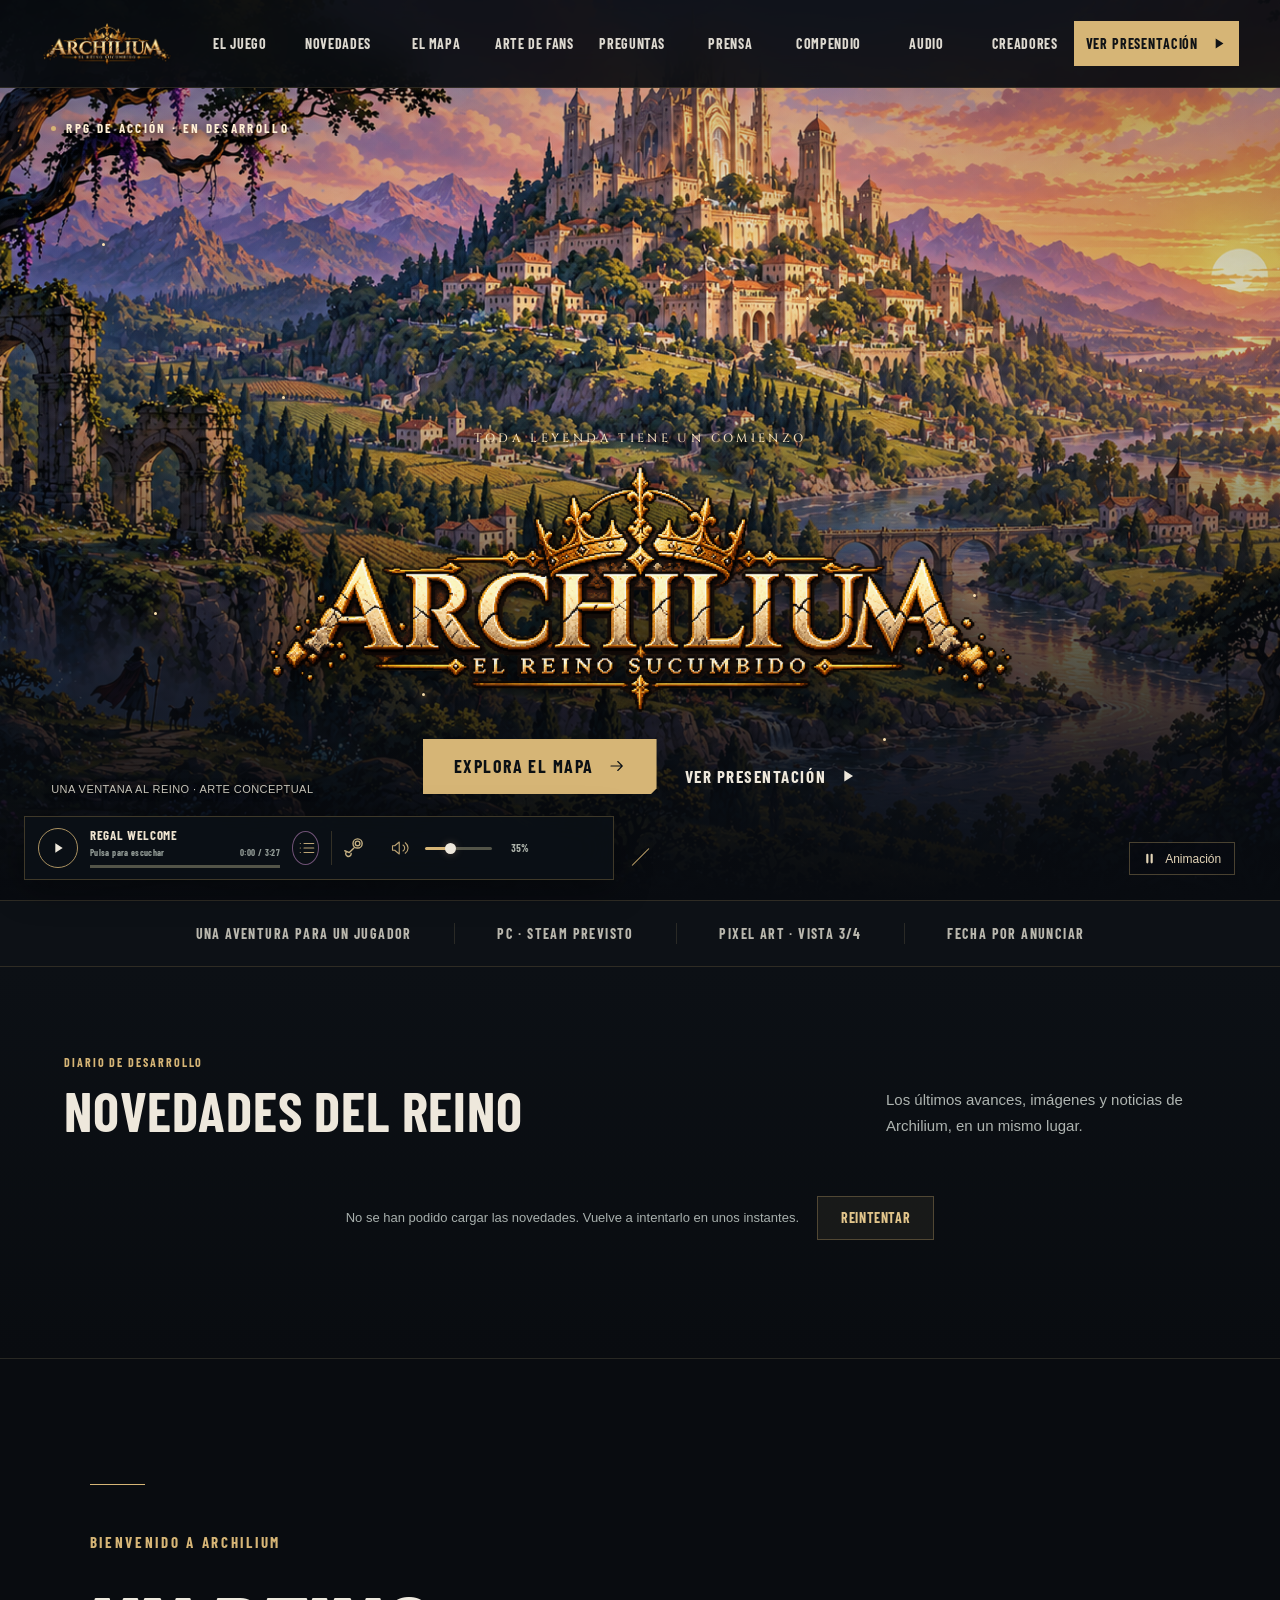
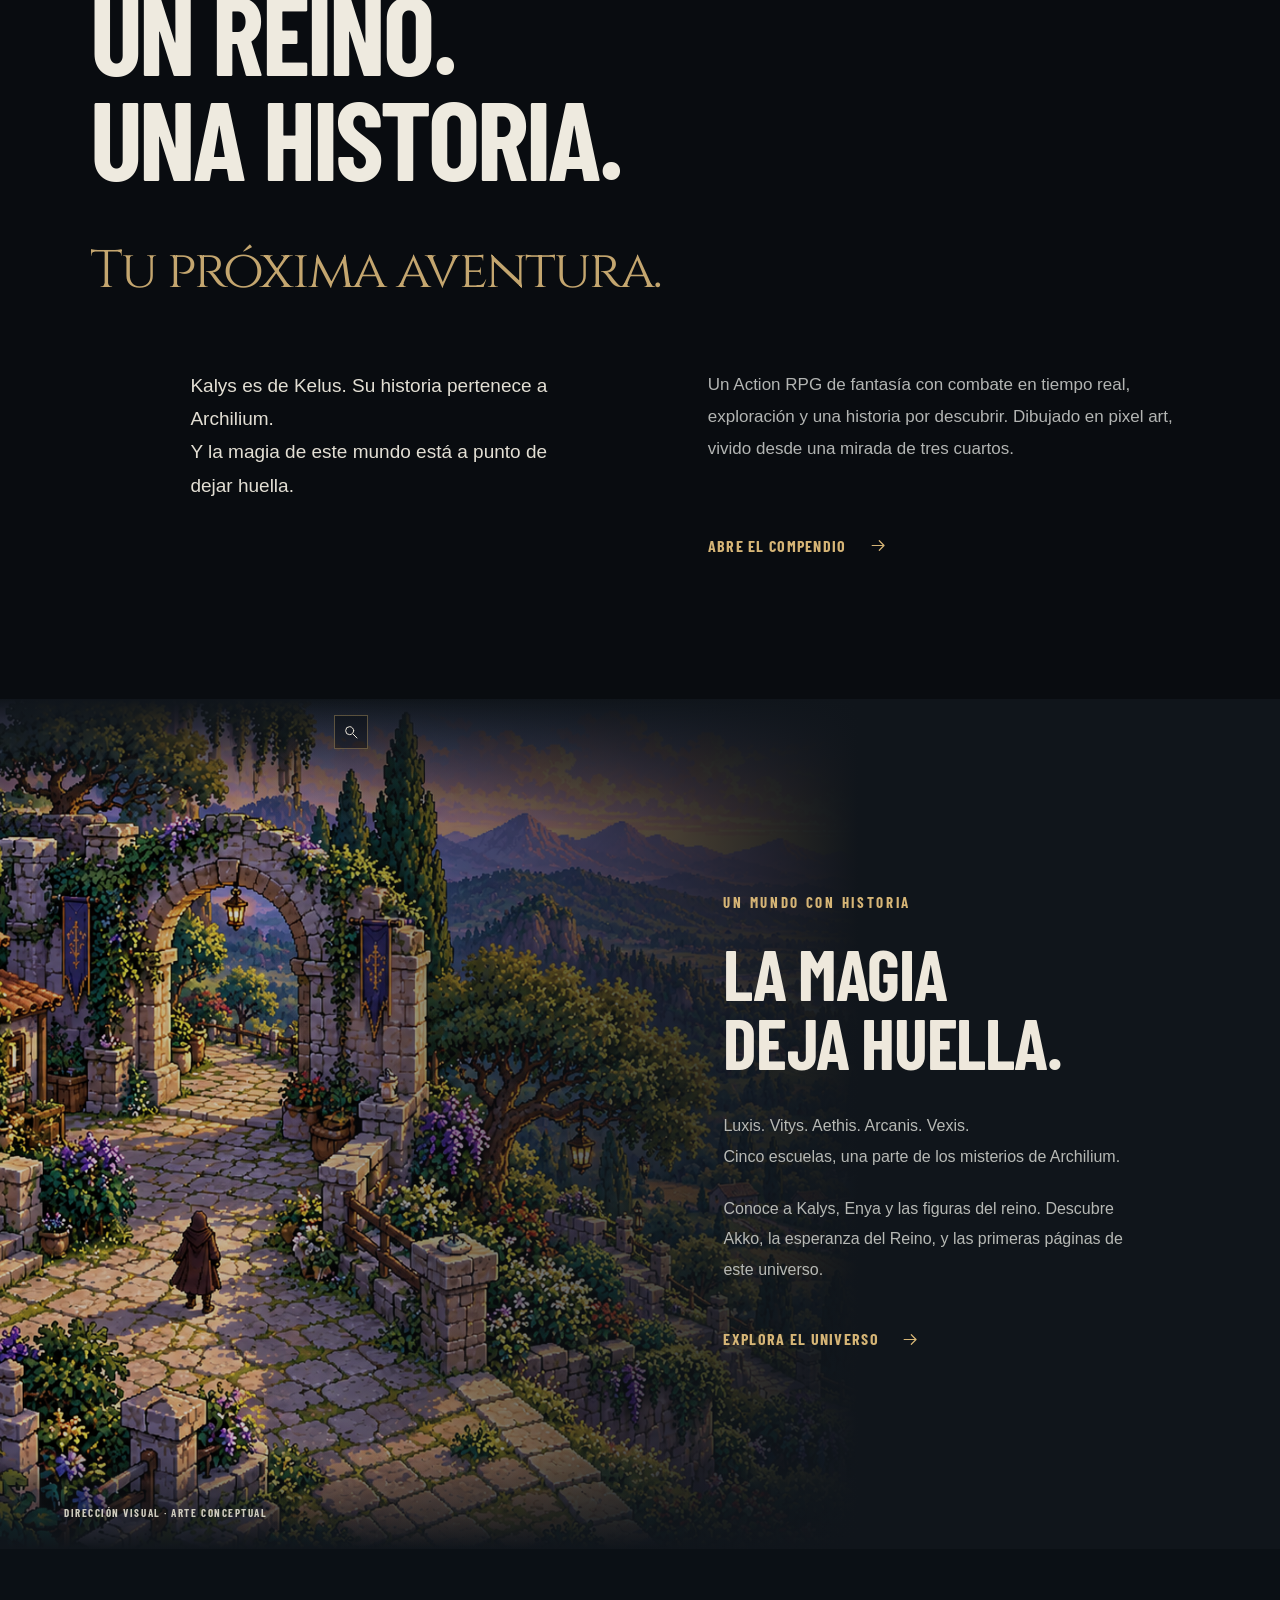
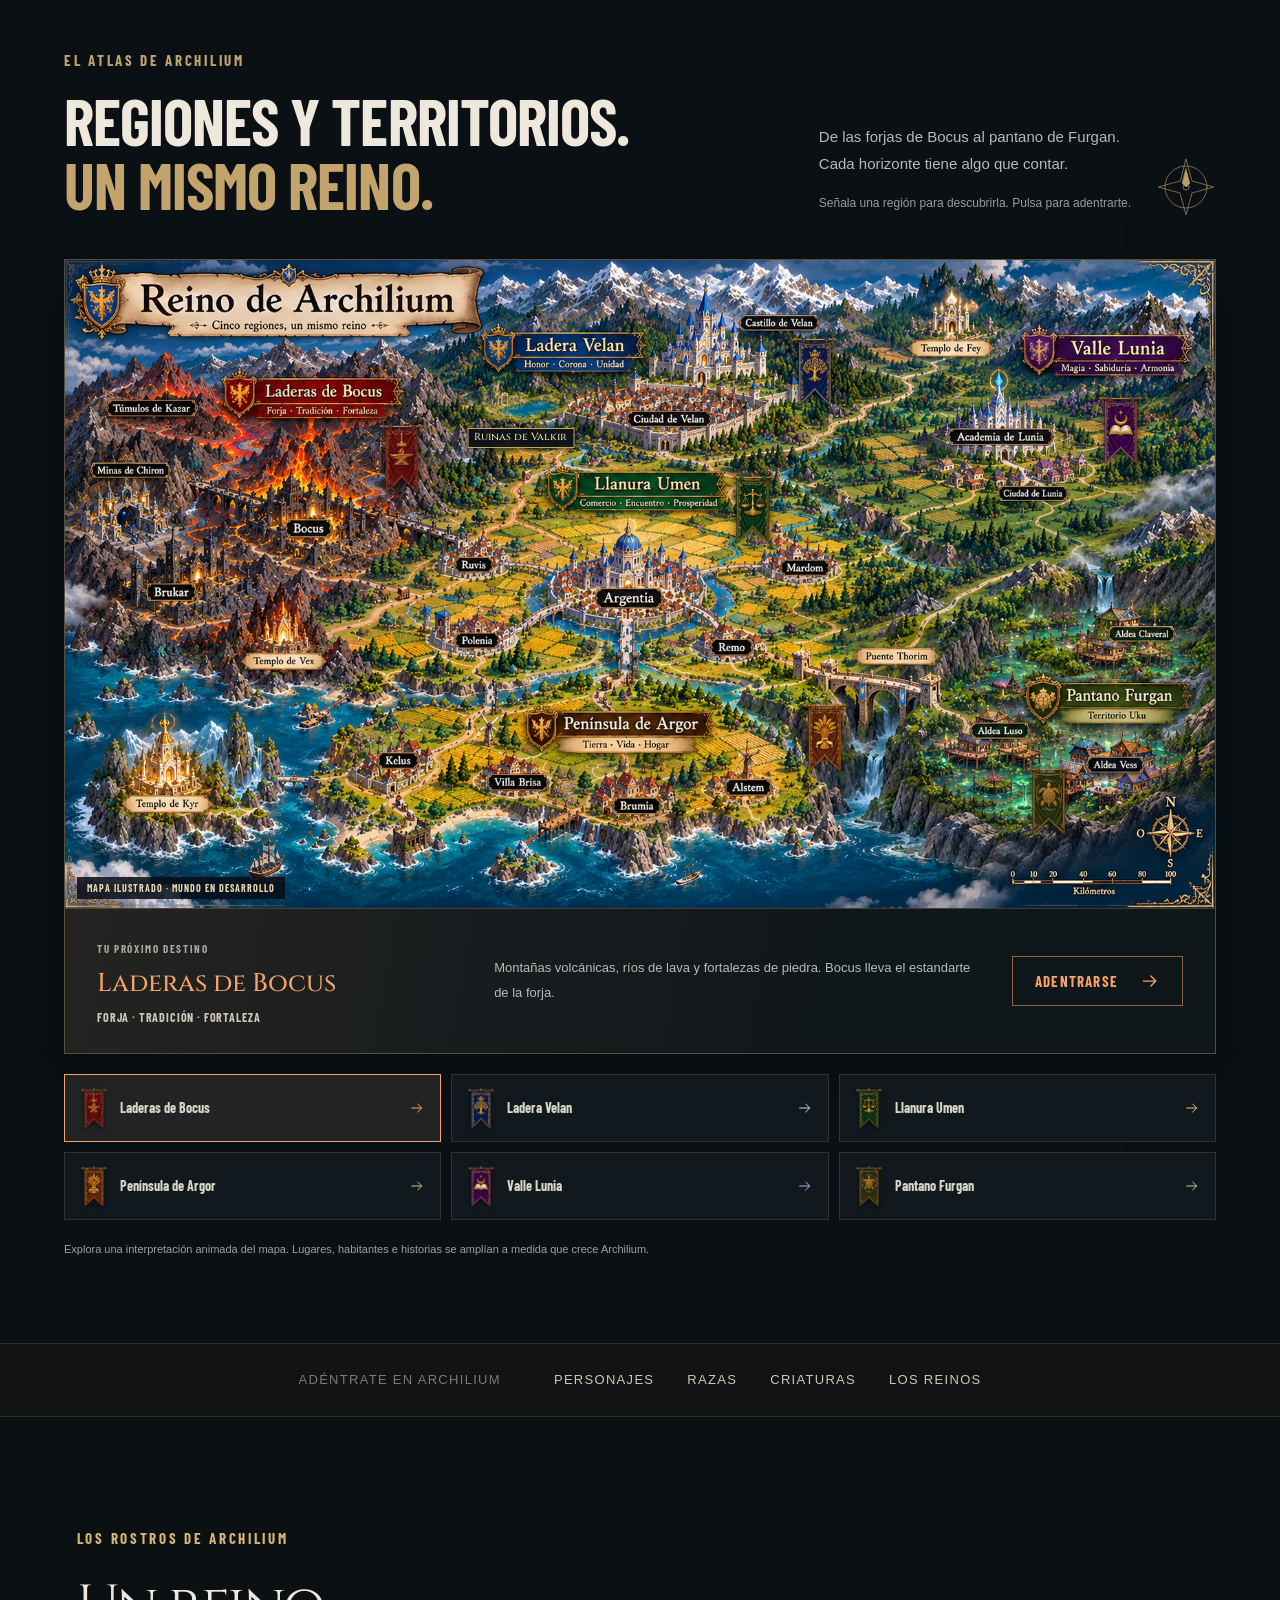
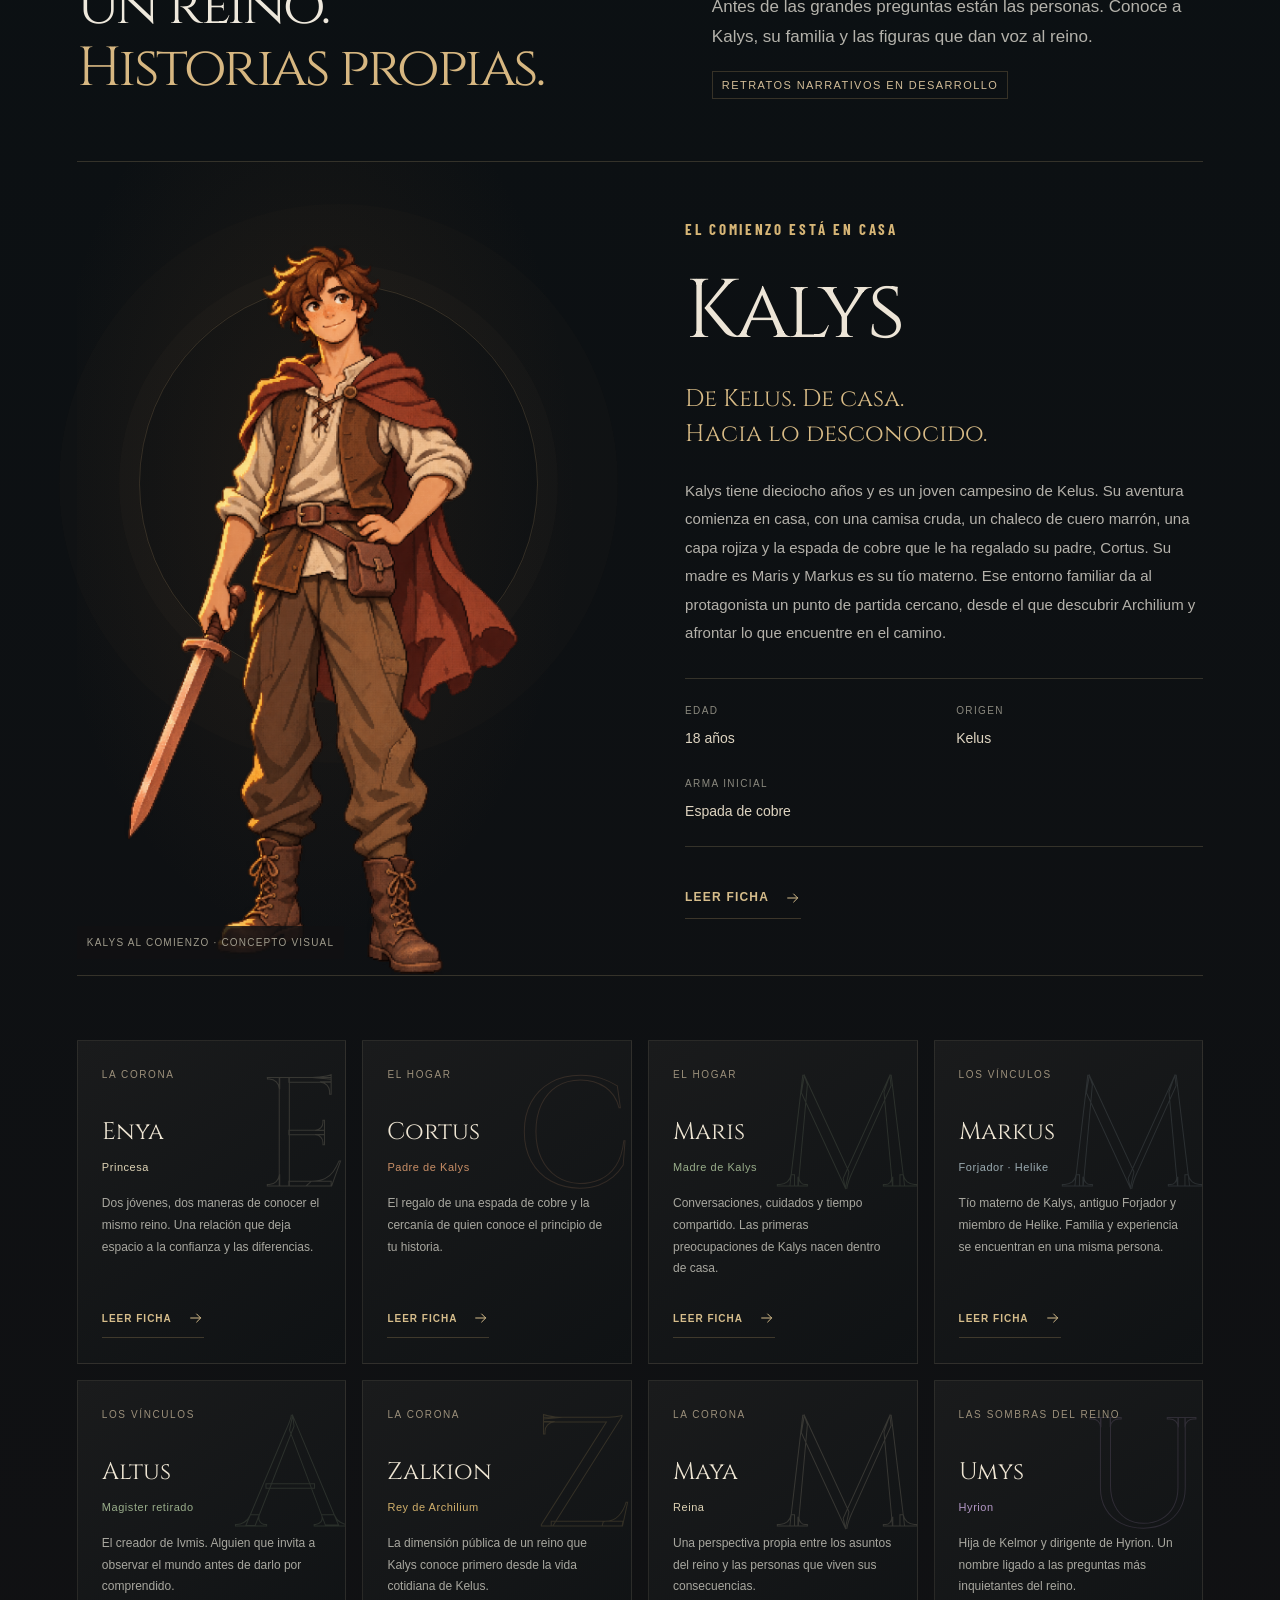
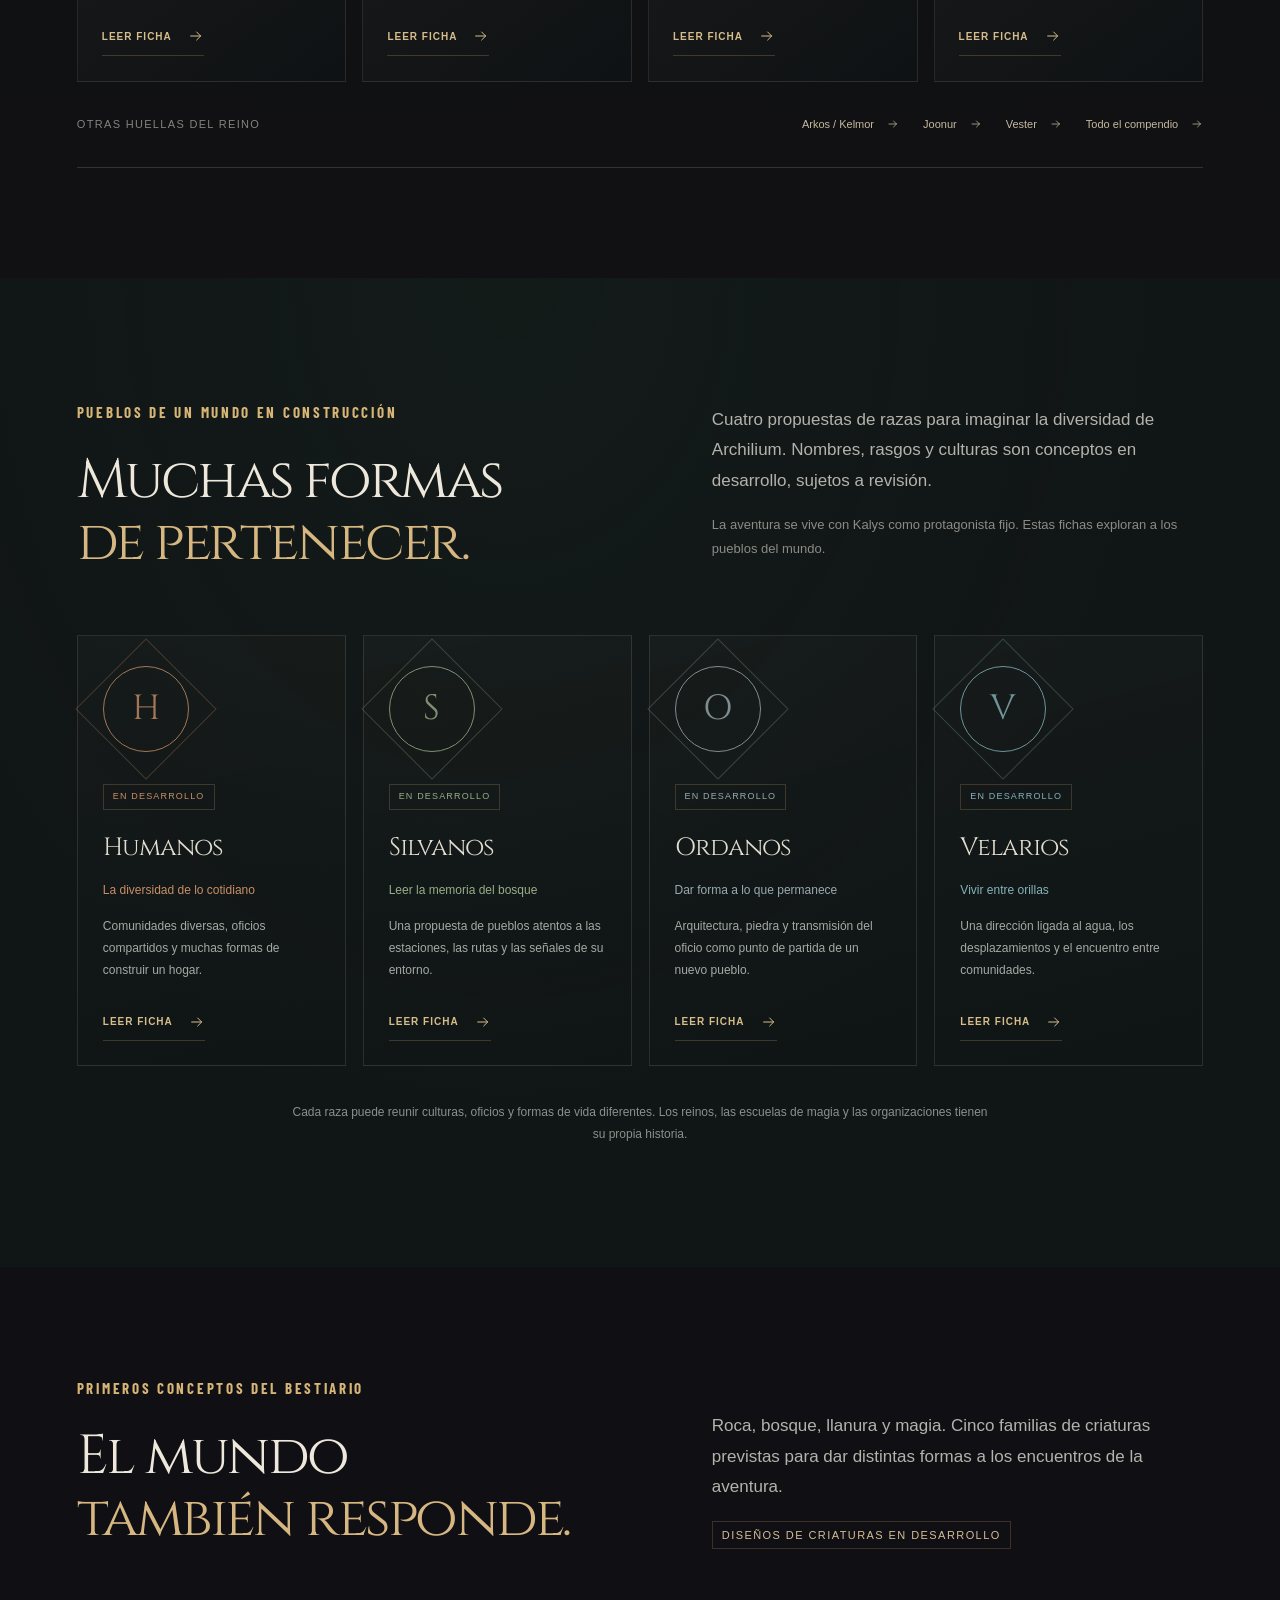
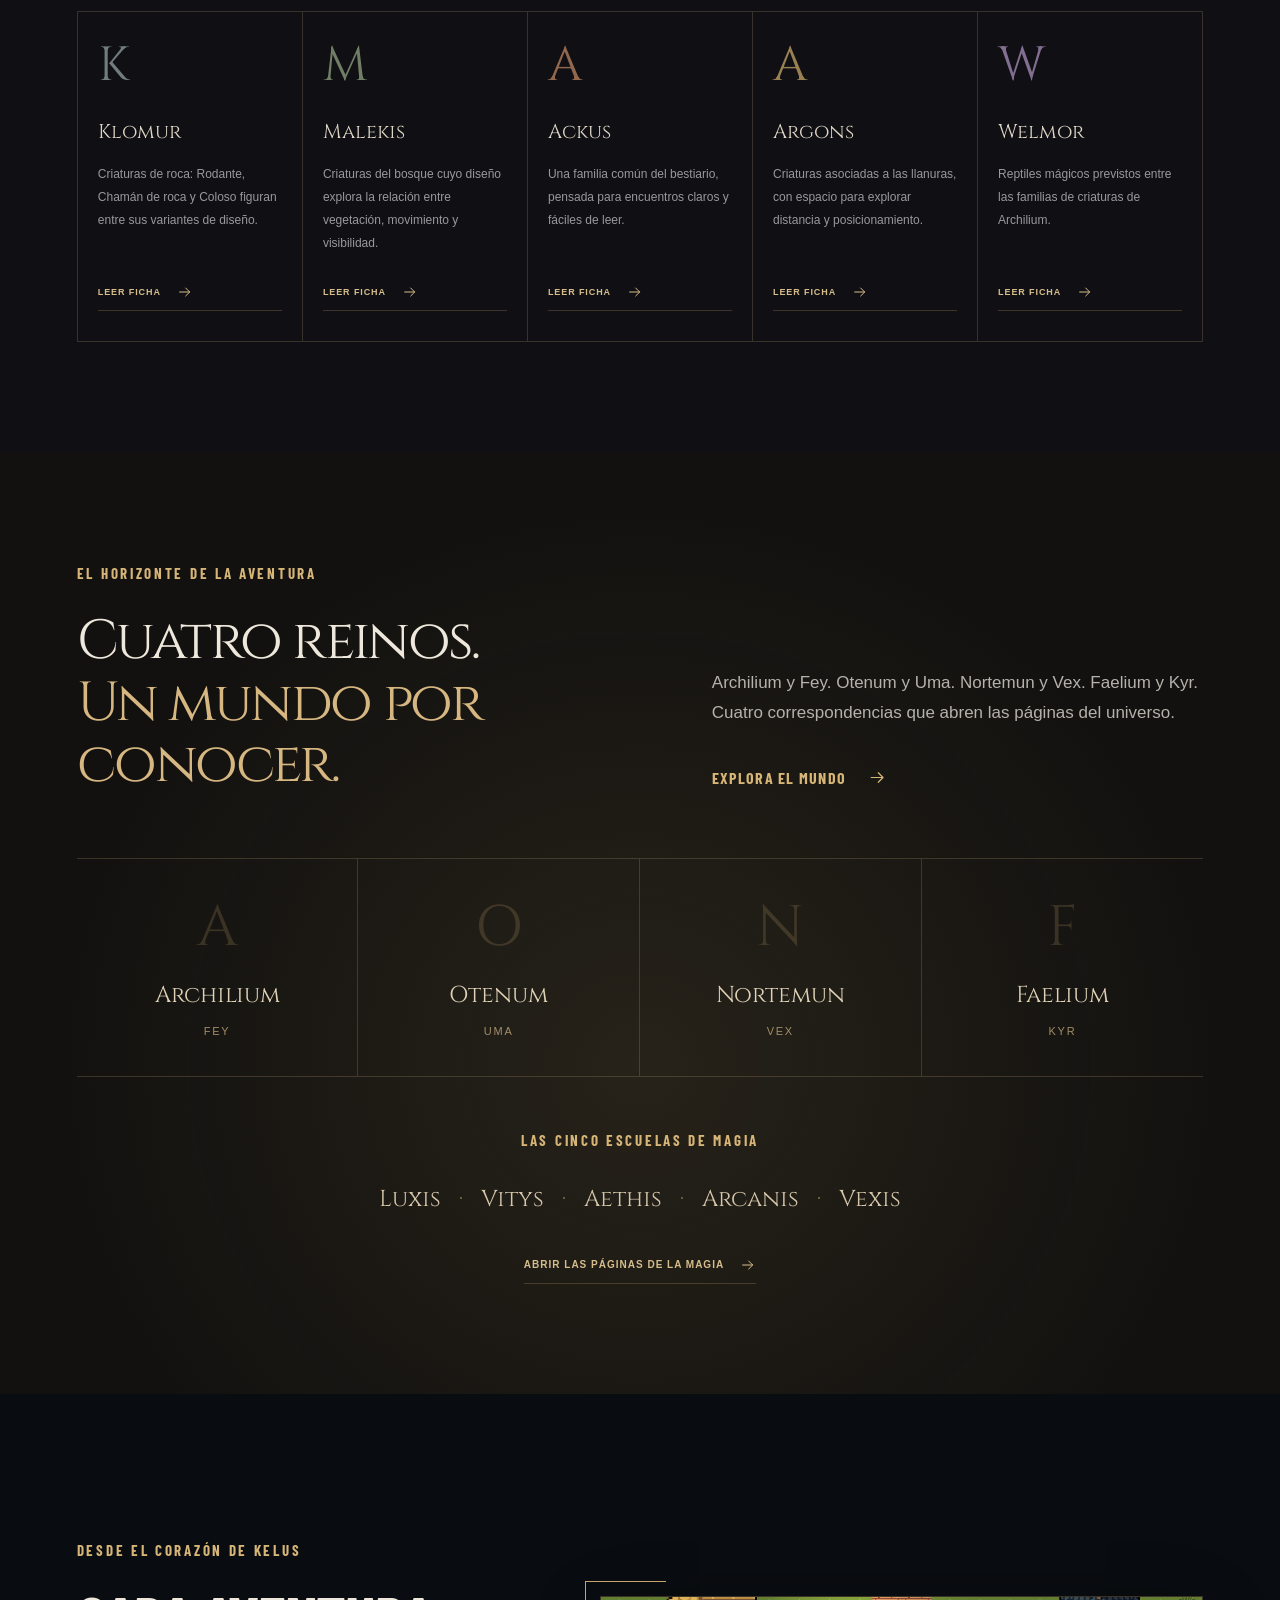
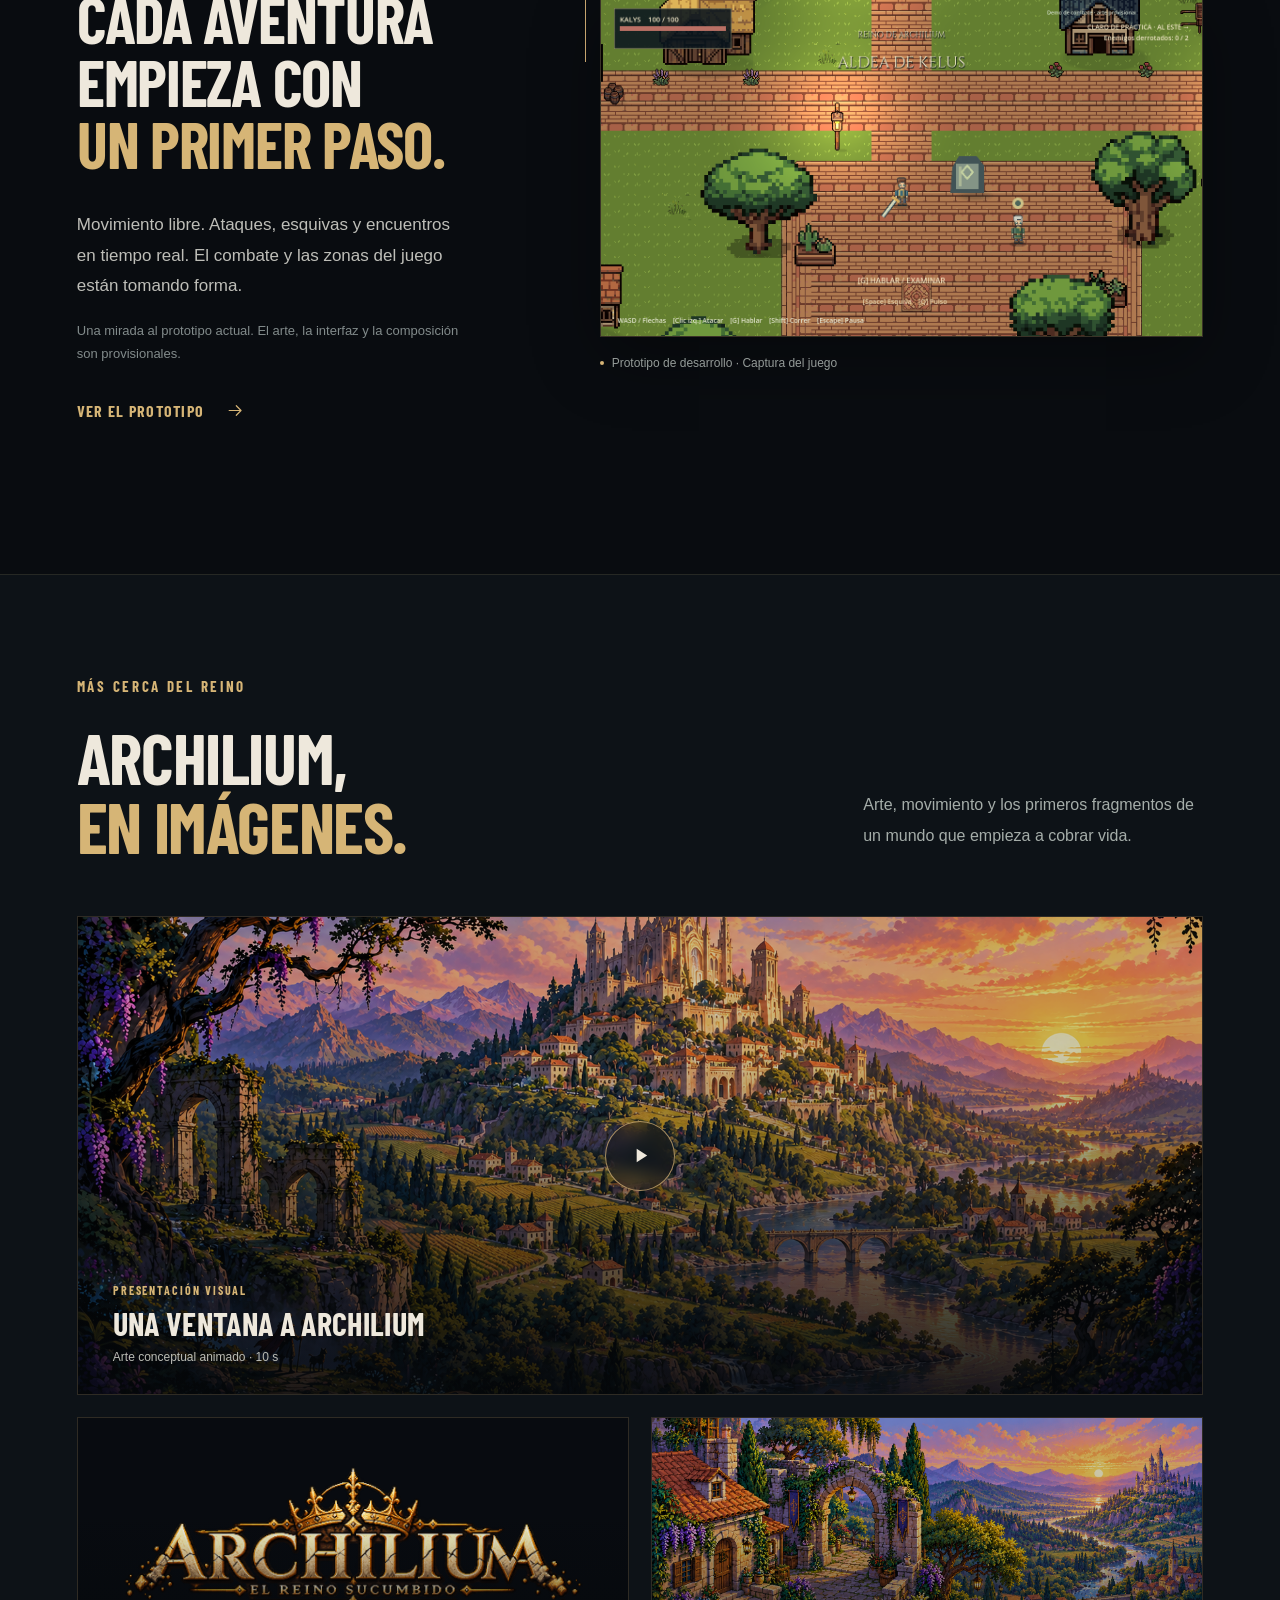
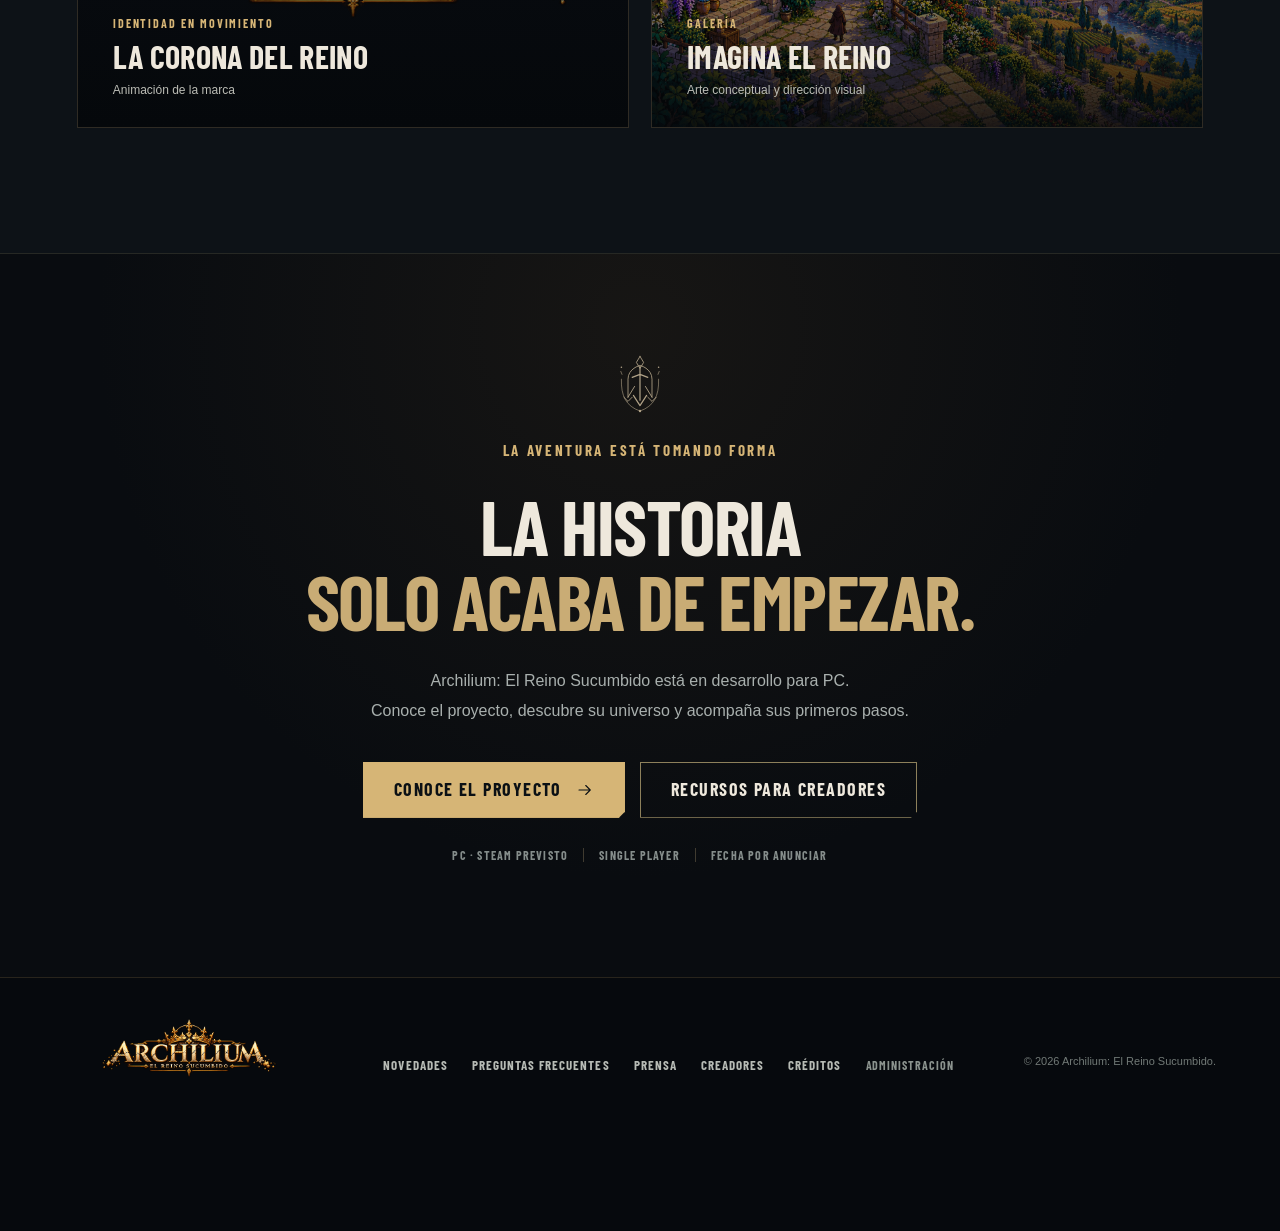
<file: index.html>
<!doctype html>
<html lang="es">
<head>
  <meta charset="utf-8">
  <meta name="viewport" content="width=device-width,initial-scale=1">
  <meta name="theme-color" content="#080b10">
  <meta name="description" content="Descubre Archilium: El Reino Sucumbido, un RPG de acción en pixel art. Conoce a Kalys, sus personajes, los cuatro reinos y los conceptos de razas y criaturas.">
  <meta property="og:title" content="Archilium: El Reino Sucumbido">
  <meta property="og:description" content="Conoce a Kalys y las figuras de Archilium. Personajes, cuatro reinos y conceptos de razas y criaturas para una aventura en pixel art.">
  <meta property="og:type" content="website">
  <meta property="og:locale" content="es_ES">
  <meta property="og:image" content="https://zalkionhub.github.io/archilium/assets/archilium-hero-grounded.png">
  <meta property="og:url" content="https://zalkionhub.github.io/archilium/">
  <link rel="canonical" href="https://zalkionhub.github.io/archilium/">
  <title>Archilium: El Reino Sucumbido</title>
  <link rel="icon" href="assets/emblem.svg" type="image/svg+xml">
  <link rel="preload" href="assets/cinzel.ttf" as="font" type="font/ttf" crossorigin>
  <link rel="preload" href="assets/barlow-condensed-bold.ttf" as="font" type="font/ttf" crossorigin>
  <link rel="preload" href="assets/archilium-hero-grounded.png" as="image" fetchpriority="high">
  <link rel="preload" href="assets/archilium-corona-dorada.png" as="image" fetchpriority="high">
  <link rel="stylesheet" href="styles.css">
  <link rel="stylesheet" href="cinematic.css">
  <link rel="stylesheet" href="lore.css">
  <link rel="stylesheet" href="world-map.css?v=20261104-faction-standards">
  <link rel="stylesheet" href="news.css?v=20261105-news">
  <script src="loading-screen.js"></script>
  <script src="app.js?v=20261104-lunia-argor-music" type="module"></script>
  <script src="news.mjs?v=20261105-news" type="module"></script>
</head>
<body>
  <div class="site-loader" id="site-loader" aria-label="Cargando Archilium" aria-hidden="true">
    <div class="loader-glow" aria-hidden="true"></div>
    <div class="loader-content">
      <img class="loader-logo" src="assets/archilium-corona-dorada.png" alt="Archilium · El reino sucumbido" width="2172" height="724" fetchpriority="high">
      <span class="loader-rule" aria-hidden="true"></span>
      <p role="status">Cargando el reino…</p>
      <button id="loader-skip" type="button">Entrar al reino</button>
    </div>
  </div>
  <a class="skip-link" href="#el-juego">Saltar al contenido</a>
  <svg class="icon-definitions" aria-hidden="true" xmlns="http://www.w3.org/2000/svg">
    <symbol id="icon-arrow" viewBox="0 0 24 24"><path d="M4 12h15m-6-6 6 6-6 6"/></symbol>
    <symbol id="icon-play" viewBox="0 0 24 24"><path class="solid" d="m8 5 11 7-11 7z"/></symbol>
    <symbol id="icon-pause" viewBox="0 0 24 24"><path d="M8 5v14M16 5v14" stroke-width="4"/></symbol>
    <symbol id="icon-close" viewBox="0 0 24 24"><path d="m5 5 14 14M19 5 5 19"/></symbol>
    <symbol id="icon-download" viewBox="0 0 24 24"><path d="M12 3v12m-5-5 5 5 5-5M4 16v5h16v-5"/></symbol>
    <symbol id="icon-volume" viewBox="0 0 24 24"><path d="m11 4-6 5H2v6h3l6 5zM16 8c3 2 3 6 0 8m3-11c5 4 5 10 0 14"/></symbol>
    <symbol id="icon-muted" viewBox="0 0 24 24"><path d="m11 4-6 5H2v6h3l6 5zM16 9l6 6m0-6-6 6"/></symbol>
    <symbol id="icon-list" viewBox="0 0 24 24"><path d="M8 6h13M8 12h13M8 18h13M3 6h.1M3 12h.1M3 18h.1"/></symbol>
    <symbol id="icon-steam" viewBox="0 0 24 24"><path d="m3 15 5 2 5-5m-8 4a3 3 0 1 0 5 2M22 7a5 5 0 1 1-10 0 5 5 0 0 1 10 0Z"/><circle cx="17" cy="7" r="2.5"/></symbol>
    <symbol id="icon-search" viewBox="0 0 24 24"><circle cx="10" cy="10" r="6"/><path d="m15 15 6 6"/></symbol>
  </svg>

  <header class="site-header" id="site-header">
    <a class="nav-brand" href="#inicio" aria-label="Archilium, inicio"><img src="assets/archilium-corona-dorada.png" alt="" width="2172" height="724"></a>
    <button class="menu-toggle" aria-expanded="false" aria-controls="main-navigation" aria-label="Abrir menú"><span></span><span></span></button>
    <nav class="main-navigation" id="main-navigation" aria-label="Navegación principal">
      <a href="#el-juego">El juego</a><a href="#novedades">Novedades</a><a href="#mapa">El mapa</a><a href="#arte-de-fans" data-panel="arte-de-fans">Arte de fans</a><a href="#preguntas" data-panel="preguntas">Preguntas</a><a href="#prensa" data-panel="prensa">Prensa</a><a href="#compendio" data-panel="compendio">Compendio</a><a href="#audio" data-panel="audio">Audio</a><a href="#creadores" data-panel="creadores">Creadores</a>
    </nav>
    <button class="header-action" data-panel="presentacion">Ver presentación <svg><use href="#icon-play"/></svg></button>
  </header>
  <main>
    <section class="hero" id="inicio" aria-labelledby="game-title">
      <div class="hero-scene" aria-hidden="true"><img class="hero-art" src="assets/archilium-hero-grounded.png" alt="" width="1672" height="941" fetchpriority="high"><video id="hero-motion" class="hero-motion" muted playsinline loop preload="none" poster="assets/archilium-hero-grounded.png"></video></div>
      <div class="hero-shade" aria-hidden="true"></div>
      <div class="motes" aria-hidden="true"><i></i><i></i><i></i><i></i><i></i><i></i><i></i><i></i><i></i><i></i></div>
      <div class="hero-genre"><span></span>RPG DE ACCIÓN · EN DESARROLLO</div>
      <div class="hero-copy">
        <p class="hero-kicker">Toda leyenda tiene un comienzo</p>
        <h1 id="game-title"><img class="hero-logo" src="assets/archilium-corona-dorada.png" alt="Archilium: El Reino Sucumbido" width="2172" height="724" fetchpriority="high"></h1>
        <div class="hero-actions"><a class="primary-button" href="#mapa">Explora el mapa <svg><use href="#icon-arrow"/></svg></a><button class="hero-cta" data-panel="presentacion">Ver presentación <svg><use href="#icon-play"/></svg></button></div>
      </div>
      <span class="hero-caption">Una ventana al reino · Arte conceptual</span>
      <button class="motion-toggle" id="motion-toggle" type="button" aria-label="Pausar animación de portada" aria-pressed="false"><svg><use href="#icon-pause"/></svg><span>Animación</span></button>
      <a class="scroll-cue" href="#el-juego" aria-label="Desplazarse para descubrir Archilium"><span></span></a>
    </section>
    <div class="game-ribbon"><span>Una aventura para un jugador</span><span>PC · Steam previsto</span><span>Pixel art · Vista 3/4</span><span>Fecha por anunciar</span></div>
    <section class="news-section" id="novedades" aria-labelledby="news-title">
      <div class="news-shell">
        <header class="news-heading"><div><p class="eyebrow">Diario de desarrollo</p><h2 id="news-title">Novedades del reino</h2></div><p>Los últimos avances, imágenes y noticias de Archilium, en un mismo lugar.</p></header>
        <div class="news-grid" id="news-grid" aria-busy="true"></div>
        <div class="news-feedback"><p id="news-status" role="status" aria-live="polite">Cargando novedades…</p><button class="news-action" id="news-retry" type="button" hidden>Reintentar</button></div>
        <div class="news-more-wrap"><button class="news-action" id="news-more" type="button" hidden>Cargar más noticias</button></div>
        <noscript><p class="news-noscript">Activa JavaScript para consultar las novedades publicadas de Archilium.</p></noscript>
      </div>
    </section>
    <section class="manifesto-section" id="el-juego" aria-labelledby="intro-title">
      <div class="section-rule" aria-hidden="true"></div>
      <p class="eyebrow reveal">Bienvenido a Archilium</p>
      <h2 id="intro-title" class="display-title reveal">Un reino.<br>Una historia.<br><em>Tu próxima aventura.</em></h2>
      <div class="manifesto-bottom reveal"><p>Kalys es de Kelus. Su historia pertenece a Archilium.<br>Y la magia de este mundo está a punto de dejar huella.</p><p>Un Action RPG de fantasía con combate en tiempo real, exploración y una historia por descubrir. Dibujado en pixel art, vivido desde una mirada de tres cuartos.</p><a class="text-link" href="#compendio" data-panel="compendio">Abre el compendio <svg><use href="#icon-arrow"/></svg></a></div>
    </section>
    <section class="realm-section" id="el-reino" aria-labelledby="world-title">
      <div class="realm-art"><img src="assets/archilium-pixel-concept-grounded.png" alt="Arte conceptual en pixel art de un camino de piedra entre vegetación y montañas de un reino terrestre" width="1672" height="941" loading="lazy"><div class="realm-art-shade"></div><span class="art-caption">Dirección visual · Arte conceptual</span><button class="expand-art" data-panel="galeria" aria-label="Ampliar el arte de Archilium"><svg><use href="#icon-search"/></svg></button></div>
      <div class="realm-copy reveal"><p class="eyebrow">Un mundo con historia</p><h2 id="world-title">La magia<br>deja huella.</h2><p>Luxis. Vitys. Aethis. Arcanis. Vexis.<br>Cinco escuelas, una parte de los misterios de Archilium.</p><p>Conoce a Kalys, Enya y las figuras del reino. Descubre Akko, la esperanza del Reino, y las primeras páginas de este universo.</p><a class="text-link" href="#compendio" data-panel="compendio">Explora el universo <svg><use href="#icon-arrow"/></svg></a></div>
    </section>
    <!-- world-map:start -->
    <section class="atlas-section" id="mapa" aria-labelledby="atlas-title">
    <header class="atlas-heading"><div><p class="eyebrow">El atlas de Archilium</p><h2 id="atlas-title">Regiones y territorios.<br><em>Un mismo reino.</em></h2></div><div class="atlas-intro"><p>De las forjas de Bocus al pantano de Furgan.<br>Cada horizonte tiene algo que contar.</p><p class="atlas-instruction">Señala una región para descubrirla. Pulsa para adentrarte.</p></div><svg class="atlas-compass" viewBox="0 0 80 80" aria-hidden="true"><circle cx="40" cy="40" r="28"/><path d="M40 3 48 32 77 40 48 48 40 77 32 48 3 40 32 32Z"/><path d="m40 16 5 19-5 5-5-5Z" fill="currentColor"/><circle cx="40" cy="40" r="4"/></svg></header>
    <div class="atlas-frame">
      <div class="atlas-stage"><img class="atlas-map" src="assets/archilium-mapa-reino-furgan.png" alt="Mapa ilustrado del Reino de Archilium: Bocus al oeste, Velan al norte, Umen en el centro, Argor al sur, Lunia al noreste y Pantano Furgan al sureste" width="1672" height="941" loading="lazy">
        <svg class="atlas-overlays" viewBox="0 0 1672 941" aria-label="Regiones del mapa interactivo"><a href="#region-bocus" role="button" tabindex="0" class="atlas-region" data-region-id="bocus" aria-label="Explorar Laderas de Bocus" style="--region-color:#f4a36b"><path d="M0 170 L70 126 L215 126 L320 109 L470 128 L530 178 L555 260 L540 330 L577 385 L535 443 L475 485 L418 530 L437 585 L407 631 L300 660 L190 626 L112 618 L60 572 L0 558 Z"/></a><a href="#region-velan" role="button" tabindex="0" class="atlas-region" data-region-id="velan" aria-label="Explorar Ladera Velan" style="--region-color:#c0d8ee"><path d="M470 128 L520 76 L575 0 L1290 0 L1330 68 L1300 148 L1246 180 L1200 235 L1128 269 L1046 296 L951 285 L812 292 L689 267 L600 291 L555 260 L530 178 Z"/></a><a href="#region-umen" role="button" tabindex="0" class="atlas-region" data-region-id="umen" aria-label="Explorar Llanura Umen" style="--region-color:#e6c56f"><path d="M577 385 L540 330 L555 260 L600 291 L689 267 L812 292 L951 285 L1046 296 L1128 269 L1179 359 L1214 411 L1298 410 L1286 480 L1246 540 L1275 609 L1180 632 L1108 663 L987 628 L874 611 L760 625 L641 592 L544 617 L407 631 L437 585 L418 530 L475 485 L535 443 Z"/></a><a href="#region-argor" role="button" tabindex="0" class="atlas-region" data-region-id="argor" aria-label="Explorar Península de Argor" style="--region-color:#b8c782"><path d="M407 631 L544 617 L641 592 L760 625 L874 611 L987 628 L1108 663 L1180 632 L1220 713 L1180 804 L1152 874 L1040 903 L906 912 L760 899 L608 914 L480 870 L364 848 L323 797 L358 727 Z M16 715 L60 662 L185 654 L278 733 L305 817 L249 872 L90 865 L35 810 Z"/></a><a href="#region-lunia" role="button" tabindex="0" class="atlas-region" data-region-id="lunia" aria-label="Explorar Valle Lunia" style="--region-color:#c6a2f3"><path d="M1290 0 L1672 0 L1672 425 L1580 444 L1484 419 L1380 441 L1298 410 L1214 411 L1179 359 L1128 269 L1200 235 L1246 180 L1300 148 L1330 68 Z"/></a><a href="#region-furgan" role="button" tabindex="0" class="atlas-region" data-region-id="furgan" aria-label="Explorar Pantano Furgan" style="--region-color:#b1cf87"><path d="M1298 410 L1380 441 L1484 419 L1580 444 L1672 425 L1672 729 L1598 757 L1568 795 L1485 838 L1392 879 L1281 839 L1204 810 L1220 713 L1180 632 L1275 609 L1246 540 L1286 480 Z"/></a></svg><a class="atlas-landmark" href="#region-velan" role="button" tabindex="0" data-region-id="velan" data-map-scene="valkir" aria-label="Explorar Ruinas de Valkir y su lago" style="left:35.28708133971292%;top:18.06588735387885%;width:8.67224880382775%"><img src="assets/valkir-mapa-vineta.png" width="1752" height="897" alt="" loading="lazy"><span>Ruinas de Valkir</span></a><a class="atlas-standard" href="#region-bocus" role="button" tabindex="0" data-region-id="bocus" data-map-standard="bocus" aria-label="Explorar Laderas de Bocus mediante su estandarte" title="Estandarte de Bocus" style="left:29.30622009569378%;top:30.393198724760893%"><img class="atlas-standard-art" src="assets/estandarte-bocus-web.png" width="256" height="384" alt="" loading="lazy" decoding="async" data-faction-standard="bocus"></a><a class="atlas-standard" href="#region-velan" role="button" tabindex="0" data-region-id="velan" data-map-standard="velan" aria-label="Explorar Ladera Velan mediante su estandarte" title="Estandarte de Velan" style="left:65.19138755980862%;top:17.003188097768334%"><img class="atlas-standard-art" src="assets/estandarte-velan-web.png" width="256" height="384" alt="" loading="lazy" decoding="async" data-faction-standard="velan"></a><a class="atlas-standard" href="#region-umen" role="button" tabindex="0" data-region-id="umen" data-map-standard="umen" aria-label="Explorar Llanura Umen mediante su estandarte" title="Estandarte de Umen" style="left:59.80861244019139%;top:38.257173219978746%"><img class="atlas-standard-art" src="assets/estandarte-umen-web.png" width="256" height="384" alt="" loading="lazy" decoding="async" data-faction-standard="umen"></a><a class="atlas-standard" href="#region-argor" role="button" tabindex="0" data-region-id="argor" data-map-standard="argor" aria-label="Explorar Península de Argor mediante su estandarte" title="Estandarte de Argor" style="left:66.08851674641149%;top:73.53878852284804%"><img class="atlas-standard-art" src="assets/estandarte-argor-web.png" width="256" height="384" alt="" loading="lazy" decoding="async" data-faction-standard="argor"></a><a class="atlas-standard" href="#region-lunia" role="button" tabindex="0" data-region-id="lunia" data-map-standard="lunia" aria-label="Explorar Valle Lunia mediante su estandarte" title="Estandarte de Lunia" style="left:91.80622009569377%;top:26.036131774707762%"><img class="atlas-standard-art" src="assets/estandarte-lunia-web.png" width="256" height="384" alt="" loading="lazy" decoding="async" data-faction-standard="lunia"></a><a class="atlas-standard" href="#region-furgan" role="button" tabindex="0" data-region-id="furgan" data-map-standard="furgan" aria-label="Explorar Pantano Furgan mediante su estandarte" title="Estandarte de Furgan" style="left:85.52631578947368%;top:83.31562167906482%"><img class="atlas-standard-art" src="assets/estandarte-furgan-web.png" width="256" height="384" alt="" loading="lazy" decoding="async" data-faction-standard="furgan"></a>
        <div class="atlas-hover-card" hidden aria-hidden="true"><span>Descubre la región</span><strong data-hover-name></strong><p data-hover-motto></p><p data-hover-summary></p><small>Pulsa para adentrarte <svg aria-hidden="true"><use href="#icon-arrow"/></svg></small></div>
        <span class="atlas-art-label">Mapa ilustrado · Mundo en desarrollo</span>
      </div>
      <div class="atlas-preview" id="atlas-preview" style="--region-color:#f4a36b"><div class="atlas-preview-heading"><span class="atlas-preview-kicker">Tu próximo destino</span><h3 data-atlas-name>Laderas de Bocus</h3><p data-atlas-motto>Forja · Tradición · Fortaleza</p></div><p class="atlas-preview-summary" data-atlas-summary>Montañas volcánicas, ríos de lava y fortalezas de piedra. Bocus lleva el estandarte de la forja.</p><button class="atlas-enter" data-atlas-enter="bocus">Adentrarse <svg aria-hidden="true"><use href="#icon-arrow"/></svg></button></div>
    </div>
    <nav class="atlas-destinations" aria-label="Elegir una región de Archilium"><button data-region-id="bocus" data-previewed="true" style="--region-color:#f4a36b"><img class="atlas-standard-thumb" src="assets/estandarte-bocus-web.png" width="256" height="384" alt="" loading="lazy" decoding="async" data-faction-standard="bocus">Laderas de Bocus<svg aria-hidden="true"><use href="#icon-arrow"/></svg></button><button data-region-id="velan" data-previewed="false" style="--region-color:#c0d8ee"><img class="atlas-standard-thumb" src="assets/estandarte-velan-web.png" width="256" height="384" alt="" loading="lazy" decoding="async" data-faction-standard="velan">Ladera Velan<svg aria-hidden="true"><use href="#icon-arrow"/></svg></button><button data-region-id="umen" data-previewed="false" style="--region-color:#e6c56f"><img class="atlas-standard-thumb" src="assets/estandarte-umen-web.png" width="256" height="384" alt="" loading="lazy" decoding="async" data-faction-standard="umen">Llanura Umen<svg aria-hidden="true"><use href="#icon-arrow"/></svg></button><button data-region-id="argor" data-previewed="false" style="--region-color:#b8c782"><img class="atlas-standard-thumb" src="assets/estandarte-argor-web.png" width="256" height="384" alt="" loading="lazy" decoding="async" data-faction-standard="argor">Península de Argor<svg aria-hidden="true"><use href="#icon-arrow"/></svg></button><button data-region-id="lunia" data-previewed="false" style="--region-color:#c6a2f3"><img class="atlas-standard-thumb" src="assets/estandarte-lunia-web.png" width="256" height="384" alt="" loading="lazy" decoding="async" data-faction-standard="lunia">Valle Lunia<svg aria-hidden="true"><use href="#icon-arrow"/></svg></button><button data-region-id="furgan" data-previewed="false" style="--region-color:#b1cf87"><img class="atlas-standard-thumb" src="assets/estandarte-furgan-web.png" width="256" height="384" alt="" loading="lazy" decoding="async" data-faction-standard="furgan">Pantano Furgan<svg aria-hidden="true"><use href="#icon-arrow"/></svg></button></nav>
    <p class="atlas-footnote">Explora una interpretación animada del mapa. Lugares, habitantes e historias se amplían a medida que crece Archilium.</p>
  </section>
    <!-- world-map:end -->
    <!-- lore:start -->
    <nav class="lore-jump" aria-label="Descubre el universo"><span>Adéntrate en Archilium</span><a href="#personajes">Personajes</a><a href="#razas">Razas</a><a href="#criaturas">Criaturas</a><a href="#reinos">Los reinos</a></nav>
    <section class="characters-section lore-section" id="personajes" aria-labelledby="characters-title">
      <header class="lore-section-heading reveal"><div><p class="eyebrow">Los rostros de Archilium</p><h2 id="characters-title">Un reino.<br><em>Historias propias.</em></h2></div><div><p>Antes de las grandes preguntas están las personas. Conoce a Kalys, su familia y las figuras que dan voz al reino.</p><span class="lore-status">Retratos narrativos en desarrollo</span></div></header>
      <article class="kalys-feature reveal">
        <div class="kalys-portrait"><div class="portrait-orbit" aria-hidden="true"></div><img src="assets/kalys-inicial-concepto.png" alt="Concepto original de Kalys joven, con pelo castaño, ropa campesina, capa rojiza y espada de cobre" width="1024" height="1536" loading="lazy"><span class="portrait-caption">Kalys al comienzo · Concepto visual</span></div>
        <div class="kalys-copy"><p class="eyebrow">El comienzo está en casa</p><h3>Kalys</h3><p class="kalys-subtitle">De Kelus. De casa.<br>Hacia lo desconocido.</p><p>Kalys tiene dieciocho años y es un joven campesino de Kelus. Su aventura comienza en casa, con una camisa cruda, un chaleco de cuero marrón, una capa rojiza y la espada de cobre que le ha regalado su padre, Cortus. Su madre es Maris y Markus es su tío materno. Ese entorno familiar da al protagonista un punto de partida cercano, desde el que descubrir Archilium y afrontar lo que encuentre en el camino.</p><dl class="kalys-facts"><div><dt>Edad</dt><dd>18 años</dd></div><div><dt>Origen</dt><dd>Kelus</dd></div><div><dt>Arma inicial</dt><dd>Espada de cobre</dd></div></dl><button class="lore-more" data-panel="ficha-kalys">Leer ficha <span class="sr-only">de Kalys</span><svg aria-hidden="true"><use href="#icon-arrow"/></svg></button></div>
      </article>
      <div class="cast-grid"><article class="cast-card accent-ivory reveal"><span class="cast-monogram" aria-hidden="true">E</span><p class="cast-group">La Corona</p><h3>Enya</h3><p class="cast-role">Princesa</p><p>Dos jóvenes, dos maneras de conocer el mismo reino. Una relación que deja espacio a la confianza y las diferencias.</p><button class="lore-more" data-panel="ficha-enya">Leer ficha <span class="sr-only">de Enya</span><svg aria-hidden="true"><use href="#icon-arrow"/></svg></button></article><article class="cast-card accent-copper reveal"><span class="cast-monogram" aria-hidden="true">C</span><p class="cast-group">El hogar</p><h3>Cortus</h3><p class="cast-role">Padre de Kalys</p><p>El regalo de una espada de cobre y la cercanía de quien conoce el principio de tu historia.</p><button class="lore-more" data-panel="ficha-cortus">Leer ficha <span class="sr-only">de Cortus</span><svg aria-hidden="true"><use href="#icon-arrow"/></svg></button></article><article class="cast-card accent-sage reveal"><span class="cast-monogram" aria-hidden="true">M</span><p class="cast-group">El hogar</p><h3>Maris</h3><p class="cast-role">Madre de Kalys</p><p>Conversaciones, cuidados y tiempo compartido. Las primeras preocupaciones de Kalys nacen dentro de casa.</p><button class="lore-more" data-panel="ficha-maris">Leer ficha <span class="sr-only">de Maris</span><svg aria-hidden="true"><use href="#icon-arrow"/></svg></button></article><article class="cast-card accent-steel reveal"><span class="cast-monogram" aria-hidden="true">M</span><p class="cast-group">Los vínculos</p><h3>Markus</h3><p class="cast-role">Forjador · Helike</p><p>Tío materno de Kalys, antiguo Forjador y miembro de Helike. Familia y experiencia se encuentran en una misma persona.</p><button class="lore-more" data-panel="ficha-markus">Leer ficha <span class="sr-only">de Markus</span><svg aria-hidden="true"><use href="#icon-arrow"/></svg></button></article><article class="cast-card accent-sage reveal"><span class="cast-monogram" aria-hidden="true">A</span><p class="cast-group">Los vínculos</p><h3>Altus</h3><p class="cast-role">Magister retirado</p><p>El creador de Ivmis. Alguien que invita a observar el mundo antes de darlo por comprendido.</p><button class="lore-more" data-panel="ficha-altus">Leer ficha <span class="sr-only">de Altus</span><svg aria-hidden="true"><use href="#icon-arrow"/></svg></button></article><article class="cast-card accent-gold reveal"><span class="cast-monogram" aria-hidden="true">Z</span><p class="cast-group">La Corona</p><h3>Zalkion</h3><p class="cast-role">Rey de Archilium</p><p>La dimensión pública de un reino que Kalys conoce primero desde la vida cotidiana de Kelus.</p><button class="lore-more" data-panel="ficha-zalkion">Leer ficha <span class="sr-only">de Zalkion</span><svg aria-hidden="true"><use href="#icon-arrow"/></svg></button></article><article class="cast-card accent-ivory reveal"><span class="cast-monogram" aria-hidden="true">M</span><p class="cast-group">La Corona</p><h3>Maya</h3><p class="cast-role">Reina</p><p>Una perspectiva propia entre los asuntos del reino y las personas que viven sus consecuencias.</p><button class="lore-more" data-panel="ficha-maya">Leer ficha <span class="sr-only">de Maya</span><svg aria-hidden="true"><use href="#icon-arrow"/></svg></button></article><article class="cast-card accent-violet reveal"><span class="cast-monogram" aria-hidden="true">U</span><p class="cast-group">Las sombras del reino</p><h3>Umys</h3><p class="cast-role">Hyrion</p><p>Hija de Kelmor y dirigente de Hyrion. Un nombre ligado a las preguntas más inquietantes del reino.</p><button class="lore-more" data-panel="ficha-umys">Leer ficha <span class="sr-only">de Umys</span><svg aria-hidden="true"><use href="#icon-arrow"/></svg></button></article></div>
      <div class="archive-links reveal"><span>Otras huellas del reino</span><button data-panel="ficha-arkos-kelmor">Arkos / Kelmor <svg aria-hidden="true"><use href="#icon-arrow"/></svg></button><button data-panel="ficha-joonur">Joonur <svg aria-hidden="true"><use href="#icon-arrow"/></svg></button><button data-panel="ficha-vester">Vester <svg aria-hidden="true"><use href="#icon-arrow"/></svg></button><button data-panel="compendio">Todo el compendio <svg aria-hidden="true"><use href="#icon-arrow"/></svg></button></div>
    </section>
    <section class="races-section lore-section" id="razas" aria-labelledby="races-title">
      <header class="lore-section-heading reveal"><div><p class="eyebrow">Pueblos de un mundo en construcción</p><h2 id="races-title">Muchas formas<br><em>de pertenecer.</em></h2></div><div><p>Cuatro propuestas de razas para imaginar la diversidad de Archilium. Nombres, rasgos y culturas son conceptos en desarrollo, sujetos a revisión.</p><p class="lore-note">La aventura se vive con Kalys como protagonista fijo. Estas fichas exploran a los pueblos del mundo.</p></div></header>
      <div class="race-grid"><article class="race-card accent-copper reveal"><div class="race-symbol" aria-hidden="true"><span>H</span><i></i></div><span class="lore-status">En desarrollo</span><h3>Humanos</h3><p class="race-role">La diversidad de lo cotidiano</p><p>Comunidades diversas, oficios compartidos y muchas formas de construir un hogar.</p><button class="lore-more" data-panel="ficha-humanos">Leer ficha <span class="sr-only">de Humanos</span><svg aria-hidden="true"><use href="#icon-arrow"/></svg></button></article><article class="race-card accent-sage reveal"><div class="race-symbol" aria-hidden="true"><span>S</span><i></i></div><span class="lore-status">En desarrollo</span><h3>Silvanos</h3><p class="race-role">Leer la memoria del bosque</p><p>Una propuesta de pueblos atentos a las estaciones, las rutas y las señales de su entorno.</p><button class="lore-more" data-panel="ficha-silvanos">Leer ficha <span class="sr-only">de Silvanos</span><svg aria-hidden="true"><use href="#icon-arrow"/></svg></button></article><article class="race-card accent-steel reveal"><div class="race-symbol" aria-hidden="true"><span>O</span><i></i></div><span class="lore-status">En desarrollo</span><h3>Ordanos</h3><p class="race-role">Dar forma a lo que permanece</p><p>Arquitectura, piedra y transmisión del oficio como punto de partida de un nuevo pueblo.</p><button class="lore-more" data-panel="ficha-ordanos">Leer ficha <span class="sr-only">de Ordanos</span><svg aria-hidden="true"><use href="#icon-arrow"/></svg></button></article><article class="race-card accent-tide reveal"><div class="race-symbol" aria-hidden="true"><span>V</span><i></i></div><span class="lore-status">En desarrollo</span><h3>Velarios</h3><p class="race-role">Vivir entre orillas</p><p>Una dirección ligada al agua, los desplazamientos y el encuentro entre comunidades.</p><button class="lore-more" data-panel="ficha-velarios">Leer ficha <span class="sr-only">de Velarios</span><svg aria-hidden="true"><use href="#icon-arrow"/></svg></button></article></div>
      <p class="race-footnote reveal">Cada raza puede reunir culturas, oficios y formas de vida diferentes. Los reinos, las escuelas de magia y las organizaciones tienen su propia historia.</p>
    </section>
    <section class="creatures-section lore-section" id="criaturas" aria-labelledby="creatures-title">
      <header class="lore-section-heading reveal"><div><p class="eyebrow">Primeros conceptos del bestiario</p><h2 id="creatures-title">El mundo<br><em>también responde.</em></h2></div><div><p>Roca, bosque, llanura y magia. Cinco familias de criaturas previstas para dar distintas formas a los encuentros de la aventura.</p><span class="lore-status">Diseños de criaturas en desarrollo</span></div></header>
      <div class="creature-grid"><article class="creature-card accent-steel reveal"><span class="creature-glyph" aria-hidden="true">K</span><h3>Klomur</h3><p>Criaturas de roca: Rodante, Chamán de roca y Coloso figuran entre sus variantes de diseño.</p><button class="lore-more" data-panel="ficha-klomur">Leer ficha <span class="sr-only">de Klomur</span><svg aria-hidden="true"><use href="#icon-arrow"/></svg></button></article><article class="creature-card accent-sage reveal"><span class="creature-glyph" aria-hidden="true">M</span><h3>Malekis</h3><p>Criaturas del bosque cuyo diseño explora la relación entre vegetación, movimiento y visibilidad.</p><button class="lore-more" data-panel="ficha-malekis">Leer ficha <span class="sr-only">de Malekis</span><svg aria-hidden="true"><use href="#icon-arrow"/></svg></button></article><article class="creature-card accent-copper reveal"><span class="creature-glyph" aria-hidden="true">A</span><h3>Ackus</h3><p>Una familia común del bestiario, pensada para encuentros claros y fáciles de leer.</p><button class="lore-more" data-panel="ficha-ackus">Leer ficha <span class="sr-only">de Ackus</span><svg aria-hidden="true"><use href="#icon-arrow"/></svg></button></article><article class="creature-card accent-gold reveal"><span class="creature-glyph" aria-hidden="true">A</span><h3>Argons</h3><p>Criaturas asociadas a las llanuras, con espacio para explorar distancia y posicionamiento.</p><button class="lore-more" data-panel="ficha-argons">Leer ficha <span class="sr-only">de Argons</span><svg aria-hidden="true"><use href="#icon-arrow"/></svg></button></article><article class="creature-card accent-violet reveal"><span class="creature-glyph" aria-hidden="true">W</span><h3>Welmor</h3><p>Reptiles mágicos previstos entre las familias de criaturas de Archilium.</p><button class="lore-more" data-panel="ficha-welmor">Leer ficha <span class="sr-only">de Welmor</span><svg aria-hidden="true"><use href="#icon-arrow"/></svg></button></article></div>
    </section>
    <section class="kingdoms-section lore-section" id="reinos" aria-labelledby="kingdoms-title">
      <header class="lore-section-heading reveal"><div><p class="eyebrow">El horizonte de la aventura</p><h2 id="kingdoms-title">Cuatro reinos.<br><em>Un mundo por conocer.</em></h2></div><div><p>Archilium y Fey. Otenum y Uma. Nortemun y Vex. Faelium y Kyr. Cuatro correspondencias que abren las páginas del universo.</p><button class="text-link" data-panel="compendio" data-open-category="reino">Explora el mundo <svg aria-hidden="true"><use href="#icon-arrow"/></svg></button></div></header>
      <div class="kingdom-grid"><article class="kingdom-card reveal"><span aria-hidden="true">A</span><h3>Archilium</h3><p>Fey</p></article><article class="kingdom-card reveal"><span aria-hidden="true">O</span><h3>Otenum</h3><p>Uma</p></article><article class="kingdom-card reveal"><span aria-hidden="true">N</span><h3>Nortemun</h3><p>Vex</p></article><article class="kingdom-card reveal"><span aria-hidden="true">F</span><h3>Faelium</h3><p>Kyr</p></article></div>
      <div class="schools-strip reveal"><p class="eyebrow">Las cinco escuelas de magia</p><p>Luxis <i>·</i> Vitys <i>·</i> Aethis <i>·</i> Arcanis <i>·</i> Vexis</p><button class="lore-more" data-panel="compendio" data-open-category="magia">Abrir las páginas de la magia <svg aria-hidden="true"><use href="#icon-arrow"/></svg></button></div>
    </section>
    <!-- lore:end -->
    <section class="prototype-section" aria-labelledby="prototype-title">
      <div class="prototype-copy reveal"><p class="eyebrow">Desde el corazón de Kelus</p><h2 id="prototype-title">Cada aventura<br>empieza con<br><em>un primer paso.</em></h2><p>Movimiento libre. Ataques, esquivas y encuentros en tiempo real. El combate y las zonas del juego están tomando forma.</p><p class="quiet-copy">Una mirada al prototipo actual. El arte, la interfaz y la composición son provisionales.</p><button class="text-link" data-panel="prototipo">Ver el prototipo <svg><use href="#icon-arrow"/></svg></button></div>
      <figure class="prototype-image reveal"><img src="assets/archilium-kelus-prototipo.png" alt="Captura real del prototipo de Kelus con Kalys y la interfaz de combate provisional" width="1280" height="720" loading="lazy"><figcaption><span class="status-dot"></span> Prototipo de desarrollo · Captura del juego</figcaption></figure>
    </section>
    <section class="media-section" id="multimedia" aria-labelledby="media-title">
      <div class="media-heading reveal"><div><p class="eyebrow">Más cerca del reino</p><h2 id="media-title">Archilium,<br><em>en imágenes.</em></h2></div><p>Arte, movimiento y los primeros fragmentos de un mundo que empieza a cobrar vida.</p></div>
      <div class="media-grid">
        <button class="media-tile media-wide reveal" data-panel="presentacion"><img src="assets/archilium-hero-grounded.png" alt="" loading="lazy"><span class="media-play"><svg><use href="#icon-play"/></svg></span><span class="media-tile-copy"><small>Presentación visual</small><strong>Una ventana a Archilium</strong><span>Arte conceptual animado · 10 s</span></span></button>
        <button class="media-tile media-brand reveal" data-panel="animaciones"><img src="assets/archilium-corona-dorada.png" alt="" loading="lazy"><span class="media-tile-copy"><small>Identidad en movimiento</small><strong>La corona del reino</strong><span>Animación de la marca</span></span></button>
        <button class="media-tile media-art reveal" data-panel="galeria"><img src="assets/archilium-pixel-concept-grounded.png" alt="" loading="lazy"><span class="media-tile-copy"><small>Galería</small><strong>Imagina el reino</strong><span>Arte conceptual y dirección visual</span></span></button>
      </div>
    </section>
    <section class="journey-section" aria-labelledby="journey-title"><img class="journey-crown" src="assets/emblem.svg" alt="" width="90" height="110" loading="lazy"><p class="eyebrow reveal">La aventura está tomando forma</p><h2 id="journey-title" class="reveal">La historia<br><em>solo acaba de empezar.</em></h2><p class="reveal">Archilium: El Reino Sucumbido está en desarrollo para PC.<br>Conoce el proyecto, descubre su universo y acompaña sus primeros pasos.</p><div class="journey-actions reveal"><button class="primary-button" data-panel="preguntas">Conoce el proyecto <svg><use href="#icon-arrow"/></svg></button><button class="secondary-button" data-panel="creadores">Recursos para creadores</button></div><div class="journey-meta"><span>PC · Steam previsto</span><span>Single player</span><span>Fecha por anunciar</span></div></section>
  </main>
  <footer class="site-footer"><a class="footer-brand" href="#inicio" aria-label="Archilium, inicio"><img src="assets/archilium-corona-dorada.png" alt="" width="2172" height="724" loading="lazy"></a><nav aria-label="Enlaces del pie de página"><a href="#novedades">Novedades</a><a href="#preguntas" data-panel="preguntas">Preguntas frecuentes</a><a href="#prensa" data-panel="prensa">Prensa</a><a href="#creadores" data-panel="creadores">Creadores</a><button data-panel="creditos">Créditos</button><a class="news-admin-link" href="admin/">Administración</a></nav><p>© <span id="copyright-year">2026</span> Archilium: El Reino Sucumbido.</p></footer>
  <aside class="sound-dock" aria-label="Reproductor de ambiente musical">
    <button id="play-toggle" class="play-toggle" aria-label="Reproducir Regal Welcome" aria-pressed="false"><svg><use href="#icon-play"/></svg></button>
    <div class="track-info"><span class="track-name">Regal Welcome</span><div class="track-meta"><span id="track-state">Cargando música…</span><span id="track-time">0:00 / --:--</span></div><input id="track-progress" type="range" min="0" max="1" step="0.1" value="0" aria-label="Posición de la pista" disabled></div>
    <button class="dock-icon playlist-button" data-panel="audio" aria-label="Información de la música"><svg><use href="#icon-list"/></svg></button>
    <div class="dock-space"></div>
    <span class="development-label"><span></span>En desarrollo</span>
    <button class="platform-button" data-panel="plataformas" aria-label="Disponibilidad en PC y Steam"><svg><use href="#icon-steam"/></svg><span>PC / Steam</span></button>
    <button class="dock-icon volume-button" id="volume-toggle" aria-label="Silenciar música" aria-pressed="false"><svg><use href="#icon-volume"/></svg></button>
    <label class="volume-control"><span class="volume-caption">Volumen</span><input id="music-volume" type="range" min="0" max="1" step="0.01" value="0.35" aria-label="Volumen de la música"><output id="volume-value" for="music-volume">35%</output></label>
  </aside>
  <audio id="ambient-audio" src="assets/regal-welcome.mp3" preload="auto" playsinline loop></audio>
  <p class="sr-only" id="audio-status" aria-live="polite"></p>

  <dialog id="news-dialog" aria-labelledby="news-article-title">
    <header class="news-reader-header"><div><p class="eyebrow">Novedades de Archilium</p><h2 id="news-article-title">Noticia de Archilium</h2></div><button id="news-close" class="news-close" type="button" aria-label="Cerrar noticia" autofocus>×</button></header>
    <div class="news-reader" id="news-reader"></div>
  </dialog>
  <dialog id="content-dialog" aria-labelledby="dialog-title">
    <div class="dialog-topline"><a class="dialog-brand" href="#inicio" aria-label="Archilium, inicio" data-close-dialog><img src="assets/archilium-corona-dorada.png" alt="" width="2172" height="724"></a><button class="dialog-close" aria-label="Cerrar ventana"><svg><use href="#icon-close"/></svg></button></div>
    <div class="dialog-scroll"><div id="dialog-body"></div></div>
  </dialog>
  <noscript><p class="noscript-message">Activa JavaScript para abrir el compendio y los recursos. Puedes descubrir el juego y su dirección visual en esta página.</p></noscript>
</body>
</html>
</file>
<file: styles.css>
@font-face{font-family:Cinzel;src:url('assets/cinzel.ttf') format('truetype');font-weight:400 900;font-display:swap}
@font-face{font-family:Barlow;src:url('assets/barlow-condensed-bold.ttf') format('truetype');font-weight:700;font-display:swap}
:root{--ink:#171020;--plum:#25132f;--deep:#190e25;--cream:#f8e8ca;--gold:#caaa76;--rose:#e3a18b;--muted:#b4a4b6;--border:#614461;--body:Arial,Helvetica,sans-serif;--serif:Cinzel,Georgia,serif;--condensed:Barlow,'Arial Narrow',sans-serif}
*{box-sizing:border-box}html{scroll-behavior:smooth;scroll-padding-top:115px}body{margin:0;color:var(--cream);background:var(--deep);font-family:var(--body);line-height:1.7;-webkit-font-smoothing:antialiased}body:has(dialog[open]){overflow:hidden}button,a,input{-webkit-tap-highlight-color:transparent}button,input{font:inherit}button,a{touch-action:manipulation}button{color:inherit;cursor:pointer}a{color:inherit;text-decoration:none}button{border:0}a,button,input{outline-offset:6px}a:focus-visible,button:focus-visible,input:focus-visible{outline:2px solid #f4c98b}img{max-width:100%;display:block}svg{width:24px;height:24px;fill:none;stroke:currentColor;stroke-width:1.5;stroke-linecap:round;stroke-linejoin:round;flex-shrink:0}svg .solid{fill:currentColor;stroke:none}button:disabled{cursor:wait;opacity:.65}::selection{background:#a36b81;color:#fff7e4}.icon-definitions{position:absolute;width:0;height:0;overflow:hidden}.sr-only{position:absolute;width:1px;height:1px;padding:0;margin:-1px;overflow:hidden;clip:rect(0,0,0,0);white-space:nowrap;border:0}.skip-link{position:fixed;z-index:50;top:8px;left:12px;padding:8px 18px;background:var(--cream);color:var(--ink);transform:translateY(-160%)}.skip-link:focus{transform:translateY(0)}

/* La barra y el estandarte siguen la composición de la referencia. */
.site-header{position:absolute;z-index:10;top:22px;left:50%;transform:translateX(-50%);display:flex;align-items:stretch;width:min(1420px,calc(100% - 80px));height:78px;background:#21112ddf;border:1px solid #af7c8b;box-shadow:0 0 0 4px #20102c,0 0 0 5px #734c70,0 12px 30px #0706165e;backdrop-filter:blur(18px)}
.nav-brand{display:flex;flex:0 0 218px;flex-direction:column;align-items:center;justify-content:center;font-family:var(--serif);font-size:29px;line-height:1.1;letter-spacing:.01em;border-right:1px solid #624064;transition:color .2s}.nav-brand span{font-family:var(--condensed);font-size:9px;letter-spacing:.28em;text-transform:uppercase;margin-top:6px}.nav-brand:hover{color:#fff7e8}.main-navigation{display:flex;flex:1;min-width:0}.main-navigation a{display:flex;align-items:center;justify-content:center;flex:1;min-width:0;padding:0 14px;border-right:1px solid #503052;color:#fff3e2;font-family:var(--condensed);font-size:16px;line-height:1.15;letter-spacing:.1em;text-transform:uppercase;text-align:center;position:relative;transition:background .2s,color .2s}.main-navigation a:after{content:'';position:absolute;bottom:13px;left:calc(50% - 2px);width:4px;height:4px;background:var(--gold);transform:rotate(45deg) scale(0);transition:transform .2s}.main-navigation a:hover{background:#55305060;color:#f2c995}.main-navigation a:hover:after{transform:rotate(45deg) scale(1)}.royal-seal{position:relative;flex:0 0 100px;margin-right:24px;margin-left:20px;margin-top:-5px;height:143px;background:#140c1e;clip-path:polygon(0 0,100% 0,100% 92%,85% 91%,74% 96%,65% 92%,50% 100%,36% 92%,23% 96%,12% 91%,0 93%);display:flex;align-items:center;flex-direction:column;justify-content:center;padding-bottom:13px;filter:drop-shadow(0 6px 5px #0005);transition:background .2s}.royal-seal img{width:49px;height:65px}.royal-seal span{font-family:var(--serif);font-size:10px;margin-top:7px;letter-spacing:.09em}.royal-seal:hover{background:#2f1b34}.menu-toggle{display:none}

.hero{height:100svh;min-height:700px;position:relative;isolation:isolate;overflow:hidden;background:#27243c}.hero-art{position:absolute;inset:0;width:100%;height:100%;max-width:none;object-fit:cover;object-position:center 45%;z-index:-3;animation:arrive 2s ease-out both}.hero-shade{position:absolute;inset:0;z-index:-2;background:linear-gradient(180deg,#140a2815 10%,transparent 35%,#120b2520 50%,#170e2b80 74%,#180e26ed 100%),linear-gradient(90deg,#12112e35,transparent 25%,transparent 75%,#12112e30)}.hero-copy{position:absolute;left:5%;right:5%;bottom:clamp(140px,16.6vh,196px);text-align:center;animation:rise-in 1.3s .15s both}.hero-kicker{font-family:var(--condensed);font-weight:700;font-size:15px;text-transform:uppercase;letter-spacing:.28em;margin:0 0 17px;color:#fff0d6;text-shadow:0 2px 10px #21122c}.hero h1{font-family:var(--serif);font-size:clamp(82px,10vw,185px);font-weight:600;line-height:1.08;letter-spacing:.045em;margin:0 0 4px;text-transform:uppercase;background:linear-gradient(180deg,#fff6df 10%,#f9e7bf 48%,#c7a177 100%);-webkit-background-clip:text;background-clip:text;color:transparent;filter:drop-shadow(0 3px 0 #32203a) drop-shadow(0 8px 14px #110b3b80)}.game-subtitle{display:flex;align-items:center;justify-content:center;gap:24px;margin:2px auto 0;font-family:var(--serif);font-size:clamp(13px,1.3vw,21px);font-weight:500;line-height:1.5;text-transform:uppercase;letter-spacing:.45em;padding-left:.45em;text-shadow:0 3px 10px #0b071a}.game-subtitle span{height:1px;width:80px;background:linear-gradient(90deg,transparent,#dfbc87)}.game-subtitle span:last-child{transform:rotate(180deg)}.hero-cta{display:inline-flex;align-items:center;gap:26px;margin-top:33px;padding:11px 24px;border:1px solid #e0bb854d;background:#1b112d47;font-family:var(--condensed);font-size:14px;letter-spacing:.12em;text-transform:uppercase;transition:background .25s,border-color .25s;backdrop-filter:blur(7px)}.hero-cta svg{width:20px;height:20px}.hero-cta:hover{background:#4e2d4b90;border-color:#d7b186}.hero-caption{position:absolute;bottom:103px;left:42px;font-size:11px;letter-spacing:.16em;text-transform:uppercase;color:#e6d8d1a3}.scroll-cue{position:absolute;right:46px;bottom:104px;width:22px;height:36px;display:flex;justify-content:center;align-items:center}.scroll-cue span{width:10px;height:10px;border-bottom:1px solid var(--cream);border-right:1px solid var(--cream);transform:rotate(45deg);animation:scroll-cue 2s infinite}
.motes{position:absolute;inset:0;z-index:-1;pointer-events:none}.motes i{position:absolute;width:3px;height:3px;border-radius:50%;background:#ffe4b1;box-shadow:0 0 12px 3px #ffbb6b55;animation:float 9s linear infinite}.motes i:nth-child(1){left:12%;top:68%;animation-delay:-2s}.motes i:nth-child(2){left:22%;top:44%;animation-delay:-6s}.motes i:nth-child(3){left:33%;top:77%;animation-delay:-4s}.motes i:nth-child(4){left:48%;top:58%;animation-delay:-9s}.motes i:nth-child(5){left:63%;top:33%;animation-delay:-7s}.motes i:nth-child(6){left:76%;top:66%;animation-delay:-3s}.motes i:nth-child(7){left:89%;top:41%;animation-delay:-1s}.motes i:nth-child(8){left:8%;top:27%;animation-delay:-8s}.motes i:nth-child(9){left:55%;top:22%;animation-delay:-4s}.motes i:nth-child(10){left:69%;top:82%;animation-delay:-5s}

.eyebrow{margin:0 0 23px;color:var(--rose);font-family:var(--condensed);font-size:13px;line-height:1.4;letter-spacing:.22em;text-transform:uppercase}h2{font-family:var(--serif);font-size:clamp(32px,3.25vw,52px);font-weight:500;line-height:1.32;margin:0 0 25px;letter-spacing:-.02em}.introduction{position:relative;overflow:hidden;padding:120px 25px 125px;text-align:center;background:radial-gradient(ellipse at 50% 5%,#42243d60,transparent 65%),var(--deep);border-top:1px solid #53334b}.intro-inner{position:relative;z-index:1;max-width:920px;margin:auto}.intro-lead{font-size:18px;color:#e3d2d6;line-height:1.75;margin:0 0 22px}.intro-description{font-size:15px;color:var(--muted);max-width:645px;margin:0 auto 25px;line-height:1.9}.text-link{display:inline-flex;align-items:center;gap:24px;color:#e1be91;font-family:var(--condensed);font-size:14px;letter-spacing:.13em;text-transform:uppercase;padding:8px 0;border-bottom:1px solid #976d6d65;transition:color .2s,gap .2s}.text-link svg{width:20px;height:20px}.text-link:hover{color:#fff2ce;gap:31px}.intro-mark{position:absolute;inset:13% 0 auto;margin:auto;width:370px;opacity:.025;pointer-events:none}.intro-mark img{width:100%}.world-section{display:grid;grid-template-columns:1.3fr 1fr;align-items:stretch;max-width:1440px;padding:0 60px;margin:0 auto 130px;gap:80px}.world-art-wrap{position:relative;min-height:440px;border:1px solid #624559;box-shadow:-12px 12px 0 -1px var(--deep),-12px 12px 0 0 #573d505c}.world-art{width:100%;height:100%;object-fit:cover;object-position:center;image-rendering:auto}.art-caption{position:absolute;left:0;bottom:0;right:0;padding:26px 20px 14px;background:linear-gradient(transparent,#160f26cf);font-family:var(--condensed);font-size:11px;letter-spacing:.14em;text-transform:uppercase;color:#ece0d5}.expand-art{position:absolute;right:16px;top:16px;display:grid;place-items:center;width:38px;height:38px;background:#211329ba;border:1px solid #ba948e90;transition:background .2s}.expand-art svg{width:18px;height:18px}.expand-art:hover{background:#53374c}.world-copy{align-self:center;padding:26px 0}.world-copy p:not(.eyebrow){font-size:15px;color:var(--muted);max-width:450px;margin-bottom:20px;line-height:1.9}.journey-section{position:relative;text-align:center;padding:110px 20px 115px;border-top:1px solid #64425a66;border-bottom:1px solid #64425a66;background:radial-gradient(ellipse at 50% 90%,#45243c80,transparent 65%)}.journey-line{position:absolute;width:1px;height:60px;left:50%;top:0;background:linear-gradient(#c099745c,transparent)}.journey-section>p:not(.eyebrow){font-size:15px;color:var(--muted);line-height:1.9}.ornate-button{display:inline-flex;align-items:center;justify-content:center;gap:28px;margin-top:25px;padding:13px 25px;background:#2f1c37;border:1px solid #977274;font-family:var(--condensed);font-size:14px;letter-spacing:.12em;text-transform:uppercase;transition:background .2s,border-color .2s}.ornate-button:hover{background:#4e2d4b;border-color:#e5b88c}.ornate-button svg{width:20px;height:20px}.journey-meta{display:flex;justify-content:center;align-items:center;gap:20px;margin:40px auto 0;color:#9f8f9f;font-size:10px;text-transform:uppercase;letter-spacing:.14em}.journey-meta i{width:3px;height:3px;background:#8b637b;transform:rotate(45deg)}.site-footer{padding:65px 30px 135px;text-align:center;background:#130b1d}.footer-brand{font-family:var(--serif);font-size:28px;line-height:1.4;display:inline-flex;flex-direction:column}.footer-brand span{font-family:var(--condensed);font-size:9px;letter-spacing:.28em;text-transform:uppercase}.site-footer nav{display:flex;align-items:center;justify-content:center;gap:28px;margin:26px auto 20px}.site-footer nav a,.site-footer nav button{background:none;padding:3px 0;font-size:12px;color:#c5b1c3;transition:color .2s}.site-footer nav a:hover,.site-footer nav button:hover{color:#ffe1b4}.site-footer>p{font-size:10px;color:#a28fa3}

/* Reproductor de música y disponibilidad. */
.sound-dock{position:fixed;z-index:20;left:50%;bottom:17px;transform:translateX(-50%);display:flex;align-items:center;gap:15px;width:min(1120px,calc(100% - 180px));height:76px;padding:9px 16px 9px 13px;border:1px solid #84637f8c;background:#24122fe8;box-shadow:0 3px 0 3px #150c25,0 0 40px #0a071540;backdrop-filter:blur(22px);border-radius:40px}.play-toggle{background:#251431;display:grid;place-items:center;width:49px;height:49px;flex-shrink:0;border:2px solid #8d6a9580;border-radius:50%;transition:background .2s,border-color .2s}.play-toggle:hover{background:#543358;border-color:#caa2b9}.play-toggle svg{width:24px;height:24px}.track-info{width:255px;min-width:0;line-height:1.3}.track-name{display:block;font-family:var(--condensed);font-size:14px;letter-spacing:.045em}.track-meta{display:flex;justify-content:space-between;gap:12px;margin-top:3px;font-family:var(--condensed);font-size:10px;color:#ba9fbc;letter-spacing:.04em}.track-info input{display:block;width:100%;height:12px;accent-color:#d2b193;cursor:pointer;margin:4px 0 0;padding:0;-webkit-appearance:none;appearance:none;background:transparent}.track-info input::-webkit-slider-runnable-track{height:3px;background:linear-gradient(90deg,#dab798 var(--progress,0%),#65476c var(--progress,0%))}.track-info input::-webkit-slider-thumb{-webkit-appearance:none;width:8px;height:8px;margin-top:-2.5px;border-radius:50%;background:var(--cream);opacity:0;transition:opacity .2s}.track-info input:hover::-webkit-slider-thumb{opacity:1}.track-info input::-moz-range-track{height:3px;background:#65476c}.track-info input::-moz-range-progress{height:3px;background:#dab798}.track-info input::-moz-range-thumb{width:8px;height:8px;border:0;background:var(--cream);border-radius:50%}.dock-icon{display:grid;place-items:center;flex-shrink:0;width:35px;height:35px;background:none;border-radius:50%;color:#d2b5d4;border:1px solid transparent;transition:background .2s,border-color .2s}.dock-icon:hover{background:#64406b66;border-color:#8e6895}.dock-icon svg{width:21px;height:21px}.playlist-button{border-color:#705277}.dock-space{flex:1}.development-label{display:flex;align-items:center;gap:8px;font-family:var(--condensed);font-size:11px;color:#c1a6c0;letter-spacing:.1em;text-transform:uppercase;white-space:nowrap}.development-label>span{width:5px;height:5px;background:#dcbb92;border-radius:50%;box-shadow:0 0 7px #cbaa7766}.platform-button{display:flex;align-items:center;gap:10px;background:#57355766;border-radius:25px;padding:9px 17px;font-family:var(--condensed);text-transform:uppercase;font-size:13px;letter-spacing:.08em;white-space:nowrap;transition:background .2s}.platform-button svg{width:27px;height:27px}.platform-button:hover{background:#88547966}.volume-button{margin-right:1px}

/* Ventanas de información. */
dialog{width:min(1100px,calc(100% - 70px));max-height:min(850px,calc(100svh - 90px));padding:0;color:var(--cream);background:#21132e;border:1px solid #a37683;box-shadow:0 0 0 5px #1c1028,0 0 0 6px #604360,0 30px 120px #080510b3;overflow:hidden}dialog::backdrop{background:#0e0818c7;backdrop-filter:blur(12px)}dialog[open]{display:flex;flex-direction:column;animation:dialog-in .25s ease-out}.dialog-topline{display:flex;justify-content:space-between;align-items:center;padding:19px 28px;border-bottom:1px solid #70506566;flex-shrink:0;background:#1b1025}.dialog-brand{font-family:var(--serif);font-size:18px;letter-spacing:.05em}.dialog-close{display:grid;place-items:center;width:36px;height:36px;background:none;color:#dac1d7;transition:background .2s}.dialog-close:hover{background:#55344f}.dialog-close svg{width:22px;height:22px}.dialog-scroll{overflow-y:auto;overscroll-behavior:contain;scrollbar-color:#876082 #21132e}.dialog-body{padding:40px 50px 50px}.panel-heading{margin-bottom:32px}.panel-heading .eyebrow{margin-bottom:11px}.panel-heading h2{font-size:clamp(30px,3.2vw,44px);margin-bottom:13px}.panel-heading p:last-child{font-size:14px;color:var(--muted);max-width:660px;margin:0}.panel-image{width:100%;max-height:390px;object-fit:cover;border:1px solid #7a546d}.panel-caption{color:var(--muted);font-size:11px;margin:10px 0 20px}.panel-copy{font-size:14px;color:#c2aec3;line-height:1.85}.panel-copy strong{color:#eedcc5;font-weight:400}.download-link{display:inline-flex;align-items:center;gap:12px;border-bottom:1px solid #85616e;padding:8px 0;margin-right:26px;margin-top:10px;font-family:var(--condensed);font-size:13px;letter-spacing:.09em;text-transform:uppercase;color:#f2d1a1;transition:color .2s}.download-link svg{width:17px;height:17px}.download-link:hover{color:#fff9dd}.faq-list{border-top:1px solid #694860}.faq-list details{border-bottom:1px solid #694860;padding:0 0 0}.faq-list summary{position:relative;padding:20px 40px 20px 0;font-family:var(--serif);font-size:16px;cursor:pointer;list-style:none;line-height:1.5}.faq-list summary::-webkit-details-marker{display:none}.faq-list summary:after{content:'+';position:absolute;right:5px;top:15px;font-family:var(--serif);font-size:24px;color:#d3ad91}.faq-list details[open] summary:after{content:'−'}.faq-list details p{font-size:14px;color:#bdabbd;margin:0 40px 22px 0;line-height:1.9}.faq-list summary:focus-visible{outline:1px solid var(--gold);outline-offset:0}.press-grid{display:grid;grid-template-columns:1fr 1fr;gap:38px}.press-logo{display:grid;align-content:center;text-align:center;min-height:190px;background:#150e20;border:1px solid #6b475e;padding:24px}.press-logo>strong{font-family:var(--serif);font-size:clamp(28px,4vw,47px);font-weight:500;letter-spacing:.035em}.press-logo>span{font-family:var(--condensed);letter-spacing:.3em;font-size:10px;text-transform:uppercase}.facts{margin:0}.facts>div{display:grid;grid-template-columns:110px 1fr;border-bottom:1px solid #62415a;padding:10px 0;font-size:13px}.facts dt{color:#a68fa7}.facts dd{margin:0;color:#efddcf}.press-images{display:grid;grid-template-columns:1fr 1fr;gap:20px;margin-top:35px}.press-images img{width:100%;height:190px;object-fit:cover;border:1px solid #62435d}.press-images p{font-size:11px;color:#bba5b8;margin:8px 0}.compendium-tools{display:flex;align-items:center;justify-content:space-between;gap:25px;border-bottom:1px solid #745067;margin-bottom:10px}.compendium-tabs{display:flex;gap:24px;flex-shrink:0}.compendium-tabs button{position:relative;padding:14px 0;background:none;font-family:var(--condensed);font-size:14px;letter-spacing:.08em;text-transform:uppercase;color:#a890aa}.compendium-tabs button[aria-selected=true]{color:var(--cream)}.compendium-tabs button[aria-selected=true]:after{content:'';position:absolute;bottom:-1px;left:0;right:0;height:2px;background:#d6ad8d}.compendium-search{display:flex;align-items:center;gap:9px;width:250px}.compendium-search svg{width:17px;height:17px;color:#ac91ad}.compendium-search input{min-width:0;width:100%;color:var(--cream);background:none;border:0;font-size:13px;padding:10px 0}.compendium-search input::placeholder{color:#a18ba5}.compendium-search input:focus{outline-offset:2px}.compendium-results{min-height:240px}.compendium-entry{display:grid;grid-template-columns:45px 145px 1fr;gap:20px;align-items:center;border-bottom:1px solid #69455b66;padding:19px 0}.entry-glyph{display:grid;place-items:center;width:40px;height:40px;border:1px solid #745063;background:#301c39;color:#dec095;font-family:var(--serif);font-size:20px}.compendium-entry h3{margin:0;font-family:var(--serif);font-size:16px;font-weight:500}.compendium-entry small{display:block;color:#a18ba7;font-size:10px;letter-spacing:.07em;margin-top:4px}.compendium-entry p{margin:0;color:#c1afc4;font-size:13px;line-height:1.8}.compendium-empty{padding:45px 0;text-align:center;color:#bc9eb9;font-size:14px}.audio-piece{display:flex;align-items:center;gap:24px;padding:26px;background:#2d193a;border:1px solid #6a4862}.audio-piece>button{display:grid;place-items:center;width:62px;height:62px;border:1px solid #a47d99;border-radius:50%;background:#392144;flex-shrink:0}.audio-piece h3{font-family:var(--serif);font-size:22px;font-weight:500;margin:0 0 5px}.audio-piece p{margin:0;color:#bda2bd;font-size:12px}.audio-description{color:#b7a3b8;font-size:14px;max-width:720px;line-height:1.85;margin:26px 0 14px}.audio-note{color:#b799b4;font-size:11px;border-left:1px solid #b1857d;padding-left:17px;margin-top:25px}.creator-list{display:grid;grid-template-columns:1fr 1fr;gap:0 35px;margin:28px 0}.creator-list>div{padding:18px 0;border-top:1px solid #6e4b66}.creator-list h3{font-family:var(--serif);font-size:17px;margin:0 0 6px;font-weight:500}.creator-list p{font-size:13px;color:#b9a3bc;margin:0}.platform-panel{display:flex;align-items:center;gap:30px;padding:28px;border:1px solid #704a67;background:#2d193a}.platform-panel>svg{width:64px;height:64px;color:#e6cba9}.platform-panel h3{font-family:var(--serif);font-size:27px;font-weight:500;line-height:1.4;margin:0 0 5px}.platform-panel p{font-size:13px;color:#c2abc0;margin:0}.credits-list{font-size:13px;color:#c7b0c6;line-height:1.9}.credits-list a{color:var(--cream);text-decoration:underline;text-decoration-color:#745065}.credits-list strong{color:var(--cream)}.gallery-image{width:100%;border:1px solid #73516d}.gallery-toggle{display:flex;gap:15px;margin:22px 0}.gallery-toggle button{padding:9px 16px;color:#c9aec5;border:1px solid #745065;background:none;font-family:var(--condensed);font-size:13px;letter-spacing:.08em;text-transform:uppercase}.gallery-toggle button[aria-pressed=true]{background:#58364f;color:var(--cream);border-color:#c09b8d}.noscript-message{padding:20px;position:relative;z-index:25;background:var(--cream);color:var(--ink)}

@keyframes arrive{from{opacity:0;transform:scale(1.025)}to{opacity:1;transform:scale(1)}}@keyframes rise-in{from{opacity:0;transform:translateY(20px)}to{opacity:1;transform:translateY(0)}}@keyframes dialog-in{from{opacity:0;transform:translateY(12px)}to{opacity:1;transform:translateY(0)}}@keyframes scroll-cue{0%,100%{translate:0 0;opacity:.4}50%{translate:0 8px;opacity:1}}@keyframes float{0%{translate:0 20px;opacity:0}20%{opacity:.6}80%{opacity:.5}100%{translate:20px -100px;opacity:0}}

@media(min-width:1900px){.hero-copy{bottom:180px}.hero-art{object-position:center 42%}}@media(max-width:1200px){.site-header{width:calc(100% - 50px)}.nav-brand{flex-basis:185px;font-size:25px}.main-navigation a{font-size:14px;padding:0 9px;letter-spacing:.08em}.royal-seal{flex-basis:80px;margin-left:10px;margin-right:15px}.sound-dock{width:calc(100% - 100px)}.world-section{gap:50px;padding:0 40px}.world-art-wrap{min-height:410px}}@media(max-width:900px){.site-header{top:20px;height:69px;width:calc(100% - 42px)}.nav-brand{flex-basis:200px;border:0;font-size:27px;padding-left:18px;align-items:flex-start}.nav-brand span{font-size:8px}.menu-toggle{display:flex;justify-content:center;flex-direction:column;gap:6px;margin-left:auto;width:64px;align-items:center;background:none;z-index:12}.menu-toggle span{display:block;height:1px;width:24px;background:var(--cream);transition:transform .2s}.menu-toggle[aria-expanded=true] span:first-child{transform:translateY(3.5px) rotate(45deg)}.menu-toggle[aria-expanded=true] span:last-child{transform:translateY(-3.5px) rotate(-45deg)}.royal-seal{flex-basis:70px;height:106px;margin:0 8px 0 0;padding-bottom:8px}.royal-seal img{width:39px;height:50px}.royal-seal span{font-size:8px;margin-top:4px}.main-navigation{position:absolute;top:74px;left:-1px;right:-1px;display:none;flex-direction:column;padding:14px 24px 19px;background:#24132ff8;border:1px solid #a97d8b;box-shadow:0 20px 30px #09051180;max-height:calc(100svh - 200px);overflow-y:auto}.main-navigation.is-open{display:flex}.main-navigation a{justify-content:flex-start;flex:auto;min-height:51px;padding:12px 8px;border:0;border-bottom:1px solid #6d426144;font-size:17px;letter-spacing:.12em}.main-navigation a:after{display:none}.hero{min-height:680px}.hero h1{font-size:12vw}.hero-kicker{font-size:12px;letter-spacing:.22em}.hero-copy{bottom:158px}.game-subtitle{font-size:14px;letter-spacing:.36em;gap:18px}.game-subtitle span{width:45px}.hero-caption{font-size:9px;left:28px;bottom:111px}.scroll-cue{right:28px;bottom:108px}.sound-dock{width:calc(100% - 38px);bottom:18px;height:70px;gap:12px;padding:8px 13px}.track-info{width:210px}.play-toggle{width:45px;height:45px}.development-label{display:none}.platform-button{font-size:12px;padding:8px 13px}.world-section{grid-template-columns:1fr;gap:40px;padding:0 35px;margin-bottom:90px}.world-art-wrap{min-height:0;aspect-ratio:1.65}.world-copy{padding:10px 10px 0}.world-copy h2 br{display:none}.world-copy p:not(.eyebrow){max-width:650px}.introduction{padding:95px 28px}.intro-lead{font-size:16px}.journey-section{padding:95px 25px}.site-footer nav{gap:18px;flex-wrap:wrap}.hero-cta{margin-top:29px}.compendium-entry{grid-template-columns:40px 130px 1fr;gap:14px}.dialog-body{padding:32px}.press-grid{gap:28px}.compendium-tabs{gap:18px}.compendium-tools{gap:15px}.compendium-search{width:180px}}
@media(max-width:560px){html{scroll-padding-top:35px}.site-header{top:15px;width:calc(100% - 32px);height:64px}.nav-brand{font-size:25px;flex-basis:180px;padding-left:16px}.nav-brand span{font-size:7px;letter-spacing:.3em;margin-top:4px}.royal-seal{flex-basis:52px;margin-right:8px;height:91px}.royal-seal img{width:30px;height:43px}.royal-seal span{font-size:6px}.menu-toggle{width:46px}.main-navigation{top:69px;padding:13px 19px}.hero{height:100svh;min-height:650px;max-height:1100px}.hero-art{object-position:48% center}.hero-shade{background:linear-gradient(180deg,#140a2830,transparent 30%,#170e2b10 42%,#180e2775 62%,#180e26f0 100%)}.hero-copy{left:3%;right:3%;bottom:160px}.hero h1{font-size:11.5vw;letter-spacing:.04em;line-height:1.2}.hero-kicker{font-size:10px;letter-spacing:.19em;margin-bottom:15px}.game-subtitle{font-size:11px;letter-spacing:.27em;gap:10px;padding-left:.27em}.game-subtitle span{width:25px}.hero-cta{font-size:12px;padding:10px 18px;gap:20px;margin-top:25px}.hero-caption{left:0;right:0;text-align:center;bottom:119px;font-size:8px;letter-spacing:.13em}.scroll-cue{display:none}.sound-dock{bottom:15px;width:calc(100% - 26px);height:70px;gap:10px;padding:8px 10px}.play-toggle{height:43px;width:43px}.play-toggle svg{width:20px;height:20px}.track-info{width:auto;flex:1}.track-name{font-size:12px;letter-spacing:.02em}.track-meta{font-size:9px;gap:6px}.playlist-button{display:none}.dock-space{display:none}.platform-button{padding:9px;width:42px;height:42px;justify-content:center;flex-shrink:0}.platform-button svg{width:23px;height:23px}.platform-button span{display:none}.volume-button{width:27px}.volume-button svg{width:18px;height:18px}.introduction{padding:75px 25px 80px}h2{font-size:31px}.eyebrow{font-size:11px;letter-spacing:.19em;margin-bottom:20px}.intro-lead{font-size:15px}.intro-description{font-size:14px}.desktop-break{display:none}.text-link{font-size:12px}.intro-mark{width:280px;top:22%}.world-section{padding:0 24px;gap:30px;margin-bottom:80px}.world-art-wrap{aspect-ratio:1.25}.world-art{object-position:37% center}.world-copy{padding:10px 0 0}.world-copy h2 br{display:block}.world-copy p:not(.eyebrow){font-size:14px}.art-caption{font-size:9px;padding-left:12px}.journey-section{padding:80px 22px}.journey-section>p:not(.eyebrow){font-size:14px}.journey-meta{gap:12px;font-size:8px;letter-spacing:.08em;flex-wrap:wrap;margin-top:32px}.site-footer{padding:50px 22px 125px}.site-footer nav{flex-direction:column;gap:10px}.site-footer p{font-size:9px}dialog{width:calc(100% - 28px);max-height:calc(100svh - 42px)}.dialog-topline{padding:12px 16px}.dialog-brand{font-size:16px}.dialog-body{padding:26px 21px 30px}.panel-heading{margin-bottom:23px}.panel-heading h2{font-size:29px}.panel-heading p:last-child{font-size:13px}.faq-list summary{font-size:14px;padding-top:18px;padding-bottom:18px}.faq-list details p{font-size:13px;margin-right:10px}.press-grid{grid-template-columns:1fr;gap:20px}.press-logo{min-height:150px}.press-images{grid-template-columns:1fr;gap:19px;margin-top:25px}.press-images img{height:auto;aspect-ratio:1.7}.compendium-tools{display:block}.compendium-tabs{justify-content:space-between;gap:10px}.compendium-tabs button{font-size:12px}.compendium-search{width:100%;border-top:1px solid #5e3c5250;padding:7px 0}.compendium-entry{grid-template-columns:37px 1fr;gap:6px 13px;padding:18px 0}.entry-glyph{width:34px;height:34px;font-size:17px;grid-row:1/3}.compendium-entry h3{font-size:15px}.compendium-entry p{grid-column:2;font-size:12px}.compendium-entry small{font-size:9px}.creator-list{grid-template-columns:1fr;gap:0}.audio-piece{padding:18px;gap:16px}.audio-piece>button{width:48px;height:48px}.audio-piece h3{font-size:18px}.audio-piece p{font-size:10px}.audio-description{font-size:13px}.platform-panel{padding:20px;gap:18px}.platform-panel>svg{width:42px;height:42px}.platform-panel h3{font-size:22px}.gallery-toggle{gap:10px}.gallery-toggle button{font-size:11px;padding:8px 10px}.download-link{font-size:12px;margin-right:15px}.panel-copy{font-size:13px}}
@media(prefers-reduced-motion:reduce){html{scroll-behavior:auto}*,*:before,*:after{animation:none!important;transition:none!important}.motes{display:none}}

/* Volumen accesible y estado real de la reproducción. */
.sound-dock{width:min(1240px,calc(100% - 100px));gap:12px}
.track-info{flex:0 1 255px}.track-meta{white-space:nowrap}.volume-control{display:flex;align-items:center;gap:8px;flex:0 0 138px;font-family:var(--condensed);font-size:11px;color:var(--muted)}
.volume-caption{position:absolute;width:1px;height:1px;padding:0;overflow:hidden;clip-path:inset(50%);white-space:nowrap}.volume-control output{width:30px;text-align:right;font-variant-numeric:tabular-nums}
.volume-control input{width:100px;min-width:0;margin:0;height:30px;appearance:none;-webkit-appearance:none;background:transparent;cursor:pointer;accent-color:var(--cream)}
.volume-control input::-webkit-slider-runnable-track{height:3px;border-radius:3px;background:linear-gradient(90deg,#e3bd96 var(--volume,35%),#65476c var(--volume,35%))}
.volume-control input::-webkit-slider-thumb{-webkit-appearance:none;width:11px;height:11px;border-radius:50%;background:var(--cream);margin-top:-4px;box-shadow:0 0 8px #d5ad8150}
.volume-control input::-moz-range-track{height:3px;background:#65476c}.volume-control input::-moz-range-progress{height:3px;background:#e3bd96}.volume-control input::-moz-range-thumb{width:11px;height:11px;border:0;border-radius:50%;background:var(--cream)}
@media(max-width:900px){.sound-dock{display:grid;grid-template-columns:45px minmax(0,1fr) 42px 35px;grid-template-rows:50px 28px;align-content:center;width:calc(100% - 38px);height:102px;border-radius:28px;gap:0 10px;padding:7px 10px}.play-toggle{grid-column:1;grid-row:1}.track-info{grid-column:2;grid-row:1;min-width:0}.playlist-button,.dock-space,.development-label,.platform-button span{display:none}.platform-button{grid-column:3;grid-row:1;width:42px;height:42px;padding:9px;justify-content:center}.volume-button{grid-column:4;grid-row:1}.volume-control{grid-column:2 / -1;grid-row:2;width:100%;gap:10px;font-size:10px}.volume-control input{width:auto;flex:1;height:28px}.volume-caption{position:static;width:auto;height:auto;overflow:visible;clip-path:none}.volume-control output{width:28px}.hero-copy{bottom:184px}.hero-caption{bottom:133px}.site-footer{padding-bottom:150px}}
@media(max-width:560px){.sound-dock{display:grid;grid-template-columns:43px minmax(0,1fr) 42px 27px;grid-template-rows:50px 28px;align-content:center;gap:0 10px;bottom:15px;width:calc(100% - 26px);height:102px;padding:7px 10px;border-radius:28px}.play-toggle{grid-column:1;grid-row:1}.track-info{grid-column:2;grid-row:1;min-width:0}.platform-button{grid-column:3;grid-row:1}.volume-button{grid-column:4;grid-row:1}.volume-control{grid-column:2 / -1;grid-row:2;width:100%;gap:10px;font-size:10px}.volume-control input{width:auto;flex:1;height:28px}.volume-caption{position:static;width:auto;height:auto;overflow:visible;clip-path:none}.volume-control output{width:28px}.hero-copy{bottom:184px}.hero-caption{bottom:133px}.site-footer{padding-bottom:150px}}

/* Identidad aportada por el propietario, sin recortes ni alteraciones del PNG. */
.nav-brand{padding:5px 13px}
.nav-brand img{width:100%;height:auto;max-height:66px;object-fit:contain}
.hero h1{width:min(1040px,100%);margin:0 auto;background:none;color:inherit;filter:none;font-size:inherit;line-height:0;letter-spacing:normal}
.hero-logo{width:100%;height:auto;filter:drop-shadow(0 5px 4px #100917aa) drop-shadow(0 9px 24px #160b2477)}
.hero-kicker{margin-bottom:8px}
.hero-cta{margin-top:19px}
.footer-brand{display:block;width:min(320px,90%);margin:0 auto 28px;line-height:0}
.footer-brand img{width:100%;height:auto}
.dialog-brand{display:block;width:180px;line-height:0}
.dialog-brand img{width:100%;height:auto}
.press-logo{padding:24px}
.press-logo img{width:100%;height:auto}

.site-loader{position:fixed;inset:0;z-index:100;display:grid;place-items:center;padding:32px;background:#110c19;opacity:0;visibility:hidden;pointer-events:none;transition:opacity .4s ease,visibility .4s;isolation:isolate;overflow:auto}
.is-loading .site-loader{opacity:1;visibility:visible;pointer-events:auto}
.site-loader:after{content:'';position:absolute;inset:18px;border:1px solid #bd925a29;pointer-events:none}
.loader-glow{position:absolute;inset:0;z-index:-1;background:radial-gradient(ellipse at 50% 43%,#64422938,transparent 58%),radial-gradient(ellipse at 50% 100%,#3e20404d,transparent 70%)}
.loader-content{width:min(900px,100%);text-align:center}
.loader-logo{width:100%;height:auto;filter:drop-shadow(0 6px 22px #0009)}
.loader-rule{display:block;position:relative;overflow:hidden;width:150px;height:1px;margin:44px auto 22px;background:#76533666}
.loader-rule:after{content:'';position:absolute;inset:0;background:linear-gradient(90deg,transparent,#f9daa3,transparent);animation:loading-glimmer 1.8s ease-in-out infinite}
.loader-content p{margin:0;color:#d3bba0;font-family:var(--condensed);font-size:12px;letter-spacing:.24em;text-transform:uppercase}
.loader-content button{margin-top:26px;padding:8px 22px;background:transparent;border:1px solid #a27c5355;color:#e8ceb0;font-family:var(--condensed);font-size:12px;letter-spacing:.12em;text-transform:uppercase;transition:border-color .2s,background .2s}
.loader-content button:hover{border-color:#caab7e;background:#6f4b2826}
@keyframes loading-glimmer{0%{transform:translateX(-100%)}100%{transform:translateX(100%)}}
@media(max-width:900px){.nav-brand{padding:4px 12px}.hero h1{width:min(740px,100%)}.hero-cta{margin-top:22px}.loader-content{max-width:700px}}
@media(max-width:560px){.nav-brand{padding:4px 10px}.hero-copy{left:3%;right:3%}.hero-kicker{font-size:9px;letter-spacing:.14em;max-width:290px;margin:0 auto 13px}.hero-cta{margin-top:22px}.dialog-brand{width:150px}.press-logo{min-height:150px;padding:20px}.site-loader{padding:24px}.site-loader:after{inset:12px}.loader-rule{margin-top:32px}.loader-content p{font-size:11px;letter-spacing:.18em}}
</file>
<file: cinematic.css>
:root{--ink:#090c10;--plum:#101419;--deep:#090c10;--cream:#eee8dc;--gold:#d6b576;--rose:#d6b576;--muted:#a7a8a5;--border:#343735}
html{scroll-padding-top:92px}body{background:#090c10;color:var(--cream)}::selection{background:#d6b576;color:#090c10}
.site-header{position:fixed;top:0;left:0;transform:none;width:100%;height:88px;padding:0 3.2vw;align-items:center;background:#080b10e8;border:0;border-bottom:1px solid #dfbc7324;box-shadow:none;backdrop-filter:blur(20px);transition:background .3s}
.site-header.is-scrolled{background:#080b10f5}.nav-brand{flex:0 0 175px;padding:0 18px 0 0;height:72px;justify-content:center}.nav-brand img{max-height:65px;object-fit:contain}
.main-navigation{display:flex;align-items:center;justify-content:center;flex:1;height:100%;gap:0}.main-navigation a{font:700 17px/1 var(--condensed);letter-spacing:.07em;padding:34px 16px;border:0;text-transform:uppercase;white-space:nowrap;color:#ddd9d0;transition:color .2s}.main-navigation a:hover{color:#f3d18a;background:#ffffff04}
.header-action{display:flex;align-items:center;gap:12px;background:var(--gold);color:#101316;padding:15px 18px;font:700 17px/1 var(--condensed);letter-spacing:.06em;text-transform:uppercase;white-space:nowrap}.header-action svg{width:17px;height:17px;fill:currentColor;stroke:none}.menu-toggle{display:none}
.hero{height:100svh;min-height:720px;position:relative;overflow:hidden;background:#080b10}.hero-scene,.hero-art,.hero-motion{position:absolute;inset:0;width:100%;height:100%;object-fit:cover;object-position:center 42%}.hero-scene{overflow:hidden}.hero-art{animation:realm-breathe 18s ease-in-out infinite alternate;filter:saturate(.88)}.hero-motion{opacity:0;transition:opacity 1.5s;filter:saturate(.88)}.hero.has-motion .hero-motion{opacity:1}.hero.has-motion .hero-art{animation:none}
.hero-shade{position:absolute;inset:0;background:linear-gradient(180deg,#06090b28 8%,transparent 32%,#05080b18 45%,#080b10d4 84%,#080b10 100%),linear-gradient(90deg,#050a142e,transparent 50%,#050a142e);pointer-events:none}
.hero-genre{position:absolute;left:4vw;top:120px;display:flex;gap:10px;align-items:center;font:700 13px var(--condensed);letter-spacing:.18em;color:#fff0d6;text-shadow:0 2px 10px #000}.hero-genre>span,.status-dot{width:5px;height:5px;display:inline-block;background:#d6b576;border-radius:50%;box-shadow:0 0 12px #d6b57680}
.hero-copy{position:absolute;inset:auto 24px 100px;display:flex;flex-direction:column;align-items:center;gap:0;text-align:center;z-index:2}.hero-kicker{font:500 12px/1.5 var(--serif);letter-spacing:.28em;text-transform:uppercase;color:#f4deb9;margin:0 0 13px;text-shadow:0 2px 20px #000}.hero-copy h1{margin:0;width:min(770px,65vw);line-height:1}.hero-logo{width:100%;height:auto;filter:drop-shadow(0 6px 14px #0008);margin:0}
.hero-actions{display:flex;align-items:center;gap:28px;margin-top:16px}.primary-button,.secondary-button{display:inline-flex;align-items:center;justify-content:center;gap:14px;min-height:52px;padding:17px 30px;background:var(--gold);color:#0b1014;font:700 18px/1.1 var(--condensed);text-transform:uppercase;letter-spacing:.08em;border:1px solid var(--gold);transition:background .2s,transform .2s;clip-path:polygon(0 0,100% 0,100% calc(100% - 6px),calc(100% - 6px) 100%,0 100%)}
.primary-button svg{width:18px;height:18px}.primary-button:hover{background:#f1d29b;transform:translateY(-2px)}.secondary-button{background:transparent;color:var(--cream);border-color:#8d805b}.secondary-button:hover{background:#d6b57612}.hero-cta{display:inline-flex;gap:12px;align-items:center;font:700 17px/1 var(--condensed);letter-spacing:.09em;text-transform:uppercase;color:var(--cream);background:none;border:0;padding:14px 0}.hero-cta svg{width:19px}.hero-cta:hover{color:var(--gold)}
.hero-caption{position:absolute;bottom:27px;left:4vw;font:11px/1.5 var(--body);color:#aaa9a2;letter-spacing:.04em}.motion-toggle{position:absolute;right:3.5vw;bottom:25px;z-index:3;border:1px solid #ddbd7a50;background:#080b1070;color:#e4d5b8;display:flex;align-items:center;gap:9px;padding:9px 13px;font:12px/1 var(--body)}.motion-toggle svg{width:13px;height:13px}.scroll-cue{left:50%;bottom:25px;transform:translateX(-50%);width:22px;height:36px}.scroll-cue span{width:1px;height:24px;background:var(--gold);border:0;animation:scroll-line 2s ease-in-out infinite}
.game-ribbon{display:flex;justify-content:center;gap:0;border-top:1px solid #b1955e35;border-bottom:1px solid #b1955e35;background:#0d1116;padding:22px 24px;font:700 14px/1.5 var(--condensed);letter-spacing:.1em;text-transform:uppercase;color:#b9b7ad}.game-ribbon span{padding:0 3.3vw;border-left:1px solid #7b705344}.game-ribbon span:first-child{border:0}
.eyebrow{font:700 15px/1.5 var(--condensed);letter-spacing:.18em;text-transform:uppercase;color:var(--gold);margin:0 0 26px}.section-rule{height:1px;width:55px;background:var(--gold);margin-bottom:46px}
.manifesto-section{max-width:1480px;margin:0 auto;padding:125px 7vw 135px;position:relative}.display-title{font:700 clamp(76px,8.6vw,150px)/.96 var(--condensed);letter-spacing:-.025em;text-transform:uppercase;margin:0;color:#eeeadf;max-width:1200px}.display-title em{display:inline-block;font:400 .48em/1.4 var(--serif);letter-spacing:-.035em;color:#c4a66f;text-transform:none;margin-top:28px}
.manifesto-bottom{display:grid;grid-template-columns:1fr 1.2fr;gap:12px 9vw;max-width:1000px;margin:60px 0 0 auto}.manifesto-bottom p{color:#b3b5b3;font:400 17px/1.9 var(--body);margin:0}.manifesto-bottom>p:first-child{font-size:19px;line-height:1.75;color:#e3dfd4}.manifesto-bottom>.text-link{grid-column:2}
.text-link{font:700 16px/1.5 var(--condensed);letter-spacing:.08em;text-transform:uppercase;color:var(--gold);border:0;background:none;padding:20px 0 6px;display:inline-flex;align-items:center;gap:22px;justify-self:start}.text-link:hover{color:#f1d8a9}.text-link svg{width:19px;height:19px}
.realm-section{position:relative;min-height:850px;display:grid;grid-template-columns:1.3fr 1fr;align-items:center;background:#10151b}.realm-art{position:absolute;inset:0;width:67%;overflow:hidden}.realm-art>img{width:100%;height:100%;object-fit:cover;object-position:48% center;filter:saturate(.75) brightness(.8)}.realm-art-shade{position:absolute;inset:0;background:linear-gradient(90deg,transparent 30%,#10151b 100%),linear-gradient(0deg,#10151b 0,transparent 12%,transparent 85%,#10151b 100%)}.realm-art .art-caption{left:5vw;bottom:26px;right:auto;background:none;color:#cecbbe;font-size:11px;padding:0}.expand-art{position:absolute;bottom:25px;left:calc(5vw + 270px);right:auto;background:#080b1077;border:1px solid #c9aa6c66;border-radius:0;width:34px;height:34px;padding:8px}.expand-art svg{width:16px;height:16px}
.realm-copy{position:relative;grid-column:2;z-index:2;max-width:510px;padding:100px 6vw 100px 0}.realm-copy h2,.prototype-copy h2,.media-heading h2{font:700 clamp(64px,5.5vw,100px)/.98 var(--condensed);text-transform:uppercase;letter-spacing:-.02em;margin:0 0 34px;color:#eee8dc}.realm-copy p:not(.eyebrow){font:16px/1.9 var(--body);color:#b7b9b5;margin:0 0 22px}
.prototype-section{display:grid;grid-template-columns:.85fr 1.15fr;align-items:center;max-width:1600px;margin:0 auto;padding:145px 6vw;gap:6vw}.prototype-copy h2{font-size:clamp(54px,5vw,82px)}.prototype-copy h2 em,.media-heading h2 em{color:var(--gold);font-style:normal}.prototype-copy p:not(.eyebrow){font:17px/1.8 var(--body);color:#bebeb8;max-width:390px}.prototype-copy .quiet-copy{font-size:13px!important;color:#828b8b!important;line-height:1.8}.prototype-image{margin:0;position:relative}.prototype-image>img{width:100%;height:auto;box-shadow:0 20px 65px #0005;border:1px solid #c6a46e40}.prototype-image:before{content:"";position:absolute;left:-15px;top:-15px;width:80px;height:80px;border-left:1px solid #c6a46e;border-top:1px solid #c6a46e}.prototype-image figcaption{font:12px/1.5 var(--body);color:#949b98;margin-top:17px;display:flex;gap:8px;align-items:center}.prototype-image .status-dot{box-shadow:none;width:4px;height:4px}
.media-section{border-top:1px solid #8d805b33;border-bottom:1px solid #8d805b33;background:#0d1217;padding:100px 6vw 125px}.media-heading{display:flex;align-items:end;justify-content:space-between;gap:50px;max-width:1410px;margin:0 auto 55px}.media-heading h2{font-size:clamp(58px,5.5vw,92px);margin-bottom:0}.media-heading>p{max-width:340px;color:#a5ada9;font:16px/1.9 var(--body);margin:0 0 10px}.media-grid{display:grid;grid-template-columns:1fr 1fr;gap:22px;max-width:1410px;margin:auto}.media-tile{min-width:0;position:relative;display:block;overflow:hidden;text-align:left;background:#080b10;padding:0;border:1px solid #9a825c44;aspect-ratio:16/9;color:var(--cream)}.media-tile:after{content:"";position:absolute;inset:0;background:linear-gradient(transparent 30%,#05080bdf 100%);pointer-events:none}.media-tile>img{width:100%;height:100%;object-fit:cover;transition:transform .6s ease,filter .6s;filter:brightness(.8)}.media-tile:hover>img{transform:scale(1.035);filter:brightness(.95)}.media-wide{grid-column:1 / -1;aspect-ratio:2.35}.media-wide>img{object-position:center 38%}.media-tile-copy{position:absolute;z-index:2;bottom:30px;left:35px;right:20px;display:flex;flex-direction:column}.media-tile-copy small{font:700 12px var(--condensed);letter-spacing:.16em;text-transform:uppercase;color:var(--gold);margin-bottom:9px}.media-tile-copy strong{font:700 32px/1.1 var(--condensed);text-transform:uppercase;letter-spacing:.01em}.media-tile-copy>span{font:12px var(--body);color:#bbbcb5;margin-top:9px}.media-play{position:absolute;z-index:2;top:50%;left:50%;transform:translate(-50%,-50%);border:1px solid #e7c281aa;border-radius:50%;width:70px;height:70px;background:#080b1055;display:grid;place-items:center;backdrop-filter:blur(8px)}.media-play svg{width:23px;height:23px;fill:#e7c281;stroke:none}.media-brand>img{object-fit:contain;padding:5% 7% 16%;filter:none}.media-brand:after{background:linear-gradient(transparent 30%,#05080b 100%)}
.journey-section{position:relative;padding:100px 24px 115px;background:radial-gradient(ellipse at 50% 10%,#33291c55,transparent 60%),#090c10;text-align:center;border:0}.journey-crown{width:48px;height:60px;object-fit:contain;margin:0 auto 25px;opacity:.7}.journey-section h2{font:700 clamp(58px,6vw,105px)/.98 var(--condensed);text-transform:uppercase;letter-spacing:-.02em;margin:0 0 28px;color:#eee8dc}.journey-section h2 em{font-style:normal;color:#c9ac75}.journey-section>p:not(.eyebrow){font:16px/1.9 var(--body);color:#a9b0ae}.journey-actions{display:flex;justify-content:center;gap:15px;margin-top:35px}.journey-meta{display:flex;justify-content:center;flex-wrap:wrap;gap:0;margin:30px 0 0;font:700 12px var(--condensed);text-transform:uppercase;letter-spacing:.1em;color:#858d8b}.journey-meta span{padding:0 15px;border-right:1px solid #92836166}.journey-meta span:last-child{border:0}
.site-footer{background:#06090d;border-top:1px solid #b1935b33;padding:40px 5vw 125px;display:flex;align-items:center;gap:35px;justify-content:space-between}.footer-brand{width:180px;flex-shrink:0}.footer-brand img{width:100%;height:auto;max-height:none}.site-footer nav{display:flex;gap:24px;flex-wrap:wrap;justify-content:center}.site-footer nav>a,.site-footer nav>button{font:700 13px var(--condensed);letter-spacing:.08em;text-transform:uppercase;background:none;border:0;padding:0;color:#b7bbb5}.site-footer p{font:11px/1.5 var(--body);color:#717976;max-width:220px}
.sound-dock{position:fixed;left:24px;bottom:20px;transform:none;width:590px;height:64px;display:flex;align-items:center;padding:8px 13px;gap:12px;border-radius:0;background:#0b1116ef;border:1px solid #a88c5555;box-shadow:0 8px 35px #0006;backdrop-filter:blur(18px);z-index:12}.play-toggle{width:40px;height:40px;border-radius:50%;border:1px solid #aa9161;background:none;padding:11px;flex-shrink:0}.play-toggle svg{width:16px;height:16px}.track-info{flex:1;min-width:140px;max-width:190px}.track-name{font:700 13px/1.4 var(--condensed);letter-spacing:.05em;text-transform:uppercase;color:#efe4d0}.track-meta{font-size:9px;color:#929b96}.track-meta>span:last-child{white-space:nowrap}#track-progress{height:8px}.dock-space,.development-label{display:none}.playlist-button{display:flex}.dock-icon{width:27px;height:34px;padding:5px;background:none;color:#bca374}.dock-icon svg{width:18px;height:18px}.platform-button{padding:0 8px;border:0;border-left:1px solid #88734a55;border-radius:0;width:42px;height:34px;background:none;color:#c6b184;display:flex;align-items:center;justify-content:center}.platform-button svg{width:22px;height:22px}.platform-button span{display:none}.volume-control{display:flex;align-items:center;width:104px;gap:7px;flex-shrink:0}.volume-control input{width:65px;height:26px;flex:1}.volume-control output{font-size:10px;color:#aeb4ac;min-width:23px}.volume-caption{position:absolute;width:1px;height:1px;overflow:hidden;clip-path:inset(50%)}
#content-dialog{background:#0c1117;border:1px solid #a28c5a6b;color:var(--cream);box-shadow:0 30px 100px #000c}#content-dialog::backdrop{background:#020509d9;backdrop-filter:blur(8px)}.dialog-topline{background:#0c1117;border-bottom:1px solid #826e453f}.dialog-brand{max-width:170px}.dialog-close{color:#d6b576}.dialog-body .eyebrow{font-family:var(--condensed)}.panel-heading h2{font:700 clamp(36px,5vw,62px)/1.05 var(--condensed);text-transform:uppercase;color:#e6decd}.panel-heading>p:not(.eyebrow),.panel-copy{color:#b0b8b2}.faq-list details{background:#111920;border-color:#3b423c}.faq-list summary{color:#e6dfd1}.compendium-entry{background:#11181e;border-color:#9a825c44}.compendium-tabs button{border-color:#8b764b66;background:transparent;color:#ddd7c9}.compendium-tabs button[aria-selected=true]{background:var(--gold);color:#080b10}.compendium-search input{background:#121a21;color:#ece5d5}.entry-glyph{color:var(--gold)}.facts dt{color:var(--gold)}.download-link{border-color:#8b764b55;background:#151b20}.download-link:hover{background:#b2925020}.ornate-button{background:#b4955a22;border-color:#bfa164}.cinema-video{width:100%;max-height:65vh;aspect-ratio:16/9;object-fit:contain;background:#080b10}.motion-poster{width:100%;height:auto}.motion-links{display:flex;gap:12px;flex-wrap:wrap;margin:25px 0}.motion-links a{font:700 16px var(--condensed);letter-spacing:.05em;color:var(--gold);border:1px solid #ad925959;padding:12px 18px}.motion-brand-preview{background:#080b10;aspect-ratio:16/9;display:flex;align-items:center;justify-content:center}.motion-brand-preview img{width:100%;height:100%;object-fit:contain}
.site-loader{background:#080b10}.loader-glow{background:radial-gradient(ellipse,#a97a2828,transparent 65%)}.loader-rule{background:var(--gold)}.loader-content p{color:#c9b280}.loader-content button{border-color:#9e875850;background:#c8a36410;color:var(--gold)}
.js .reveal{opacity:0;transform:translateY(24px);transition:opacity .8s ease,transform .8s ease}.js .reveal.is-revealed{opacity:1;transform:none}.motion-paused .hero-art,.motion-paused .motes i,.motion-paused .scroll-cue span{animation-play-state:paused!important}
@keyframes realm-breathe{from{transform:scale(1.015)}to{transform:scale(1.055)}}@keyframes scroll-line{0%,100%{transform:scaleY(.65);opacity:.5}50%{transform:scaleY(1);opacity:1}}
@media(min-width:1700px){.hero-copy h1{width:850px}.hero-copy{bottom:120px}.manifesto-section{padding-left:50px;padding-right:50px}.realm-copy{max-width:600px}}
@media(max-width:1240px){.main-navigation a{font-size:15px;padding-left:11px;padding-right:11px}.nav-brand{flex-basis:155px}.header-action{font-size:15px;padding:14px}.realm-copy{padding-right:5vw}.manifesto-section{padding-left:6vw;padding-right:6vw}.media-heading h2{font-size:72px}}
@media(max-width:1080px){.site-header{height:76px;padding:0 25px}.nav-brand{margin-right:auto;flex-basis:165px;height:64px}.nav-brand img{max-height:60px}.menu-toggle{display:flex;position:static;order:3;margin:0 0 0 23px;width:28px;height:42px;padding:8px 0;justify-content:center;align-items:stretch;flex-direction:column;gap:7px;background:none}.menu-toggle span{height:1px;width:26px;background:#e3c58c;display:block}.header-action{margin-left:auto;font-size:15px;min-height:42px}.main-navigation{position:fixed;top:76px;left:0;width:100%;height:auto;max-height:calc(100svh - 76px);overflow:auto;display:none;flex-direction:column;align-items:stretch;background:#080c11fa;padding:25px 30px 110px;border-bottom:1px solid #b1935b66;box-shadow:0 20px 30px #0007}.main-navigation.is-open{display:flex}.main-navigation a{font-size:24px;padding:17px 12px;border-bottom:1px solid #c3a25c22}.hero{min-height:700px}.hero-genre{top:100px}.hero-copy{bottom:105px}.hero-copy h1{width:min(760px,82vw)}.hero-caption{bottom:24px}.realm-section{min-height:750px;grid-template-columns:1fr 1fr}.realm-art{width:75%}.realm-copy{padding:80px 5vw 80px 0}.realm-copy h2{font-size:76px}.realm-copy p:not(.eyebrow){font-size:15px}.prototype-section{grid-template-columns:.85fr 1.15fr;gap:5vw;padding:100px 6vw}.prototype-copy h2{font-size:60px}.prototype-copy p:not(.eyebrow){font-size:15px}.media-heading h2{font-size:64px}.media-tile-copy strong{font-size:28px}.site-footer{flex-wrap:wrap;justify-content:center}.site-footer p{max-width:100%;width:100%;text-align:center;margin:0}.sound-dock{width:520px;left:18px;bottom:16px;height:64px;border-radius:0;display:flex}.volume-control{width:96px}.volume-control input{width:60px}.hero-actions{gap:23px}.hero-caption{font-size:10px}.motion-toggle{font-size:11px}.scroll-cue{bottom:20px}}
@media(max-width:700px){html{scroll-padding-top:76px}.site-header{padding:0 18px;height:70px}.nav-brand{flex-basis:135px;height:62px}.header-action{font-size:13px;padding:12px 13px;min-height:38px}.header-action svg{width:12px;height:12px}.menu-toggle{margin-left:17px;width:24px}.menu-toggle span{width:24px}.main-navigation{top:70px;max-height:calc(100svh - 70px)}.hero{height:92svh;min-height:650px}.hero-art,.hero-motion{object-position:52% center}.hero-shade{background:linear-gradient(180deg,#05080b30,transparent 30%,#05080b20 40%,#080b10e6 84%,#080b10 100%)}.hero-genre{top:91px;left:23px;font-size:10px;letter-spacing:.14em}.hero-copy{bottom:85px;left:12px;right:12px}.hero-kicker{font-size:9px;letter-spacing:.14em;margin-bottom:18px}.hero-copy h1{width:94vw;max-width:560px}.hero-actions{gap:14px;margin-top:23px;flex-direction:column}.hero-actions .primary-button{padding:15px 25px;min-height:47px;font-size:16px}.hero-cta{font-size:13px;padding:5px;gap:8px}.hero-cta svg{width:15px}.hero-caption{left:22px;bottom:21px;font-size:9px;max-width:60%}.motion-toggle{right:18px;bottom:16px;font-size:10px;padding:9px}.motion-toggle svg{width:10px;height:10px}.scroll-cue{display:none}.game-ribbon{display:grid;grid-template-columns:1fr 1fr;gap:15px 0;padding:20px 15px;font-size:11px;text-align:center}.game-ribbon span{padding:0 12px}.game-ribbon span:nth-child(3){border:0}.manifesto-section{padding:75px 25px 85px}.section-rule{margin-bottom:31px;width:45px}.eyebrow{font-size:12px;margin-bottom:22px}.display-title{font-size:clamp(62px,12.2vw,85px);line-height:.98}.display-title em{font-size:.44em;margin-top:20px;line-height:1.5;letter-spacing:-.02em}.manifesto-bottom{display:flex;flex-direction:column;gap:24px;margin-top:37px;max-width:none}.manifesto-bottom p,.manifesto-bottom>p:first-child{font-size:15px;line-height:1.85}.manifesto-bottom>.text-link{padding-top:0}.realm-section{display:flex;flex-direction:column;min-height:0;padding-top:285px;background:#10151b;overflow:hidden}.realm-art{position:absolute;top:0;left:0;right:0;width:100%;height:430px}.realm-art>img{object-position:center 42%;filter:saturate(.85) brightness(.9)}.realm-art-shade{background:linear-gradient(0deg,#10151b 0,transparent 65%)}.realm-art .art-caption{top:20px;bottom:auto;left:23px;font-size:9px}.realm-art .expand-art{top:18px;bottom:auto;left:auto;right:20px}.realm-copy{padding:70px 26px 75px;max-width:none;width:100%;background:linear-gradient(transparent,#10151b 45px)}.realm-copy h2{font-size:72px;line-height:.95;margin-bottom:25px}.realm-copy p:not(.eyebrow){font-size:15px;line-height:1.85}.prototype-section{display:flex;flex-direction:column;gap:42px;padding:80px 26px 88px;align-items:stretch}.prototype-copy h2{font-size:62px}.prototype-copy p:not(.eyebrow){max-width:none}.prototype-image:before{left:-10px;top:-10px;width:55px;height:55px}.prototype-image figcaption{font-size:10px;margin-top:12px}.media-section{padding:75px 22px 80px}.media-heading{display:block;margin-bottom:35px}.media-heading h2{font-size:64px}.media-heading>p{margin:24px 0 0;font-size:15px}.media-grid{display:flex;flex-direction:column;gap:17px}.media-wide{aspect-ratio:1.35}.media-tile{aspect-ratio:1.6}.media-tile-copy{bottom:22px;left:22px}.media-tile-copy strong{font-size:26px}.media-tile-copy small{font-size:10px}.media-tile-copy>span{font-size:10px}.media-play{width:52px;height:52px;top:35%}.media-play svg{width:18px;height:18px}.media-brand>img{padding:8% 10% 20%}.journey-section{padding:70px 25px 75px}.journey-section h2{font-size:58px;line-height:1.02}.journey-section>p:not(.eyebrow){font-size:14px}.journey-actions{flex-direction:column;max-width:330px;margin:28px auto 0;gap:12px}.primary-button,.secondary-button{font-size:16px;min-height:48px;padding:14px 20px}.journey-meta{gap:12px;font-size:10px}.journey-meta span{border:0;padding:0}.site-footer{padding:35px 24px 140px;gap:28px}.footer-brand{width:180px}.site-footer nav{gap:15px 22px}.site-footer nav>a,.site-footer nav>button{font-size:11px}.site-footer p{font-size:10px}.sound-dock{left:12px;right:12px;bottom:12px;width:auto;height:72px;padding:8px 10px;gap:8px;display:flex;border-radius:0}.play-toggle{width:35px;height:35px;padding:9px}.play-toggle svg{width:14px;height:14px}.track-info{min-width:0;max-width:none;flex:1}.track-name{font-size:12px}.track-meta{font-size:8px;display:flex;gap:4px}.track-meta span:first-child{max-width:80px;white-space:nowrap;overflow:hidden;text-overflow:ellipsis}.playlist-button,.platform-button{display:none}.volume-button{width:23px;flex-shrink:0}.volume-button svg{width:16px}.volume-control{width:84px;flex-shrink:0;gap:5px}.volume-control input{width:49px;height:30px}.volume-caption{position:absolute!important;width:1px!important;height:1px!important;overflow:hidden!important;clip-path:inset(50%)!important}.volume-control output{min-width:23px;font-size:9px}.motion-links{gap:8px}.motion-links a{font-size:13px;padding:11px}.panel-heading h2{font-size:38px}.panel-heading .eyebrow{font-size:12px}#content-dialog{max-width:calc(100vw - 22px);width:100%;max-height:calc(100svh - 25px)}.dialog-topline{padding:12px 18px}.dialog-brand{max-width:140px}.dialog-body{padding:25px 23px 40px}.panel-heading>p:not(.eyebrow){font-size:14px}.press-grid{grid-template-columns:1fr}.compendium-search{min-width:0;width:100%}.compendium-tabs{flex-wrap:wrap;gap:6px}.compendium-tabs button{font-size:13px;padding:9px 12px}}
.hero-scene{z-index:-3}.hero-art{z-index:0}.nav-brand{border:0}.gif-toggle{margin-top:20px}.motion-brand-preview>img[src$=".png"]{width:85%;height:auto}.motion-links svg{width:16px;height:16px;vertical-align:middle}
.hero-caption{bottom:103px;color:#c8c5b9;text-shadow:0 1px 7px #000}.track-info input::-webkit-slider-runnable-track{background:linear-gradient(90deg,#d6b576 var(--progress,0%),#535448 var(--progress,0%))}.track-info input::-moz-range-track{background:#535448}.track-info input::-moz-range-progress{background:#d6b576}.volume-control input{accent-color:#d6b576}.dialog-scroll{scrollbar-color:#827354 #11161b}.sound-dock input{accent-color:#d6b576}
.volume-control{flex:0 0 104px}.volume-control input::-webkit-slider-runnable-track{background:linear-gradient(90deg,#d6b576 var(--volume,35%),#535448 var(--volume,35%))}.volume-control input::-moz-range-track{background:#535448}.volume-control input::-moz-range-progress{background:#d6b576}.play-toggle:hover,.dock-icon:hover,.audio-panel-toggle:hover{background:#d6b57620;border-color:#d6b576}.audio-panel-toggle{background:#171b1b;border-color:#ae9562}
@media(max-width:1080px){.volume-control{flex-basis:96px}}
@media(max-width:700px){.volume-control{flex-basis:84px}}
@media(max-width:700px){.hero-caption{top:111px;bottom:auto;max-width:72%}.motion-toggle{top:137px;bottom:auto}}
@media(prefers-reduced-motion:reduce){html{scroll-behavior:auto}.hero-art,.motes i,.scroll-cue span{animation:none!important}.js .reveal{opacity:1!important;transform:none!important;transition:none!important}.media-tile>img,.hero-motion{transition:none!important}}
</file>
<file: lore.css>
.lore-section{--lore-line:rgba(224,194,143,.19);padding:110px max(6vw,24px);scroll-margin-top:88px;overflow:hidden}.lore-section>*{max-width:1320px;margin-left:auto;margin-right:auto}.lore-section-heading{display:grid;grid-template-columns:1.15fr 1fr;gap:70px;align-items:end;margin-bottom:62px}.lore-section-heading h2{font-family:Cinzel,Georgia,serif;font-weight:400;font-size:clamp(34px,4.3vw,67px);line-height:1.12;letter-spacing:-.045em;margin:16px 0 0}.lore-section-heading h2 em{color:#d7b781;font-weight:400;font-style:normal}.lore-section-heading>div>p:not(.eyebrow){color:#b4b2ab;font-size:17px;line-height:1.8;max-width:510px}.lore-section-heading .lore-note{font-size:13px!important;color:#8d8b85!important}.lore-status{display:inline-block;font-family:'Barlow Condensed',sans-serif;font-size:11px;letter-spacing:.13em;text-transform:uppercase;color:#d3bd98;border:1px solid #b7986540;padding:6px 9px;line-height:1.3}.lore-jump{display:flex;align-items:center;justify-content:center;gap:33px;padding:25px 24px;background:#111314;border-block:1px solid #c6aa7230;font-family:'Barlow Condensed',sans-serif;font-size:13px;letter-spacing:.1em;text-transform:uppercase;flex-wrap:wrap}.lore-jump>span{color:#797b78;margin-right:20px}.lore-jump a{color:#d1c6ae;text-decoration:none}.lore-jump a:hover,.lore-jump a:focus-visible{color:#fff4df}.characters-section{background:linear-gradient(180deg,#0b1013,#111113)}.kalys-feature{display:grid;grid-template-columns:1fr 1fr;gap:8%;align-items:center;border-block:1px solid var(--lore-line);margin-bottom:64px;position:relative}.kalys-portrait{min-width:0;position:relative;isolation:isolate;min-height:640px;align-self:stretch;display:flex;align-items:flex-end;justify-content:center;background:radial-gradient(ellipse at 45% 40%,#8c582923,transparent 66%)}.kalys-portrait img{width:100%;height:730px;object-fit:contain;object-position:bottom;position:relative;z-index:1;image-rendering:auto}.portrait-orbit{width:77%;aspect-ratio:1;position:absolute;border:1px solid #c9a67030;border-radius:50%;top:15%;left:12%;box-shadow:0 0 0 20px #c9a67005,0 0 0 80px #c9a67003}.portrait-orbit:before,.portrait-orbit:after{content:'';position:absolute;width:8px;height:8px;border:1px solid #c7a76c;left:50%;top:-5px;transform:rotate(45deg);background:#111314}.portrait-orbit:after{top:auto;bottom:-5px}.portrait-caption{position:absolute;z-index:2;bottom:16px;left:0;color:#9f9b8c;font-size:10px;text-transform:uppercase;letter-spacing:.12em;background:#101012cf;padding:8px 10px}.kalys-copy{padding:56px 0}.kalys-copy h3{font-family:Cinzel,serif;color:#ede5d7;font-size:clamp(54px,6.5vw,100px);font-weight:400;line-height:1.1;letter-spacing:-.055em;margin:14px 0}.kalys-subtitle{font-family:Cinzel,serif;font-size:24px;line-height:1.45;color:#d8bb86;margin-bottom:25px}.kalys-copy>p:not(.eyebrow):not(.kalys-subtitle){font-size:15px;line-height:1.9;color:#b4b1aa}.kalys-facts{display:grid;grid-template-columns:1fr 1fr;gap:24px;border-block:1px solid var(--lore-line);padding:23px 0;margin:30px 0}.kalys-facts>div:last-child{grid-column:1/-1}.kalys-facts dt{font-size:10px;letter-spacing:.14em;text-transform:uppercase;color:#8b897f;margin-bottom:8px}.kalys-facts dd{font-size:14px;color:#ded4c1;margin:0}.lore-more{display:inline-flex;align-items:center;gap:16px;color:#d6bd8b;background:none;border:0;border-bottom:1px solid #ae90604a;padding:10px 0;font-family:'Barlow Condensed',sans-serif;font-weight:700;letter-spacing:.1em;text-transform:uppercase;font-size:12px;cursor:pointer;text-decoration:none}.lore-more svg{width:16px;height:16px;transition:transform .2s}.lore-more:hover svg{transform:translateX(4px)}.lore-more:hover{color:#fff1cf}.cast-grid{display:grid;grid-template-columns:repeat(4,minmax(0,1fr));gap:16px}.cast-card{position:relative;isolation:isolate;display:flex;flex-direction:column;overflow:hidden;min-height:280px;padding:25px 24px;background:linear-gradient(145deg,#1a1b1c,#0f1214);border:1px solid #c4b69622;transition:border-color .25s,transform .25s}.cast-card:hover{transform:translateY(-4px);border-color:#c5a87566}.cast-monogram{font-family:Cinzel,serif;position:absolute;right:-2px;top:-10px;font-size:155px;line-height:1.4;color:transparent;-webkit-text-stroke:1px var(--card-accent,#c9ac7a);opacity:.17;z-index:-1}.cast-group{font-family:'Barlow Condensed',sans-serif;letter-spacing:.16em;text-transform:uppercase;color:#9c907b;font-size:10px;margin:0 0 29px}.cast-card h3{font-family:Cinzel,serif;font-size:24px;font-weight:400;margin:0 0 5px;color:#eee5d3}.cast-role{color:var(--card-accent,#c9ac7a)!important;font-size:11px!important;letter-spacing:.05em;margin:0 0 17px}.cast-card>p:not(.cast-group):not(.cast-role){color:#a8a79f;font-size:12px;line-height:1.8;max-width:230px;margin:0 0 20px}.cast-card .lore-more{margin-top:auto;align-self:flex-start;font-size:10px}.accent-copper{--card-accent:#c88e66}.accent-ivory{--card-accent:#ded3b5}.accent-sage{--card-accent:#99ad8a}.accent-steel{--card-accent:#9aaab0}.accent-gold{--card-accent:#d2b06b}.accent-violet{--card-accent:#b397c5}.accent-tide{--card-accent:#85b3bb}.archive-links{display:flex;align-items:center;gap:24px;flex-wrap:wrap;border-bottom:1px solid var(--lore-line);padding:27px 0}.archive-links>span{color:#83847e;font-family:'Barlow Condensed',sans-serif;text-transform:uppercase;font-size:11px;letter-spacing:.12em;margin-right:auto}.archive-links button{background:none;border:0;padding:6px 0;color:#c5b99f;display:flex;gap:13px;align-items:center;cursor:pointer;font-size:11px}.archive-links svg{width:12px;height:12px}.races-section{background:radial-gradient(ellipse at 40% 0%,#20362c2e,transparent 60%),#101515}.race-grid{display:grid;grid-template-columns:repeat(4,minmax(0,1fr));gap:17px}.race-card{display:flex;flex-direction:column;align-items:flex-start;padding:30px 25px 24px;border:1px solid #c6baa427;background:linear-gradient(165deg,#ffffff05,#0000000c);min-width:0}.race-symbol{width:86px;height:86px;margin:0 0 32px;display:grid;place-items:center;position:relative;border:1px solid var(--card-accent);color:var(--card-accent);border-radius:50%;opacity:.8}.race-symbol span{font-family:Cinzel,serif;font-size:35px}.race-symbol i{position:absolute;inset:-8px;border:1px solid var(--card-accent);transform:rotate(45deg);opacity:.35}.race-card>.lore-status{font-size:9px;margin-bottom:17px;color:var(--card-accent)}.race-card h3{font-family:Cinzel,serif;font-size:25px;font-weight:400;letter-spacing:-.04em;color:#e1dccf;margin:0 0 12px}.race-role{color:var(--card-accent)!important;font-size:12px!important;line-height:1.5!important;margin-bottom:17px!important}.race-card>p{color:#a4aaa3;font-size:12px;line-height:1.8;margin:0 0 22px}.race-card .lore-more{margin-top:auto;font-size:10px}.race-footnote{color:#87928b;font-size:12px;line-height:1.8;text-align:center;padding-top:24px;max-width:700px!important}.creatures-section{background:#101014}.creature-grid{display:grid;grid-template-columns:repeat(5,minmax(0,1fr));border-left:1px solid var(--lore-line)}.creature-card{display:flex;flex-direction:column;border-right:1px solid var(--lore-line);border-block:1px solid var(--lore-line);padding:30px 20px;min-width:0}.creature-glyph{font-family:Cinzel,serif;font-size:48px;line-height:1;display:block;margin-bottom:25px;color:var(--card-accent);opacity:.7}.creature-card h3{font-family:Cinzel,serif;font-size:20px;font-weight:400;color:#ded6c6;margin:0 0 14px}.creature-card p{color:#99999b;font-size:12px;line-height:1.9;margin:0 0 20px}.creature-card .lore-more{margin-top:auto;font-size:9px}.kingdoms-section{background:radial-gradient(ellipse at 50% 65%,#b89c6520,transparent 65%),#12110f}.kingdom-grid{display:grid;grid-template-columns:repeat(4,minmax(0,1fr));border-block:1px solid var(--lore-line)}.kingdom-card{text-align:center;padding:35px 18px;border-right:1px solid var(--lore-line)}.kingdom-card:last-child{border-right:0}.kingdom-card>span{font-family:Cinzel,serif;display:block;font-size:57px;color:#9c855744;line-height:1.2;margin-bottom:14px}.kingdom-card h3{font-family:Cinzel,serif;font-size:23px;font-weight:400;color:#dfd2b7;margin:0 0 7px}.kingdom-card p{font-family:'Barlow Condensed',sans-serif;text-transform:uppercase;letter-spacing:.16em;font-size:11px;color:#a28d66;margin:0}.schools-strip{text-align:center;padding:52px 0 0}.schools-strip>p:not(.eyebrow){font-family:Cinzel,serif;font-size:clamp(14px,2vw,23px);line-height:2;color:#d6c7ab}.schools-strip i{color:#7e6b48;font-style:normal;padding:0 12px}.schools-strip .lore-more{font-size:10px}.profile-layout{display:grid;grid-template-columns:.85fr 1.2fr;gap:38px;align-items:start}.profile-layout.no-image{grid-template-columns:1fr}.profile-image{width:100%;max-height:560px;object-fit:contain;background:radial-gradient(ellipse,#a16b2c20,transparent 75%)}.profile-text{font-size:15px;line-height:1.95;color:#c3c0b6}.profile-facts{border-block:1px solid #cfb17935;padding:20px 0;margin:25px 0;display:grid;grid-template-columns:1fr 1fr;gap:20px}.profile-facts dt{font-size:10px;text-transform:uppercase;letter-spacing:.12em;color:#9f906f}.profile-facts dd{font-size:13px;color:#e0d5bf;margin:6px 0 0;line-height:1.7}.profile-note{font-size:11px;line-height:1.8;color:#8d928c}.profile-monogram{float:right;font-family:Cinzel,serif;font-size:130px;line-height:1.3;color:transparent;-webkit-text-stroke:1px var(--card-accent,#c5ac80);opacity:.28;margin:0 0 15px 35px}.entry-concept{display:block;margin:10px 0;color:#c2a875;font-size:10px;letter-spacing:.1em;text-transform:uppercase}.compendium-entry .lore-more{font-size:10px}.compendium-tabs{overflow-x:auto;max-width:100%;scrollbar-width:thin;flex-shrink:0}.compendium-tabs [role=tab]{white-space:nowrap;flex-shrink:0}.compendium-tools{min-width:0}.compendium-heading-note{font-size:11px;line-height:1.7;color:#9e9d90;margin:0 0 24px}.lore-section a:focus-visible,.lore-section button:focus-visible,.archive-links button:focus-visible{outline:2px solid #e0c085;outline-offset:6px}
@media(min-width:1600px){.lore-section{padding-left:max(7vw,40px);padding-right:max(7vw,40px)}}
@media(max-width:1100px){.lore-section-heading{gap:35px}.cast-grid{grid-template-columns:repeat(2,minmax(0,1fr))}.race-grid{grid-template-columns:repeat(2,minmax(0,1fr));gap:20px}.race-card{padding:32px}.creature-grid{grid-template-columns:repeat(3,minmax(0,1fr));border-left:0;gap:16px}.creature-card{border:1px solid var(--lore-line)}.kalys-feature{gap:30px}.kalys-portrait{min-height:540px}.kalys-portrait img{height:650px}.lore-jump>span{display:none}.compendium-tools{display:flex;flex-direction:column;align-items:stretch}.compendium-search{width:100%}}
@media(max-width:700px){.lore-section{padding:70px 23px;scroll-margin-top:76px}.lore-section-heading{grid-template-columns:1fr;gap:20px;margin-bottom:35px}.lore-section-heading h2{font-size:38px}.lore-section-heading>div>p:not(.eyebrow){font-size:15px}.lore-jump{gap:20px;padding:23px 16px;font-size:11px}.kalys-feature{grid-template-columns:1fr;gap:0;margin-bottom:32px}.kalys-portrait{min-height:0;max-height:540px;padding-top:15px}.kalys-portrait img{height:530px;max-width:390px}.portrait-orbit{max-width:300px;left:50%;transform:translateX(-50%);top:12%}.portrait-caption{font-size:8px;left:50%;transform:translateX(-50%);white-space:nowrap}.kalys-copy{padding:32px 0 38px}.kalys-copy h3{font-size:61px}.kalys-subtitle{font-size:23px}.kalys-copy>p:not(.eyebrow):not(.kalys-subtitle){font-size:14px}.cast-grid{gap:12px}.cast-card{padding:21px 16px;min-height:300px}.cast-card h3{font-size:21px}.cast-card>p:not(.cast-group):not(.cast-role){font-size:11px}.cast-group{font-size:9px;letter-spacing:.1em}.cast-role{font-size:10px!important}.cast-monogram{font-size:120px}.archive-links{gap:17px}.archive-links>span{width:100%;margin:0}.race-grid{grid-template-columns:1fr}.race-card{display:grid;grid-template-columns:80px 1fr;column-gap:25px;padding:28px 23px}.race-symbol{grid-column:1;grid-row:1/5;width:62px;height:62px;margin:20px 0 0}.race-symbol span{font-size:27px}.race-card>.lore-status,.race-card h3,.race-card p,.race-card>.lore-more{grid-column:2}.race-card>.lore-status{justify-self:start;font-size:8px;margin-bottom:12px}.race-card h3{font-size:25px}.race-card>.lore-more{justify-self:start}.race-role{margin-bottom:12px!important}.race-card>p{font-size:12px}.creature-grid{grid-template-columns:repeat(2,minmax(0,1fr));gap:11px}.creature-card{padding:24px 17px}.creature-card:last-child{grid-column:1/-1;display:grid;grid-template-columns:45px 1fr;column-gap:20px}.creature-card:last-child .creature-glyph{grid-row:1/4;font-size:37px}.creature-card:last-child .lore-more{justify-self:start}.creature-card h3{font-size:20px}.kingdom-grid{grid-template-columns:1fr 1fr}.kingdom-card{padding:26px 15px}.kingdom-card:nth-child(2){border-right:0}.kingdom-card:nth-child(-n+2){border-bottom:1px solid var(--lore-line)}.kingdom-card h3{font-size:20px}.kingdom-card>span{font-size:46px}.schools-strip i{padding:0 5px}.schools-strip>p:not(.eyebrow){font-size:16px}.profile-layout{grid-template-columns:1fr;gap:15px}.profile-image{max-height:390px}.profile-facts{grid-template-columns:1fr}.profile-monogram{font-size:80px;margin-left:15px}.profile-text{font-size:14px}.compendium-tabs{gap:0}.compendium-tabs [role=tab]{padding:12px 15px;font-size:11px}}
@media(prefers-reduced-motion:reduce){.cast-card,.lore-more svg{transition:none}.cast-card:hover,.lore-more:hover svg{transform:none}}
</file>
<file: world-map.css>
.atlas-section{padding:100px max(28px,5vw) 85px;background:#0b1015;scroll-margin-top:70px}
.atlas-heading{max-width:1600px;margin:0 auto 42px;display:flex;gap:50px;align-items:end;position:relative}
.atlas-heading .eyebrow{margin:0 0 18px;color:#c4a46d}
.atlas-heading h2{font:700 clamp(44px,5vw,84px)/1 var(--condensed);text-transform:uppercase;letter-spacing:-.015em;margin:0}
.atlas-heading h2 em{font-style:normal;color:#c4a46d}
.atlas-intro{margin:0 85px 3px auto;max-width:390px;color:#b4bbb8;font-size:15px;line-height:1.8}
.atlas-intro p{margin:0}.atlas-intro .atlas-instruction{font-size:12px;color:#939e9b;margin-top:16px}
.atlas-compass{position:absolute;right:0;bottom:0;width:60px;height:60px;color:#bda16c;stroke-width:.8}
.atlas-frame{max-width:1672px;margin:auto;border:1px solid #bda16c66;box-shadow:0 30px 60px #0004;background:#10171b}
.atlas-stage{position:relative;aspect-ratio:1672/941;isolation:isolate;overflow:hidden;background:#203b4c}
.atlas-map{width:100%;height:100%;object-fit:contain}
.atlas-overlays{position:absolute;inset:0;width:100%;height:100%;filter:drop-shadow(0 0 9px #d6b57688)}
.atlas-region{outline:none}.atlas-region path{fill:transparent;stroke:transparent;stroke-width:3;vector-effect:non-scaling-stroke;transition:fill .3s,stroke .3s;pointer-events:all;cursor:pointer}
.atlas-region:hover path,.atlas-region.is-previewed path{fill:color-mix(in srgb,var(--region-color) 15%,transparent);stroke:var(--region-color)}
.atlas-region:focus-visible path{fill:color-mix(in srgb,var(--region-color) 24%,transparent);stroke:#fff1c9;stroke-width:4;stroke-dasharray:8 5}
.atlas-overlays .atlas-region:focus-visible{outline:none}
.atlas-art-label{position:absolute;bottom:9px;left:12px;background:#080e16d9;padding:3px 10px;color:#e9d7b4;font:700 10px/1.6 var(--condensed);letter-spacing:.1em;text-transform:uppercase;pointer-events:none}
.atlas-hover-card{position:absolute;z-index:3;width:285px;max-width:calc(100% - 24px);padding:19px 21px;background:#080e16f5;border:1px solid var(--region-color);box-shadow:0 12px 40px #0009;pointer-events:none;color:#e9dfc9;line-height:1.6}
.atlas-hover-card[hidden]{display:none}.atlas-hover-card>span{font:700 9px var(--condensed);text-transform:uppercase;letter-spacing:.15em;color:#b8b9ad}.atlas-hover-card strong{display:block;font:500 22px/1.3 var(--serif);color:var(--region-color);margin:8px 0}.atlas-hover-card p{font-size:11px;color:#c2c7bc;margin:7px 0}.atlas-hover-card [data-hover-motto]{font:700 11px/1.5 var(--condensed);text-transform:uppercase;color:var(--region-color)}.atlas-hover-card small{display:flex;align-items:center;gap:9px;font:700 11px var(--condensed);text-transform:uppercase;color:#e1d4b5;margin-top:16px}.atlas-hover-card small svg{width:15px;height:15px}
.atlas-preview{min-height:135px;padding:25px 32px;display:grid;grid-template-columns:1.05fr 1.4fr auto;gap:35px;align-items:center;border-top:1px solid #bda16c44;background:linear-gradient(100deg,color-mix(in srgb,var(--region-color) 9%,#10171b),#10171b 65%)}
.atlas-preview-kicker{font:700 11px var(--condensed);letter-spacing:.15em;text-transform:uppercase;color:#a5aaa2}
.atlas-preview h3{font:500 clamp(20px,2vw,31px)/1.35 var(--serif);color:var(--region-color);margin:6px 0}
.atlas-preview-heading p{font:700 12px/1.7 var(--condensed);text-transform:uppercase;letter-spacing:.07em;color:#d0c8b7;margin:0}
.atlas-preview-summary{font-size:13px;line-height:1.9;color:#b4bdb7;margin:0;max-width:570px}
.atlas-enter{display:flex;align-items:center;justify-content:center;gap:22px;padding:14px 22px;min-height:48px;border:1px solid color-mix(in srgb,var(--region-color) 55%,transparent);background:transparent;color:var(--region-color);font:700 15px var(--condensed);letter-spacing:.08em;text-transform:uppercase;transition:background .2s}
.atlas-enter:hover{background:#c5a16919}.atlas-enter svg{width:20px;height:20px}
.atlas-destinations{max-width:1672px;display:grid;grid-template-columns:repeat(3,minmax(0,1fr));margin:20px auto 0;gap:10px}
.atlas-destinations button{display:flex;align-items:center;gap:12px;min-height:58px;padding:12px 15px;background:#11191f;color:#d8d7c8;border:1px solid #96805c40;font:700 14px/1.4 var(--condensed);text-align:left;transition:border-color .2s,background .2s}
.atlas-destinations button>span,.region-switcher button>span{height:5px;width:5px;flex-shrink:0;transform:rotate(45deg);background:var(--region-color)}
.atlas-destinations button svg{width:16px;height:16px;margin-left:auto;color:var(--region-color)}
.atlas-destinations button:hover,.atlas-destinations button[data-previewed=true]{border-color:var(--region-color);background:color-mix(in srgb,var(--region-color) 7%,#11191f)}
.atlas-footnote{max-width:1672px;margin:20px auto 0;color:#9aa39b;font-size:11px}

#content-dialog.is-region{inset:0;width:100%;max-width:none;height:100%;height:100dvh;max-height:none;margin:0;padding:0;border:0;background:#090e13;overflow:hidden}
#content-dialog.is-region .dialog-topline{position:absolute;inset:0 0 auto;z-index:6;padding:18px 32px;background:linear-gradient(#060a10ec,#060a1000);border:0;pointer-events:none}
#content-dialog.is-region .dialog-brand,#content-dialog.is-region .dialog-close{pointer-events:auto}
#content-dialog.is-region .dialog-close{display:flex;gap:12px;align-items:center;width:auto;min-height:44px;height:auto;border:1px solid #bba67788;background:#090e16b8;padding:9px 16px;border-radius:0;font:700 13px var(--condensed);text-transform:uppercase;letter-spacing:.06em}
#content-dialog.is-region .dialog-close svg{width:18px;height:18px}
#content-dialog.is-region .dialog-scroll{height:100%;max-height:none;overflow:auto;overscroll-behavior:contain}
#content-dialog.is-region .dialog-body{padding:0;height:100%}
.region-experience{min-height:100%;position:relative;isolation:isolate;display:flex;flex-direction:column;overflow:hidden;background:#080c11}
.region-scenery,.region-shade,.region-weather{position:absolute;inset:0;width:100%;height:100%;pointer-events:none}
.region-scenery{z-index:-3;overflow:hidden}.region-panorama{width:100%;height:100%;display:block;max-width:none;filter:saturate(.85)}
.region-camera{transform-origin:0 0;transform:translate(var(--camera-x),var(--camera-y)) scale(var(--camera-scale));animation:region-approach 1.7s cubic-bezier(.2,.6,.2,1) both}
.region-shade{z-index:-1;background:linear-gradient(90deg,#080d1360 0,#080d1320 28%,#080d13dd 58%,#080d13f5 100%),linear-gradient(0deg,#080d13 0,transparent 27%,transparent 70%,#080d1380)}
.region-color-wash{position:absolute;inset:0;background:linear-gradient(10deg,color-mix(in srgb,var(--region-color) 13%,transparent),transparent 65%);mix-blend-mode:screen}
.region-wash-embers{background:radial-gradient(ellipse at 20% 83%,#f7502129,transparent 60%);animation:forge-glow 5s ease-in-out infinite alternate}
.region-weather{z-index:0;opacity:.9}
.region-content{position:relative;z-index:1;flex:1;display:grid;grid-template-columns:1.2fr 1fr;align-items:center;gap:7vw;padding:125px 6vw 35px;min-height:580px}
.region-title-block{align-self:center;padding-bottom:25px;max-width:690px;text-shadow:0 2px 20px #040709}
.region-title-block .eyebrow{font:700 12px var(--condensed);text-transform:uppercase;letter-spacing:.2em;margin:0 0 35px;color:#e1d5ba}
.region-motto{font:700 13px var(--condensed);letter-spacing:.1em;text-transform:uppercase;color:var(--region-color);margin:0 0 12px}
.region-title-block h2{font:500 clamp(38px,4.7vw,82px)/1.09 var(--serif);letter-spacing:-.025em;margin:0 0 25px;text-wrap:balance;color:#fff0d6}
.region-invitation{font:700 clamp(22px,2.5vw,38px)/1.2 var(--condensed);text-transform:uppercase;color:#e0d4ba;margin:0 0 35px}
.region-visual-note{font-size:10px;letter-spacing:.03em;color:#c6c0b1}
.region-story{align-self:center;min-width:0;width:100%;max-width:570px;margin-left:auto}
.region-summary{font-size:15px;color:#d5d7ce;line-height:1.9;margin:0 0 25px;max-width:520px}
.region-tabs{display:flex;gap:0;border-bottom:1px solid #d3bd8a40;margin-bottom:20px}
.region-tabs button{background:none;color:#b4b7ad;border-bottom:2px solid transparent;padding:11px 17px;font:700 15px/1.4 var(--condensed);text-transform:uppercase;white-space:nowrap;min-height:45px}
.region-tabs button:first-child{padding-left:0;padding-right:22px}
.region-tabs button[aria-selected=true]{color:var(--region-color);border-bottom-color:var(--region-color)}
.region-tab-content{height:285px;overflow:auto;scrollbar-color:#99815c #10171e;scrollbar-width:thin;padding-right:15px;outline-offset:3px;overscroll-behavior:contain}
.region-places{list-style:none;margin:0;padding:0}
.region-places li{display:flex;gap:14px;padding:13px 0;border-bottom:1px solid #c9b18222}
.region-places li:first-child{padding-top:1px}.region-place-mark{color:var(--region-color);line-height:1.5;font-size:20px}
.region-places h3{font:500 18px/1.4 var(--serif);margin:0;color:#f0e4cb;display:inline}
.region-places li div>span{font:700 10px var(--condensed);text-transform:uppercase;letter-spacing:.08em;color:var(--region-color);margin-left:11px;white-space:nowrap}
.region-places p{font-size:12px;line-height:1.7;margin:4px 0 0;color:#b1b8b2}
.region-detail-kicker{font:700 12px var(--condensed);text-transform:uppercase;letter-spacing:.08em;color:var(--region-color)}
.region-life p,.region-people>p{font-size:14px;line-height:1.9;color:#c1c7bd;margin:12px 0 25px}
.region-life .region-development,.region-development{font:700 11px var(--condensed);letter-spacing:.1em;text-transform:uppercase;color:var(--region-color)}
.region-person{display:flex;gap:15px;align-items:center;width:100%;padding:13px 0;border-bottom:1px solid #c9b18222;background:none;text-align:left}
.region-person-initial{width:40px;height:40px;flex-shrink:0;display:grid;place-items:center;border:1px solid #d4ba7c66;color:var(--region-color);font:500 21px var(--serif)}
.region-person strong{font:500 18px var(--serif);display:block}.region-person small{font-size:11px;color:#bfc5ba;display:block;margin-top:4px}.region-person svg{margin-left:auto;width:18px;color:var(--region-color)}
.region-bottom{position:relative;z-index:1;display:flex;align-items:center;justify-content:space-between;gap:20px;margin:0 6vw 25px;border-top:1px solid #bc9e6a44;padding-top:20px}
.region-listening{display:flex;gap:13px;align-items:center}.region-audio-toggle{width:44px;height:44px;display:grid;place-items:center;border:1px solid #c2a57288;border-radius:50%;background:#080d13a6;color:var(--region-color)}
.region-audio-toggle svg{width:16px;height:16px}.region-listening>div{min-width:160px;line-height:1.4}.region-listening>div>span{display:block;font:700 9px var(--condensed);letter-spacing:.14em;text-transform:uppercase;color:#b2b7ac}.region-listening strong{font:500 16px var(--serif);display:block;margin:3px 0;color:#e1d5bb}.region-listening small{font-size:10px;color:#b4bdb0}
.region-volume input{width:90px;accent-color:var(--region-color);min-height:35px}
.region-mute-toggle{display:grid;place-items:center;width:32px;min-height:40px;padding:5px;background:none;color:#d7c49e}.region-mute-toggle svg{width:19px;height:19px}
.region-effects-toggle{display:flex;align-items:center;gap:8px;min-height:44px;background:#080d1390;padding:10px 15px;border:1px solid #c2a57266;font:700 12px var(--condensed);text-transform:uppercase;letter-spacing:.04em;color:#d6cbae}.region-effects-toggle svg{width:14px;height:14px}
.region-switcher{position:relative;z-index:1;display:flex;justify-content:center;gap:28px;background:#070c12ba;border-top:1px solid #bc9e6a33;padding:12px 20px 14px}
.region-switcher button{min-height:36px;display:flex;align-items:center;gap:9px;background:none;font:700 14px var(--condensed);text-transform:uppercase;letter-spacing:.09em;color:#babdb0;border-bottom:1px solid transparent;padding:7px 0}
.region-switcher button[aria-current=page]{color:#f0e4c8;border-bottom-color:var(--region-color)}
.region-experience[data-effects-paused=true] .region-camera,.region-experience[data-effects-paused=true] .region-color-wash{animation-play-state:paused}
@keyframes region-approach{from{transform:translate(0,0) scale(1);filter:brightness(.75)}to{transform:translate(var(--camera-x),var(--camera-y)) scale(var(--camera-scale));filter:brightness(1)}}
@keyframes forge-glow{from{opacity:.55}to{opacity:1}}
@media(min-width:1800px){.region-content{padding-top:155px;padding-bottom:60px}.region-tab-content{height:360px}.region-summary{font-size:17px}.region-places p{font-size:14px}.region-places h3{font-size:22px}}
@media(max-width:1050px){.atlas-heading{gap:25px}.atlas-intro{max-width:310px;margin-right:0}.atlas-compass{display:none}.atlas-preview{gap:23px;padding:23px}.atlas-destinations button{font-size:12px;padding:10px}.atlas-destinations button svg{display:none}.region-content{gap:5vw;padding-left:5vw;padding-right:5vw;grid-template-columns:1fr 1fr}.region-title-block h2{font-size:clamp(36px,5.2vw,64px)}.region-summary{font-size:13px}.region-tabs button{padding:10px;font-size:13px}.region-places h3{font-size:16px}.region-places li div>span{display:block;margin:4px 0}.region-places p{font-size:11px}.region-title-block .eyebrow{margin-bottom:25px}}
@media(max-width:700px){.atlas-section{padding:65px 16px 55px}.atlas-heading{display:block;margin-bottom:28px}.atlas-heading h2{font-size:52px}.atlas-intro{margin-top:24px;max-width:none;font-size:13px}.atlas-intro .atlas-instruction{font-size:11px;margin-top:11px}.atlas-art-label{font-size:7px;padding:1px 5px;bottom:4px;left:5px}.atlas-preview{grid-template-columns:1fr auto;gap:14px;padding:19px 17px}.atlas-preview-summary{grid-column:1/-1;grid-row:2;font-size:12px}.atlas-preview h3{font-size:20px}.atlas-preview-kicker{font-size:9px}.atlas-preview-heading p{font-size:9px}.atlas-enter{padding:12px;font-size:11px;gap:9px}.atlas-enter svg{width:15px}.atlas-destinations{grid-template-columns:1fr 1fr;gap:8px;margin-top:12px}.atlas-destinations button{min-height:48px;font-size:13px;padding:11px 12px}.atlas-destinations button:last-child{grid-column:1/-1}.atlas-destinations button svg{display:block}.atlas-footnote{font-size:10px;line-height:1.7}.atlas-region path{stroke-width:1.7}
  #content-dialog.is-region .dialog-topline{padding:12px 16px}#content-dialog.is-region .dialog-brand{max-width:120px}#content-dialog.is-region .dialog-close{font-size:10px;padding:9px 10px;gap:7px;min-height:40px}#content-dialog.is-region .dialog-close svg{width:14px;height:14px}
  .region-content{display:flex;flex-direction:column;gap:30px;padding:110px 24px 26px;min-height:0;align-items:stretch}.region-title-block{align-self:auto;padding:0}.region-title-block .eyebrow{font-size:10px;margin-bottom:28px}.region-motto{font-size:10px;letter-spacing:.07em}.region-title-block h2{font-size:clamp(32px,9vw,48px);margin-bottom:15px;max-width:330px}.region-invitation{font-size:24px;margin:0 0 15px}.region-visual-note{font-size:9px}.region-story{margin:0;max-width:none}.region-summary{font-size:12px;line-height:1.8;margin-bottom:17px}.region-tabs{margin-bottom:16px}.region-tabs button{font-size:13px;flex:1;padding:12px 7px}.region-tabs button:first-child{padding:12px 7px}.region-tab-content{height:240px;padding-right:8px}.region-places h3{font-size:16px}.region-places li div>span{display:inline;margin-left:8px;font-size:9px}.region-places p{font-size:11px}.region-places li{padding:12px 0}.region-life p,.region-people>p{font-size:12px}.region-person strong{font-size:16px}.region-person small{font-size:10px}
  .region-shade{background:linear-gradient(0deg,#080d13 15%,#080d13ed 55%,#080d1366 80%,#080d1340),linear-gradient(90deg,#080d1355,#080d1333)}.region-scenery{height:75%;min-height:550px}.region-panorama{filter:saturate(.8)}.region-bottom{margin:0 24px 20px;gap:14px;flex-wrap:wrap;padding-top:17px}.region-listening{gap:10px;width:100%}.region-listening>div{min-width:0;flex:1}.region-listening strong{font-size:15px}.region-listening small{font-size:9px}.region-volume input{width:75px}.region-effects-toggle{padding:9px 12px;font-size:11px;min-height:40px}.region-switcher{gap:0;justify-content:space-between;padding:10px 18px max(12px,env(safe-area-inset-bottom))}.region-switcher button{font-size:11px;gap:6px;letter-spacing:.03em}.region-switcher button>span{height:4px;width:4px}}
@media(prefers-reduced-motion:reduce){.atlas-region path{transition:none}.region-camera,.region-color-wash{animation:none!important}.region-weather{display:none}}
@media(pointer:coarse),(max-width:700px){.atlas-hover-card{display:none}}
/* Reservar el texto evita que un cambio de foco mueva el botón bajo el dedo. */
@media(max-width:700px){.atlas-preview h3{min-height:2.7em}.atlas-preview-heading p{min-height:3.4em}.atlas-preview-summary{min-height:7.6em}}

/* El zoom del mapa da paso al paisaje y al trío, cada uno con su carga propia. */
.region-landscape{position:absolute;inset:0;width:100%;height:100%;max-width:none;object-fit:cover;opacity:0;transform:scale(1.045)}
.region-experience[data-art-ready=true] .region-landscape:not(.region-slide),.region-experience[data-art-ready=true] .region-slideshow-stage{animation:region-landscape-arrive 1.55s .35s ease-out both}
.has-inhabitants-art .region-content{padding-top:105px;padding-bottom:25px;gap:6vw}
.has-inhabitants-art .region-title-block{align-self:center;padding-bottom:0;max-width:760px}
.has-inhabitants-art .region-title-block .eyebrow{margin-bottom:18px;font-size:11px}
.has-inhabitants-art .region-motto{font-size:11px;margin-bottom:8px}
.has-inhabitants-art .region-title-block h2{font-size:clamp(36px,3.9vw,64px);margin-bottom:12px}
.has-inhabitants-art .region-invitation{font-size:21px;line-height:1.2;margin-bottom:0}
.has-inhabitants-art .region-invitation br{display:none}
.region-inhabitants-art{height:clamp(245px,42vh,430px);margin:15px -35px 10px;position:relative;opacity:0;transform:translateY(20px);isolation:isolate}
.region-inhabitants-art:before{content:'';position:absolute;inset:30% 12% 0;background:radial-gradient(ellipse at 50% 85%,#cf641a3b,transparent 70%);z-index:-1}
.region-inhabitants-art img{width:100%;height:100%;object-fit:contain;object-position:center bottom;filter:drop-shadow(0 10px 15px #02060b9c)}
.region-inhabitants-art figcaption{position:absolute;bottom:0;left:50%;transform:translateX(-50%);white-space:nowrap;padding:3px 10px;background:#090e13bb;font:700 9px var(--condensed);letter-spacing:.08em;color:#dfd0ae;text-transform:uppercase}
.region-experience[data-people-ready=true][data-art-ready=true] .region-inhabitants-art,.region-experience[data-people-ready=true][data-art-ready-failed=true] .region-inhabitants-art{animation:region-people-arrive .95s .85s ease-out both}
.has-inhabitants-art .region-visual-note{display:block;margin-top:12px;font-size:9px;color:#c4c3b6}
.region-resident-roles{display:flex;gap:9px;flex-wrap:wrap;margin:20px 0}
.region-resident-roles>span{font:500 17px var(--serif);padding:9px 12px;border:1px solid #d5a26566;color:#f4d3a3;background:#3b281944}
.region-experience[data-art-static=true][data-art-ready=true] .region-landscape:not(.region-slide),.region-experience[data-art-static=true][data-art-ready=true] .region-slideshow-stage,.region-experience[data-art-static=true][data-people-ready=true] .region-inhabitants-art{animation:none;opacity:1;transform:none}
@keyframes region-landscape-arrive{from{opacity:0;transform:scale(1.045)}to{opacity:1;transform:scale(1)}}
@keyframes region-people-arrive{from{opacity:0;transform:translateY(20px)}to{opacity:1;transform:translateY(0)}}
@media(min-width:701px) and (max-height:800px){.has-inhabitants-art .region-content{padding-top:90px;padding-bottom:16px}.has-inhabitants-art .region-title-block h2{font-size:clamp(34px,3.4vw,52px)}.region-inhabitants-art{height:clamp(230px,37vh,310px)}.has-inhabitants-art .region-title-block .eyebrow{margin-bottom:12px}}
@media(max-width:700px){.has-inhabitants-art .region-content{padding-top:105px;gap:28px}.has-inhabitants-art .region-title-block{align-self:stretch}.has-inhabitants-art .region-title-block .eyebrow{font-size:10px;margin-bottom:22px}.has-inhabitants-art .region-title-block h2{font-size:clamp(31px,8.7vw,48px);margin-bottom:12px}.has-inhabitants-art .region-invitation{font-size:19px}.region-inhabitants-art{height:clamp(215px,67vw,320px);margin:20px -10px 12px}.region-inhabitants-art figcaption{font-size:8px}.has-inhabitants-art .region-visual-note{font-size:8px}.has-inhabitants-art .region-scenery{height:100%}.region-resident-roles>span{font-size:14px;padding:8px 10px}}
@media(prefers-reduced-motion:reduce){.region-experience[data-art-ready=true] .region-landscape:not(.region-slide),.region-experience[data-art-ready=true] .region-slideshow-stage,.region-experience[data-people-ready=true] .region-inhabitants-art{animation:none!important;opacity:1;transform:none}.region-slide{transition:none!important}}

/* El escenario entra una sola vez; cada paisaje se funde dentro de esa capa. */
.region-slideshow-stage{position:absolute;inset:0;opacity:0;transform:scale(1.045)}
.region-slide{position:absolute;inset:0;width:100%;height:100%;max-width:none;object-fit:cover;opacity:0;transform:none;transition:opacity 1.2s ease-in-out}
.region-slide.is-current{opacity:1}
.region-experience[data-slideshow-paused=true] .region-slide{transition:none}
.region-slideshow-controls{margin:0 0 23px;padding:13px 15px 8px;border:1px solid color-mix(in srgb,var(--region-color) 30%,transparent);background:linear-gradient(110deg,color-mix(in srgb,var(--region-color) 10%,#10141df2),#10141dc2);text-shadow:none}
.region-slide-heading{display:flex;align-items:center;justify-content:space-between;gap:12px;margin-bottom:8px}
.region-slide-heading>div{min-width:0}.region-slide-heading>div>span{display:block;font:700 9px var(--condensed);letter-spacing:.12em;text-transform:uppercase;color:#bdb4cd;margin-bottom:4px}
.region-slide-heading strong{font:500 18px var(--serif);color:#f0e4cb}
.region-slide-heading button{display:flex;align-items:center;gap:6px;flex-shrink:0;min-height:36px;padding:6px 8px;border:1px solid color-mix(in srgb,var(--region-color) 30%,transparent);color:var(--region-color);background:#100d17;font:700 11px var(--condensed);text-transform:uppercase}
.region-slide-heading button svg{width:11px;height:11px}
.region-slide-choices{display:flex;flex-wrap:wrap;gap:3px 13px}
.region-slide-choices button{min-height:36px;padding:7px 0;border-bottom:2px solid transparent;background:none;color:#c3bdce;font:700 12px var(--condensed)}
.region-slide-choices button[aria-pressed=true]{color:var(--region-color);border-bottom-color:var(--region-color)}
.region-slide-choices button:disabled{opacity:.45;cursor:default}
@media(max-width:700px){.region-slideshow-controls{padding:12px;margin-bottom:23px}.region-slide-heading strong{font-size:17px}.region-slide-choices{justify-content:space-between;gap:2px 8px}.region-slide-choices button{font-size:12px}}

/* La Academia y el pueblo de Lunia deben conservarse legibles tras la ficha. */
.region-experience[data-region=velan] .region-inhabitants-art:before{background:radial-gradient(ellipse at 50% 85%,#628fd940,transparent 70%)}
.region-experience[data-region=velan] .region-resident-roles>span{color:#dceaff;border-color:#9bbce077;background:#1d304766}
.region-experience[data-region=lunia] .region-inhabitants-art:before{background:radial-gradient(ellipse at 50% 85%,#a071d940,transparent 70%)}
.region-experience[data-region=lunia] .region-resident-roles>span{color:#e6d6ff;border-color:#bfa2e577;background:#30224366}
.region-experience[data-region=furgan] .region-inhabitants-art:before{background:radial-gradient(ellipse at 50% 85%,#a0b95540,transparent 70%)}
.region-experience[data-region=furgan] .region-resident-roles>span{color:#dceac1;border-color:#b1cf8777;background:#293d2266}
.region-leader{padding:16px 18px;border:1px solid #b1cf8755;background:#172116a6;margin:18px 0}
.region-leader h3{margin:8px 0 0;font:500 27px var(--serif);color:#f0e4cb}
.region-places-previous{margin-top:25px;border-top:1px solid #c9b18233;padding-top:18px}
.region-places-previous>h3{font:700 12px var(--condensed);letter-spacing:.06em;text-transform:uppercase;color:var(--region-color);margin:0 0 7px}
.region-places-previous>p{font-size:11px;line-height:1.7;color:#abb4ab;margin:0 0 16px}
.region-switcher{flex-wrap:wrap;column-gap:clamp(12px,2.2vw,28px)}
.atlas-destinations button:last-child{grid-column:auto}
@media(min-width:701px){.region-experience[data-region=furgan] .region-shade{background:linear-gradient(90deg,#080d1355 0,#080d1326 30%,#080d13b3 65%,#080d13d9 100%),linear-gradient(0deg,#080d13ed 0,transparent 28%,transparent 80%,#080d1380)}}
@media(min-width:701px){
  .region-experience[data-region=lunia] .region-shade{background:linear-gradient(90deg,#080d134d 0,#080d131a 30%,#080d138c 60%,#080d13b3 100%),linear-gradient(0deg,#080d13ed 0,transparent 27%,transparent 78%,#080d1366)}
  .region-experience[data-region=lunia] .region-story{text-shadow:0 1px 3px #04080d,0 1px 9px #04080d}
}

/* Lugares que abren un paisaje concreto y nueva viñeta del atlas. */
.region-slide-description{margin:0 0 6px;font-size:11px;line-height:1.6;color:#c6c4b9}
.region-slide-description[hidden]{display:none}
.region-place-scene{padding:0;border:0;background:none;color:inherit;font:inherit;text-align:left;text-decoration:underline;text-decoration-color:color-mix(in srgb,var(--region-color) 40%,transparent);text-underline-offset:4px}
.region-place-scene svg{display:inline-block;width:13px;height:13px;color:var(--region-color);vertical-align:middle;margin-left:4px}
.atlas-landmark{position:absolute;z-index:2;display:block;outline-offset:5px;text-decoration:none}
.atlas-landmark img{display:block;width:100%;height:auto;pointer-events:none}
.atlas-landmark>span{position:absolute;left:50%;top:100%;transform:translateX(-50%);white-space:nowrap;background:#0b1117ed;border:1px solid #c4a46d;color:#f0e0b8;padding:2px 6px;font:500 clamp(7px,.8vw,12px)/1.3 var(--serif);box-shadow:0 2px 5px #0008}
.atlas-landmark:hover>span,.atlas-landmark:focus-visible>span{color:#fff3d1;border-color:#fff3d1;background:#222b30}

/* Composición de PC: la facción ocupa la izquierda y la ficha tiene su propio fondo. */
@media(min-width:701px){
  .has-inhabitants-art .region-content{
    grid-template-columns:minmax(0,1.2fr) minmax(300px,1fr);
    grid-template-rows:auto auto auto auto 1fr;
    gap:0 24px;padding:88px 2vw 24px;min-height:calc(100dvh - 150px);
  }
  .has-inhabitants-art .region-title-block{display:contents}
  .has-inhabitants-art .region-title-block h2{
    grid-column:2;grid-row:1;margin:0 0 14px;
    font-size:clamp(30px,3.3vw,48px);text-align:center;align-self:end;
  }
  .has-inhabitants-art .region-title-block .eyebrow{
    grid-column:2;grid-row:2;margin:0 0 8px;font-size:10px;text-align:center;
  }
  .has-inhabitants-art .region-motto{
    grid-column:2;grid-row:3;margin:0 0 15px;font-size:11px;line-height:1.6;text-align:center;
  }
  .has-inhabitants-art .region-invitation{
    grid-column:2;grid-row:4;margin:0 0 22px;font-size:18px;line-height:1.4;text-align:center;
  }
  .has-inhabitants-art .region-inhabitants-art{
    grid-column:1;grid-row:1/6;align-self:center;
    width:calc(100% + 2vw);height:clamp(370px,calc(100dvh - 265px),900px);
    margin:0 0 0 -2vw;max-width:none;
  }
  .has-inhabitants-art .region-inhabitants-art img{object-position:center bottom}
  .has-inhabitants-art .region-visual-note{
    position:absolute;left:2vw;bottom:8px;margin:0;font-size:9px;
  }
  .region-experience.has-inhabitants-art .region-story{
    grid-column:2;grid-row:5;align-self:start;margin:0;max-width:none;
    padding:22px;border:1px solid #bda16c38;
    background:linear-gradient(155deg,#020407ed,#030509f5);
    box-shadow:0 18px 55px #0006;text-shadow:0 1px 3px #000;
  }
  .has-inhabitants-art .region-summary{font-size:13px;line-height:1.8;margin-bottom:20px}
  .has-inhabitants-art .region-slideshow-controls{background:#090d12e8;margin-bottom:20px}
  .has-inhabitants-art .region-tabs button{font-size:13px;padding:11px 12px}
  .has-inhabitants-art .region-tabs button:first-child{padding-left:0}
  .has-inhabitants-art .region-tab-content{height:clamp(220px,28vh,340px)}
  .has-inhabitants-art .region-places h3{font-size:18px}
  .has-inhabitants-art .region-places p{font-size:12px}
  .region-experience.has-inhabitants-art .region-shade{
    background:linear-gradient(90deg,#0002 0,#0001 24%,#0009 53%,#000c 75%,#000e 100%),linear-gradient(0deg,#04070ce8,transparent 25%,transparent 80%,#04070c80);
  }
}
@media(min-width:1200px){
  .has-inhabitants-art .region-content{
    grid-template-columns:minmax(0,1fr) clamp(170px,14vw,260px) clamp(340px,27vw,500px);
    grid-template-rows:1fr auto auto auto auto auto 1fr;
    column-gap:clamp(18px,1.7vw,30px);
  }
  .has-inhabitants-art .region-title-block h2{grid-row:2;font-size:clamp(30px,2.5vw,46px)}
  .has-inhabitants-art .region-title-block .eyebrow{grid-row:3;margin-bottom:14px}
  .has-inhabitants-art .region-motto{grid-row:4;margin-bottom:24px}
  .has-inhabitants-art .region-invitation{grid-row:5;font-size:clamp(18px,1.4vw,24px)}
  .has-inhabitants-art .region-inhabitants-art{grid-row:1/8;width:calc(100% + 4vw)}
  .has-inhabitants-art .region-visual-note{position:static;grid-column:2;grid-row:6;text-align:center;line-height:1.7}
  .region-experience.has-inhabitants-art .region-story{grid-column:3;grid-row:1/8;align-self:center;padding:24px}
}
@media(min-width:701px) and (max-height:800px){
  .has-inhabitants-art .region-content{padding-top:80px;padding-bottom:16px}
  .region-experience.has-inhabitants-art .region-story{padding:18px}
  .has-inhabitants-art .region-slideshow-controls{padding:10px;margin-bottom:16px}
  .has-inhabitants-art .region-summary{font-size:12px;margin-bottom:14px}
  .has-inhabitants-art .region-tabs{margin-bottom:14px}
  .has-inhabitants-art .region-tab-content{height:clamp(150px,22vh,180px)}
}

/* La imagen decodificada ya está pintada cuando empieza el acercamiento. */
.region-experience[data-entry-prepared=true][data-art-ready=true] .region-slideshow-stage,
.region-experience[data-entry-prepared=true][data-art-ready=true] .region-landscape:not(.region-slide){opacity:1;animation:region-scene-enter 1.35s ease-out both}
@keyframes region-scene-enter{from{opacity:1;transform:scale(1.065)}to{opacity:1;transform:scale(1)}}
.region-experience[data-art-static=true][data-entry-prepared=true] .region-slideshow-stage{animation:none;opacity:1;transform:none}

/* Los estandartes comparten su PNG ligero entre el mapa y la cabecera regional. */
.atlas-standard{position:absolute;z-index:2;display:grid;place-items:center;width:clamp(18px,4.2%,70px);min-width:44px;min-height:44px;transform:translate(-50%,-50%);outline-offset:3px;text-decoration:none}
.atlas-standard-art{display:block;width:100%;height:auto;filter:drop-shadow(0 2px 4px #000b);transition:transform .2s;pointer-events:none}
.atlas-standard:hover .atlas-standard-art,.atlas-standard:focus-visible .atlas-standard-art{transform:translateY(-3px) scale(1.06)}
.atlas-standard:focus-visible{outline:2px solid #fff0cb}
.atlas-standard-thumb{width:28px;height:42px;object-fit:contain;flex-shrink:0;filter:drop-shadow(0 2px 2px #0008)}
.region-standard{display:block;width:clamp(80px,7vw,120px);height:auto;max-width:100%;margin:0 auto 14px;filter:drop-shadow(0 5px 8px #0008)}
.dialog-standard{display:none}
@media(min-width:701px) and (max-width:1199px){.region-standard{display:inline-block;width:42px;height:63px;margin:0 12px 0 0;vertical-align:middle}}
@media(min-width:1200px) and (max-height:800px){.region-standard{width:68px;margin-bottom:10px}}
@media(max-width:700px){
  .atlas-standard{width:44px;height:44px}
  .atlas-standard-art{width:20px;height:30px;object-fit:contain}
  .atlas-standard-thumb{width:22px;height:33px}
  .region-standard{display:none}
  #content-dialog.is-region .dialog-standard{display:block;position:absolute;top:8px;left:50%;transform:translateX(-50%);width:34px;height:51px;object-fit:contain;pointer-events:none;filter:drop-shadow(0 2px 4px #0008)}
}
@media(prefers-reduced-motion:reduce){.atlas-standard-art{transition:none}.atlas-standard:hover .atlas-standard-art,.atlas-standard:focus-visible .atlas-standard-art{transform:none}}
</file>
<file: news.css>
.news-section{padding:86px max(24px,5vw) 94px;background:linear-gradient(180deg,#0c1015,#090c10);border-bottom:1px solid #d6b57624;scroll-margin-top:24px}
.news-shell{max-width:1600px;margin:0 auto}
.news-heading{display:flex;align-items:flex-end;justify-content:space-between;gap:35px;margin-bottom:32px}
.news-heading .eyebrow{color:var(--gold,#d6b576);margin:0 0 12px;font-size:12px;letter-spacing:.16em}
.news-heading h2{font:700 clamp(36px,4.3vw,64px)/1 var(--condensed,sans-serif);color:#eee8dc;text-transform:uppercase;letter-spacing:.015em;margin:0}
.news-heading>p{max-width:330px;font:400 15px/1.7 var(--sans,sans-serif);color:#aeb4b0;margin:0}
.news-grid{display:grid;grid-template-columns:repeat(auto-fit,minmax(min(100%,255px),1fr));gap:22px;align-items:stretch}
.news-card{position:relative;display:flex;flex-direction:column;min-width:0;background:#1b2026;border:1px solid #323940;border-radius:3px;overflow:hidden;transition:border-color .2s,transform .2s,box-shadow .2s}
.news-card:hover{transform:translateY(-4px);border-color:#b49761;box-shadow:0 15px 35px #0004}
.news-card:focus-within{outline:2px solid #e0bd7b;outline-offset:4px;border-color:#e0bd7b}
.news-card-art{position:relative;aspect-ratio:16/9;background:#141b23;overflow:hidden}
.news-card-cover{display:block;width:100%;height:100%;object-fit:cover;transition:transform .35s;filter:saturate(.95)}
.news-card:hover .news-card-cover{transform:scale(1.035)}
.news-badge{position:absolute;top:13px;left:13px;display:block;border-radius:2px;padding:6px 10px;background:#e1c48c;color:#141711;font:700 12px/1 var(--condensed,sans-serif);text-transform:uppercase;letter-spacing:.08em;box-shadow:0 2px 9px #0004;pointer-events:none}
.news-card-copy{display:flex;flex-direction:column;flex:1;padding:22px 22px 21px}
.news-meta{display:flex;flex-wrap:wrap;justify-content:space-between;align-items:center;gap:7px 12px;color:#aab0b0;font:700 11px/1.5 var(--condensed,sans-serif);letter-spacing:.065em;text-transform:uppercase}
.news-meta>span{color:#d2b57d}.news-meta time{font-weight:500;color:#a8aeaf;white-space:nowrap}
.news-card-title{margin:13px 0 12px;font:700 clamp(21px,1.7vw,25px)/1.15 var(--condensed,sans-serif);letter-spacing:.005em;color:#f5f1e9;overflow-wrap:anywhere}
.news-card-button{padding:0;background:none;border:0;color:inherit;text-align:left;font:inherit;cursor:pointer}
.news-card-button::after{position:absolute;inset:0;content:'';z-index:1}
.news-card-button:focus{outline:none}
.news-card-excerpt{margin:0 0 24px;color:#c2c7c7;font:400 14px/1.65 var(--sans,sans-serif);overflow-wrap:anywhere}
.news-card-read{display:flex;align-items:center;justify-content:space-between;gap:20px;margin-top:auto;padding-top:16px;border-top:1px solid #8f795e35;color:#e1c48c;font:700 13px/1 var(--condensed,sans-serif);letter-spacing:.035em;text-transform:uppercase}
.news-card-read>span{font-size:20px;font-weight:400}
.news-feedback{display:flex;align-items:center;justify-content:center;gap:18px;flex-wrap:wrap;margin-top:26px;min-height:24px;text-align:center}
.news-feedback p{margin:0;color:#a8b0ad;font:400 13px/1.6 var(--sans,sans-serif)}
.news-action{min-height:44px;padding:12px 23px;background:#d6b57612;border:1px solid #b69a655c;color:#e2c58b;font:700 14px/1.2 var(--condensed,sans-serif);letter-spacing:.045em;text-transform:uppercase;cursor:pointer}
.news-action:hover{background:#d6b57622;border-color:#c4a46b}.news-action:focus-visible{outline:2px solid #f0cc88;outline-offset:4px}.news-action:disabled{opacity:.5;cursor:wait}
.news-more-wrap{text-align:center;margin-top:24px}
.news-section [hidden],#news-dialog [hidden]{display:none!important}
.news-noscript{max-width:650px;margin:30px auto;color:#b7bbb8;font-size:14px;text-align:center}
.site-footer .news-admin-link{font-size:12px;color:#8b938e}
#news-dialog{padding:0;width:min(900px,calc(100% - 36px));max-height:calc(100svh - 48px);background:#10161d;border:1px solid #a38a565e;box-shadow:0 30px 100px #000c;color:#eee8dc;overflow:hidden;border-radius:4px}
#news-dialog[open]{display:flex;flex-direction:column}
#news-dialog::backdrop{background:#020509df;backdrop-filter:blur(8px)}
.news-reader-header{display:flex;justify-content:space-between;align-items:flex-start;gap:24px;flex-shrink:0;padding:26px 30px 23px;border-bottom:1px solid #8e75433d}
.news-reader-header .eyebrow{margin:0 0 10px;font-size:11px;color:#d6b576;letter-spacing:.15em}
.news-reader-header h2{font:700 clamp(27px,4vw,41px)/1.08 var(--condensed,sans-serif);margin:0;color:#f2eadb;overflow-wrap:anywhere}
.news-close{display:grid;place-items:center;flex:0 0 44px;width:44px;height:44px;padding:0;background:#d6b5760c;border:1px solid #b79b655c;color:#e2c48a;font:400 29px/1 sans-serif;cursor:pointer}
.news-close:hover{background:#d6b57622}.news-close:focus-visible{outline:2px solid #f0cc88;outline-offset:3px}
.news-reader{overflow:auto;overscroll-behavior:contain;scrollbar-color:#827354 #11161b;padding:28px 30px 40px;min-height:100px}
.news-reader-status{font:400 16px/1.7 var(--sans,sans-serif);color:#bbc1be;margin:20px 0}
.news-article-cover{display:block;max-width:100%;width:100%;height:auto;max-height:420px;aspect-ratio:16/9;object-fit:cover;border-radius:2px;background:#141b23}
.news-article-meta{margin:24px 0 20px}
.news-article-lead{margin:0 0 24px;color:#e2c58e;font:500 19px/1.6 var(--sans,sans-serif);overflow-wrap:anywhere}
.news-article-text{font:400 16px/1.8 var(--sans,sans-serif);color:#c5cdca;overflow-wrap:anywhere}
.news-article-text p{margin:0 0 1.4em;white-space:pre-line}.news-article-text p:last-child{margin-bottom:0}
body:has(#news-dialog[open]){overflow:hidden}
@media(min-width:1081px) and (max-width:1450px){.main-navigation a{padding-left:9px;padding-right:9px;font-size:14px;letter-spacing:.045em}.header-action{padding:14px 12px;font-size:14px}.nav-brand{flex-basis:150px}}
@media(max-width:700px){.news-section{padding:60px 22px 64px}.news-heading{display:block;margin-bottom:26px}.news-heading h2{font-size:43px}.news-heading>p{font-size:14px;margin-top:18px;max-width:430px}.news-grid{gap:18px}.news-card-copy{padding:21px}.news-card-title{font-size:25px}.news-card-excerpt{font-size:14px}.news-feedback{margin-top:23px;gap:13px}#news-dialog{width:calc(100% - 24px);max-height:calc(100svh - 28px)}.news-reader-header{padding:20px;gap:15px}.news-reader-header h2{font-size:30px}.news-reader{padding:20px 20px 30px}.news-article-lead{font-size:17px}.news-article-text{font-size:15px}.news-close{flex-basis:42px;width:42px;height:42px}}
@media(prefers-reduced-motion:reduce){.news-card,.news-card-cover{transition:none}.news-card:hover,.news-card:hover .news-card-cover{transform:none}}
</file>
